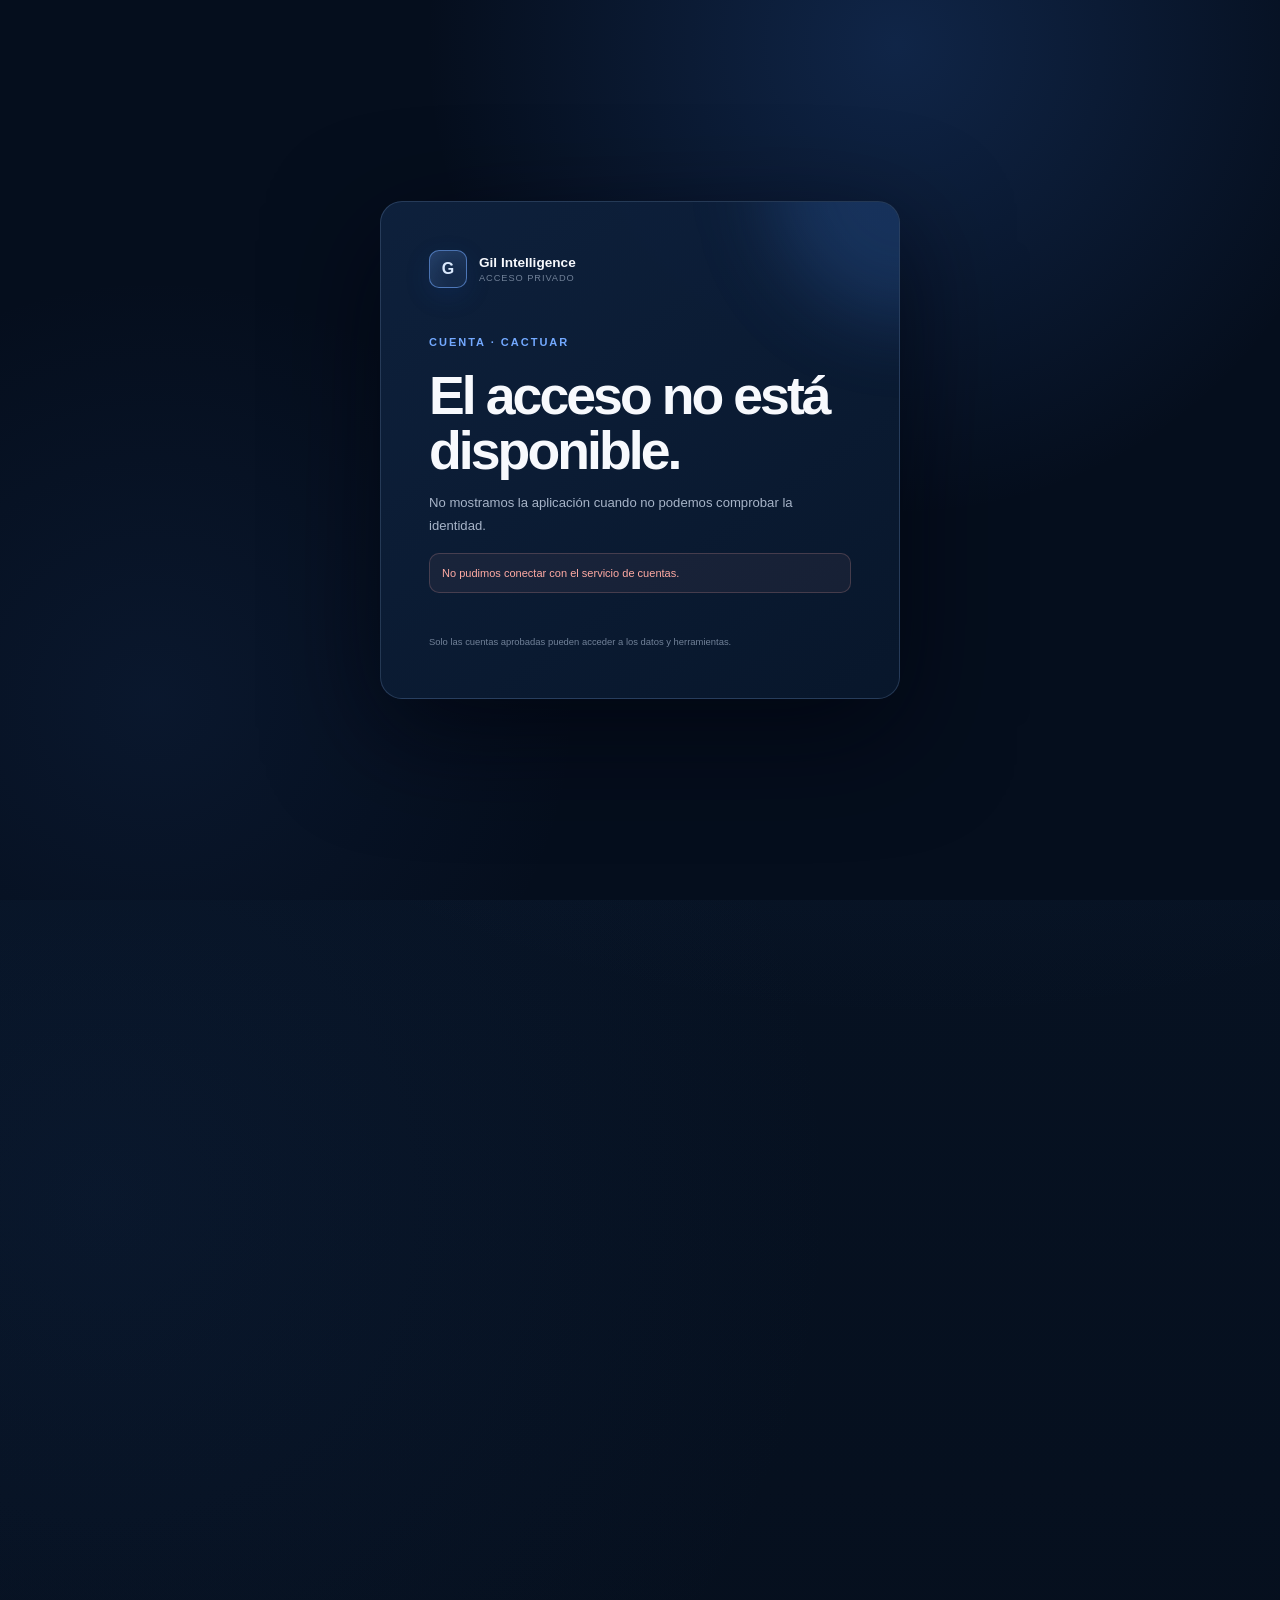
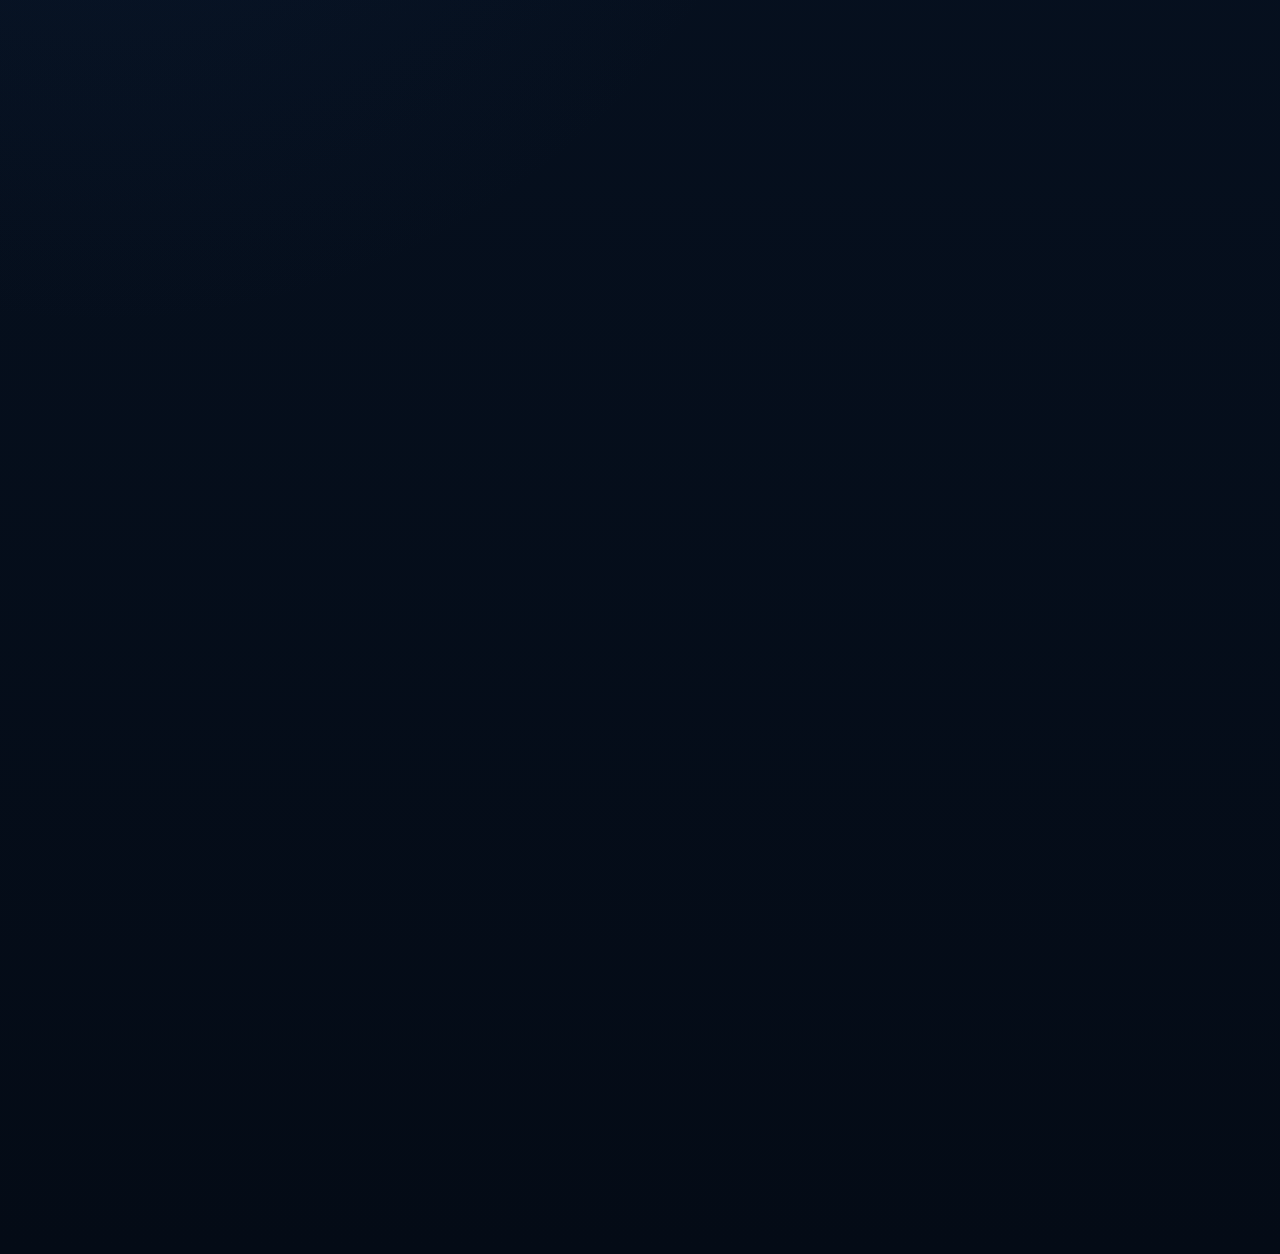
<file: apps/web/index.html>
<!doctype html>
<html lang="es" class="auth-required">
  <head>
    <meta charset="utf-8" />
    <meta name="viewport" content="width=device-width, initial-scale=1" />
    <meta name="theme-color" content="#071426" />
    <meta
      http-equiv="Content-Security-Policy"
      content="default-src 'self'; script-src 'self' https://www.gstatic.com https://apis.google.com; style-src 'self' https://fonts.googleapis.com; font-src https://fonts.gstatic.com; img-src 'self' data: https://v2.xivapi.com https://lh3.googleusercontent.com; connect-src 'self' https://cactuar-api-mpkrb3h6wa-uc.a.run.app https://identitytoolkit.googleapis.com https://securetoken.googleapis.com https://www.googleapis.com; frame-src https://cactuar-gil-intelligence-8148.firebaseapp.com https://accounts.google.com; object-src 'none'; base-uri 'self'; form-action 'none'"
    />
    <meta
      name="description"
      content="Tabla de conversiones de monedas de FFXIV con precios observados en Cactuar."
    />
    <meta name="robots" content="index, follow" />
    <link rel="canonical" href="https://psilvacompag.github.io/cactuar-gil-intelligence/" />
    <meta property="og:type" content="website" />
    <meta property="og:site_name" content="Gil Intelligence" />
    <meta property="og:title" content="Gil Intelligence · Cactuar" />
    <meta
      property="og:description"
      content="Conversiones de monedas de FFXIV con precios y velocidad de venta observados en Cactuar."
    />
    <meta property="og:url" content="https://psilvacompag.github.io/cactuar-gil-intelligence/" />
    <title>Gil Intelligence · Cactuar</title>
    <link rel="preconnect" href="https://fonts.googleapis.com" />
    <link rel="preconnect" href="https://fonts.gstatic.com" crossorigin />
    <link href="https://fonts.googleapis.com/css2?family=Manrope:wght@400;500;600;700&amp;family=Space+Grotesk:wght@500;600&amp;display=swap" rel="stylesheet" />
    <link rel="stylesheet" href="./styles.css" />
  </head>
  <body>
    <div class="ambient ambient-one"></div>
    <div class="ambient ambient-two"></div>

    <header class="topbar">
      <a class="brand" href="#top" aria-label="Gil Intelligence, inicio">
        <span class="brand-mark" aria-hidden="true">G</span>
        <span>
          <strong>Gil Intelligence</strong>
          <small>Datos de mercado para FFXIV</small>
        </span>
      </a>
      <nav class="site-nav" aria-label="Secciones principales">
        <a class="active" href="./" aria-current="page">Conversiones</a>
        <a href="./market.html">Mercado</a>
        <a href="./opportunities.html">Oportunidades</a>
        <a href="./projections.html">Proyecciones</a>
        <a href="./snipes.html">Snipeos</a>
        <a href="./signals.html">Hoy</a>
        <a href="./radar.html">Mi radar</a>
        <a class="admin-nav-link" href="./admin.html" hidden>Admin</a>
      </nav>
      <div class="topbar-meta">
        <span class="live-dot" aria-hidden="true"></span>
        <span id="scope-label">Cactuar</span>
        <span class="separator">/</span>
        <span id="updated-label">Cargando…</span>
      </div>
    </header>

    <main id="top">
      <section class="hero">
        <div class="hero-copy">
          <p class="eyebrow">CACTUAR · CONVERSIONES DE MONEDAS</p>
          <h1>Valor de monedas en Cactuar.</h1>
          <p class="hero-lede">
            Compara recompensas por gil neto, precio observado y velocidad de venta.
          </p>
        </div>
        <div class="hero-orbit" aria-hidden="true">
          <div class="orbit-ring ring-one"></div>
          <div class="orbit-ring ring-two"></div>
          <div class="crystal">✦</div>
        </div>
      </section>

      <section class="metrics" aria-label="Resumen del mercado">
        <article class="metric-card featured">
          <span class="metric-label">Conversiones</span>
          <strong id="metric-conversions">—</strong>
          <small>recompensas vendibles observadas</small>
        </article>
        <article class="metric-card">
          <span class="metric-label">Monedas</span>
          <strong id="metric-currencies">—</strong>
          <small>con conversiones disponibles</small>
        </article>
        <article class="metric-card">
          <span class="metric-label">Datos frescos</span>
          <strong id="metric-fresh">—</strong>
          <small id="fresh-window">dentro de la ventana configurada</small>
        </article>
        <article class="metric-card">
          <span class="metric-label">Base de precio</span>
          <strong id="metric-basis">—</strong>
          <small id="metric-fee">fee configurado —</small>
        </article>
      </section>

      <section class="explorer" aria-labelledby="explorer-title">
        <div class="section-heading">
          <div>
            <p class="eyebrow">DATOS</p>
            <h2 id="explorer-title">Tabla de conversiones</h2>
          </div>
          <p id="result-count" class="result-count" aria-live="polite">Preparando datos…</p>
        </div>

        <div class="toolbar">
          <label class="search-box">
            <span class="search-icon" aria-hidden="true">⌕</span>
            <span class="sr-only">Buscar moneda o recompensa</span>
            <input
              id="search-input"
              type="search"
              placeholder="Busca Poetics, scrip, mount, material…"
              autocomplete="off"
            />
            <kbd>Ctrl K</kbd>
          </label>
          <label class="select-control">
            <span>Ordenar</span>
            <select id="sort-select">
              <option value="net">Gil por moneda</option>
              <option id="score-sort-option" value="score" disabled>Recomendación inteligente</option>
              <option value="velocity">Liquidez</option>
              <option value="price">Listing mínimo</option>
              <option value="currency">Nombre de moneda</option>
              <option value="reward">Nombre de recompensa</option>
              <option value="cost">Menor costo</option>
            </select>
          </label>
          <label class="toggle-control">
            <input id="fresh-toggle" type="checkbox" checked />
            <span class="toggle-ui" aria-hidden="true"></span>
            <span id="fresh-toggle-label">Sólo frescos</span>
          </label>
        </div>

        <div id="currency-chips" class="currency-chips" aria-label="Monedas destacadas"></div>

        <section id="conversion-advisor" class="conversion-advisor" aria-labelledby="advisor-title">
          <div class="advisor-heading">
            <div>
              <p class="eyebrow">DECISIÓN ASISTIDA</p>
              <h3 id="advisor-title">Plan de compra</h3>
              <p>Distribuye tus monedas según retorno, ventas diarias y presión de oferta.</p>
            </div>
            <label id="advisor-budget-control" class="advisor-budget" hidden>
              <span>Monedas disponibles</span>
              <input id="advisor-budget" type="number" min="1" step="100" value="1000" inputmode="numeric" />
            </label>
          </div>
          <div id="advisor-content" class="advisor-content" aria-live="polite">
            <div class="advisor-empty"><strong>Selecciona una moneda</strong><span>Te mostraremos la compra con mejor equilibrio y sus alternativas.</span></div>
          </div>
        </section>

        <section class="plan-history" aria-labelledby="plan-history-title">
          <div class="compact-section-heading">
            <div><p class="eyebrow">SEGUIMIENTO</p><h3 id="plan-history-title">Planes guardados</h3></div>
            <button id="plan-history-refresh" class="secondary-button" type="button">Actualizar</button>
          </div>
          <div id="plan-history-list" class="plan-history-list" aria-live="polite">
            <p class="advisor-single">Tus planes aparecerán aquí para comparar su estimación con mercados posteriores.</p>
          </div>
        </section>

        <p class="velocity-explainer"><span class="velocity-mark" aria-hidden="true">?</span><span class="velocity-copy"><strong>Ventas / día:</strong> “Sin datos Cactuar” significa que Universalis no entregó velocidad local; no significa cero ventas.</span></p>

        <div class="table-shell">
          <table class="conversion-table">
            <thead>
              <tr>
                <th data-sort="currency"><button class="sort-button" type="button">Moneda<span class="sort-indicator" aria-hidden="true"></span></button></th>
                <th data-sort="reward"><button class="sort-button" type="button">Recompensa<span class="sort-indicator" aria-hidden="true"></span></button></th>
                <th class="numeric" data-sort="cost"><button class="sort-button" type="button">Costo<span class="sort-indicator" aria-hidden="true"></span></button></th>
                <th class="numeric" data-sort="price"><button class="sort-button" type="button">Listing mínimo<span class="sort-indicator" aria-hidden="true"></span></button></th>
                <th class="numeric" data-sort="net"><button class="sort-button" type="button">Gil / moneda<span class="sort-indicator" aria-hidden="true"></span></button></th>
                <th class="numeric" data-sort="velocity"><button class="sort-button" type="button">Ventas / día<span class="sort-indicator" aria-hidden="true"></span></button></th>
                <th>Señal</th>
              </tr>
            </thead>
            <tbody id="conversion-rows"></tbody>
          </table>
          <div id="empty-state" class="empty-state" hidden>
            <span aria-hidden="true">◇</span>
            <h3>No encontramos esa conversión</h3>
            <p>Prueba con el nombre de una moneda, recompensa o ID de item.</p>
          </div>
        </div>

        <nav id="pagination" class="pagination" aria-label="Páginas de conversiones">
          <button id="page-previous" class="page-step" type="button">← Anterior</button>
          <div id="page-numbers" class="page-numbers"></div>
          <button id="page-next" class="page-step" type="button">Siguiente →</button>
          <label class="page-size">
            <span>Filas</span>
            <select id="page-size-select">
              <option value="25">25</option>
              <option value="50" selected>50</option>
              <option value="100">100</option>
            </select>
          </label>
        </nav>

        <section id="catalog-quality" class="catalog-quality" aria-labelledby="catalog-quality-title">
          <div class="compact-section-heading">
            <div><p class="eyebrow">CONTROL DE CATÁLOGO</p><h3 id="catalog-quality-title">Cobertura de vendedores</h3></div>
            <span id="catalog-quality-status" class="quality-pill"></span>
          </div>
          <div id="catalog-quality-metrics" class="catalog-quality-metrics"></div>
          <div id="catalog-quality-issues" class="catalog-quality-issues"></div>
        </section>
      </section>

      <section class="method-note">
        <div>
          <p class="eyebrow">METODOLOGÍA</p>
          <h2>Notas sobre los datos</h2>
        </div>
        <div class="method-grid">
          <p><span>01</span> El gil por moneda usa el listing mínimo actual e incluye el fee configurado.</p>
          <p><span>02</span> La velocidad corresponde a ventas observadas. “Sin datos” significa que Universalis no publicó la métrica para Cactuar; no significa cero ventas.</p>
          <p><span>03</span> Los datos fuera de la ventana de frescura se marcan como antiguos.</p>
          <p><span>04</span> Los canjes combinados muestran todas las monedas requeridas y el gil neto del canje completo; nunca atribuyen todo ese valor a una sola moneda.</p>
          <p><span>05</span> El plan compara únicamente canjes frescos de la misma moneda, reparte hasta cuatro recompensas y limita cada lote a una fracción de las ventas diarias observadas. Puede dejar monedas en reserva para no sugerir una oferta excesiva.</p>
        </div>
      </section>
    </main>

    <dialog id="detail-dialog" class="detail-dialog">
      <button id="dialog-close" class="dialog-close" aria-label="Cerrar">×</button>
      <div id="dialog-content"></div>
    </dialog>

    <dialog id="currency-dialog" class="currency-dialog">
      <button id="currency-dialog-close" class="dialog-close" aria-label="Cerrar">×</button>
      <div class="currency-dialog-body">
        <p class="eyebrow">FILTRO</p>
        <h3>Todas las monedas</h3>
        <p class="currency-dialog-lede">Selecciona una moneda para ver únicamente sus conversiones.</p>
        <div class="currency-directory-toolbar">
          <label class="search-box">
            <span class="search-icon" aria-hidden="true">⌕</span>
            <span class="sr-only">Buscar en todas las monedas</span>
            <input id="currency-directory-search" type="search" placeholder="Nombre o ID de moneda…" autocomplete="off" />
          </label>
          <label class="select-control">
            <span>Ordenar</span>
            <select id="currency-directory-sort">
              <option value="name">Nombre</option>
              <option value="liquidity">Liquidez</option>
              <option value="conversions">Conversiones</option>
              <option value="return">Mejor retorno</option>
            </select>
          </label>
        </div>
        <p id="currency-directory-count" class="currency-directory-count"></p>
        <div id="currency-directory-list" class="currency-directory-list"></div>
      </div>
    </dialog>

    <footer>
      <span>Gil Intelligence</span>
      <span id="footer-source">Universalis + datos estáticos locales</span>
      <span>No automatiza acciones dentro del juego.</span>
    </footer>

    <template id="row-template">
      <tr tabindex="0">
        <td data-label="Moneda"><div class="entity currency-entity"></div></td>
        <td data-label="Recompensa"><div class="entity reward-entity"></div></td>
        <td data-label="Costo" class="numeric cost-cell"></td>
        <td data-label="Listing mínimo" class="numeric price-cell"></td>
        <td data-label="Gil / moneda" class="numeric net-cell"></td>
        <td data-label="Ventas / día" class="numeric velocity-cell"></td>
        <td data-label="Estado"><span class="status-pill"></span></td>
      </tr>
    </template>

    <script src="./config.js" defer></script>
    <script src="./auth.js" defer></script>
    <script src="./watchlist.js" defer></script>
    <script src="./item-icons.js" defer></script>
    <script src="./intelligence.js" defer></script>
    <script src="./conversion-advisor.js" defer></script>
    <script src="./app.js" defer></script>
  </body>
</html>
</file>
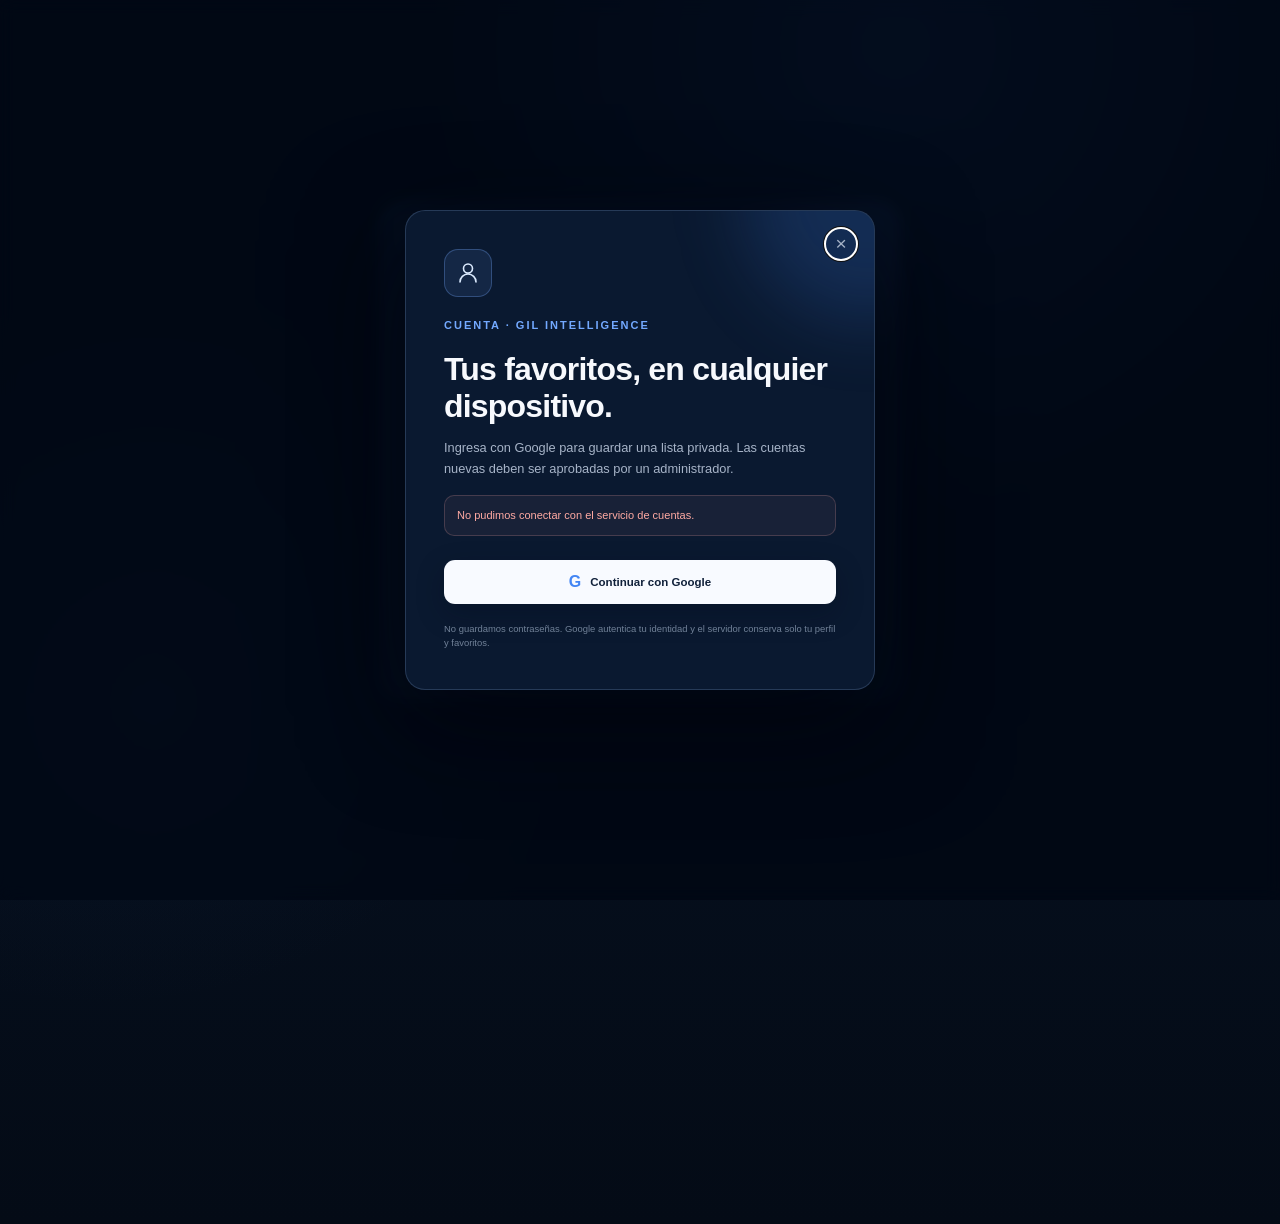
<file: apps/web/admin.html>
<!doctype html>
<html lang="es" class="auth-required">
  <head>
    <meta charset="utf-8" />
    <meta name="viewport" content="width=device-width, initial-scale=1" />
    <meta name="theme-color" content="#071426" />
    <meta http-equiv="Content-Security-Policy" content="default-src 'self'; script-src 'self' https://www.gstatic.com https://apis.google.com; style-src 'self' https://fonts.googleapis.com; font-src https://fonts.gstatic.com; img-src 'self' data: https://lh3.googleusercontent.com; connect-src 'self' https://cactuar-api-mpkrb3h6wa-uc.a.run.app https://identitytoolkit.googleapis.com https://securetoken.googleapis.com https://www.googleapis.com; frame-src https://cactuar-gil-intelligence-8148.firebaseapp.com https://accounts.google.com; object-src 'none'; base-uri 'self'; form-action 'none'" />
    <meta name="robots" content="noindex, nofollow" />
    <title>Administración · Gil Intelligence</title>
    <link rel="preconnect" href="https://fonts.googleapis.com" />
    <link rel="preconnect" href="https://fonts.gstatic.com" crossorigin />
    <link href="https://fonts.googleapis.com/css2?family=Manrope:wght@400;500;600;700&amp;family=Space+Grotesk:wght@500;600&amp;display=swap" rel="stylesheet" />
    <link rel="stylesheet" href="./styles.css" />
  </head>
  <body>
    <div class="ambient ambient-one"></div><div class="ambient ambient-two"></div>
    <header class="topbar">
      <a class="brand" href="./" aria-label="Gil Intelligence, inicio"><span class="brand-mark" aria-hidden="true">G</span><span><strong>Gil Intelligence</strong><small>Administración</small></span></a>
      <nav class="site-nav" aria-label="Secciones principales">
        <a href="./">Conversiones</a><a href="./market.html">Mercado</a><a href="./opportunities.html">Oportunidades</a><a href="./projections.html">Proyecciones</a><a href="./snipes.html">Snipeos</a><a href="./signals.html">Hoy</a><a href="./radar.html">Mi radar</a><a class="admin-nav-link active" href="./admin.html" aria-current="page" hidden>Admin</a>
      </nav>
      <div class="topbar-meta"><span class="live-dot" aria-hidden="true"></span><span>Admin</span></div>
    </header>
    <main class="admin-main">
      <section class="admin-hero">
        <div><p class="eyebrow">ACCESO · USUARIOS</p><h1>Quién puede entrar.</h1><p>Autoriza correos Google, revisa solicitudes y quita acceso cuando quieras. El rol administrador es un permiso adicional y separado.</p></div>
        <div class="admin-summary" aria-label="Resumen de usuarios">
          <div><strong id="admin-total">—</strong><small>Registrados</small></div>
          <div><strong id="admin-pending">—</strong><small>Solicitudes</small></div>
          <div><strong id="admin-active">—</strong><small>Con acceso</small></div>
          <div><strong id="admin-invited">—</strong><small>Preautorizados</small></div>
        </div>
      </section>
      <section class="admin-cost-panel" aria-labelledby="admin-cost-title">
        <div><p class="eyebrow">COSTOS · PROYECTO</p><h2 id="admin-cost-title">Gasto del mes</h2><p id="admin-cost-copy">Leyendo la exportación oficial de Cloud Billing…</p></div>
        <div class="admin-cost-total"><small id="admin-cost-period">MES EN CURSO</small><strong id="admin-cost-total">—</strong><span id="admin-cost-updated">Sin datos</span></div>
        <div id="admin-cost-services" class="admin-cost-services"></div>
        <a id="admin-cost-setup" class="secondary-action" href="https://console.cloud.google.com/billing/01A853-7E501A-C04A83/export?project=cactuar-gil-intelligence-8148" target="_blank" rel="noopener" hidden>Activar exportación en Cloud Billing</a>
      </section>
      <section id="admin-panel" class="admin-panel" aria-live="polite">
        <form id="admin-access-form" class="admin-access-form">
          <div><small>LISTA DE ACCESO</small><strong>Autorizar un correo Google</strong><p>Puede ser Gmail o Google Workspace. Cuando esa persona ingrese, tendrá acceso sin esperar aprobación.</p></div>
          <label for="admin-access-email"><span>Correo autorizado</span><input id="admin-access-email" type="email" placeholder="persona@gmail.com" autocomplete="email" required /></label>
          <button id="admin-access-submit" class="primary" type="submit">Dar acceso</button>
          <p id="admin-access-message" class="admin-access-message" role="status" hidden></p>
        </form>
        <div class="admin-toolbar">
          <label class="sr-only" for="admin-search">Buscar usuario</label><input id="admin-search" type="search" placeholder="Buscar por nombre o correo…" autocomplete="off" />
          <label class="sr-only" for="admin-status-filter">Estado</label><select id="admin-status-filter"><option value="ALL">Todos los estados</option><option value="PENDING">Solicitudes pendientes</option><option value="ACTIVE">Con acceso</option><option value="SUSPENDED">Sin acceso</option><option value="INVITED">Preautorizados</option></select>
          <button id="admin-refresh" class="secondary-action" type="button">Actualizar</button>
        </div>
        <div id="admin-users" class="admin-users"><p class="admin-empty">Comprobando permisos…</p></div>
      </section>
    </main>
    <footer><span>Gil Intelligence</span><span>Sólo tú decides quién accede.</span><span>Administración protegida en el servidor.</span></footer>
    <script src="./config.js" defer></script>
    <script src="./auth.js" defer></script>
    <script src="./admin.js" defer></script>
  </body>
</html>
</file>
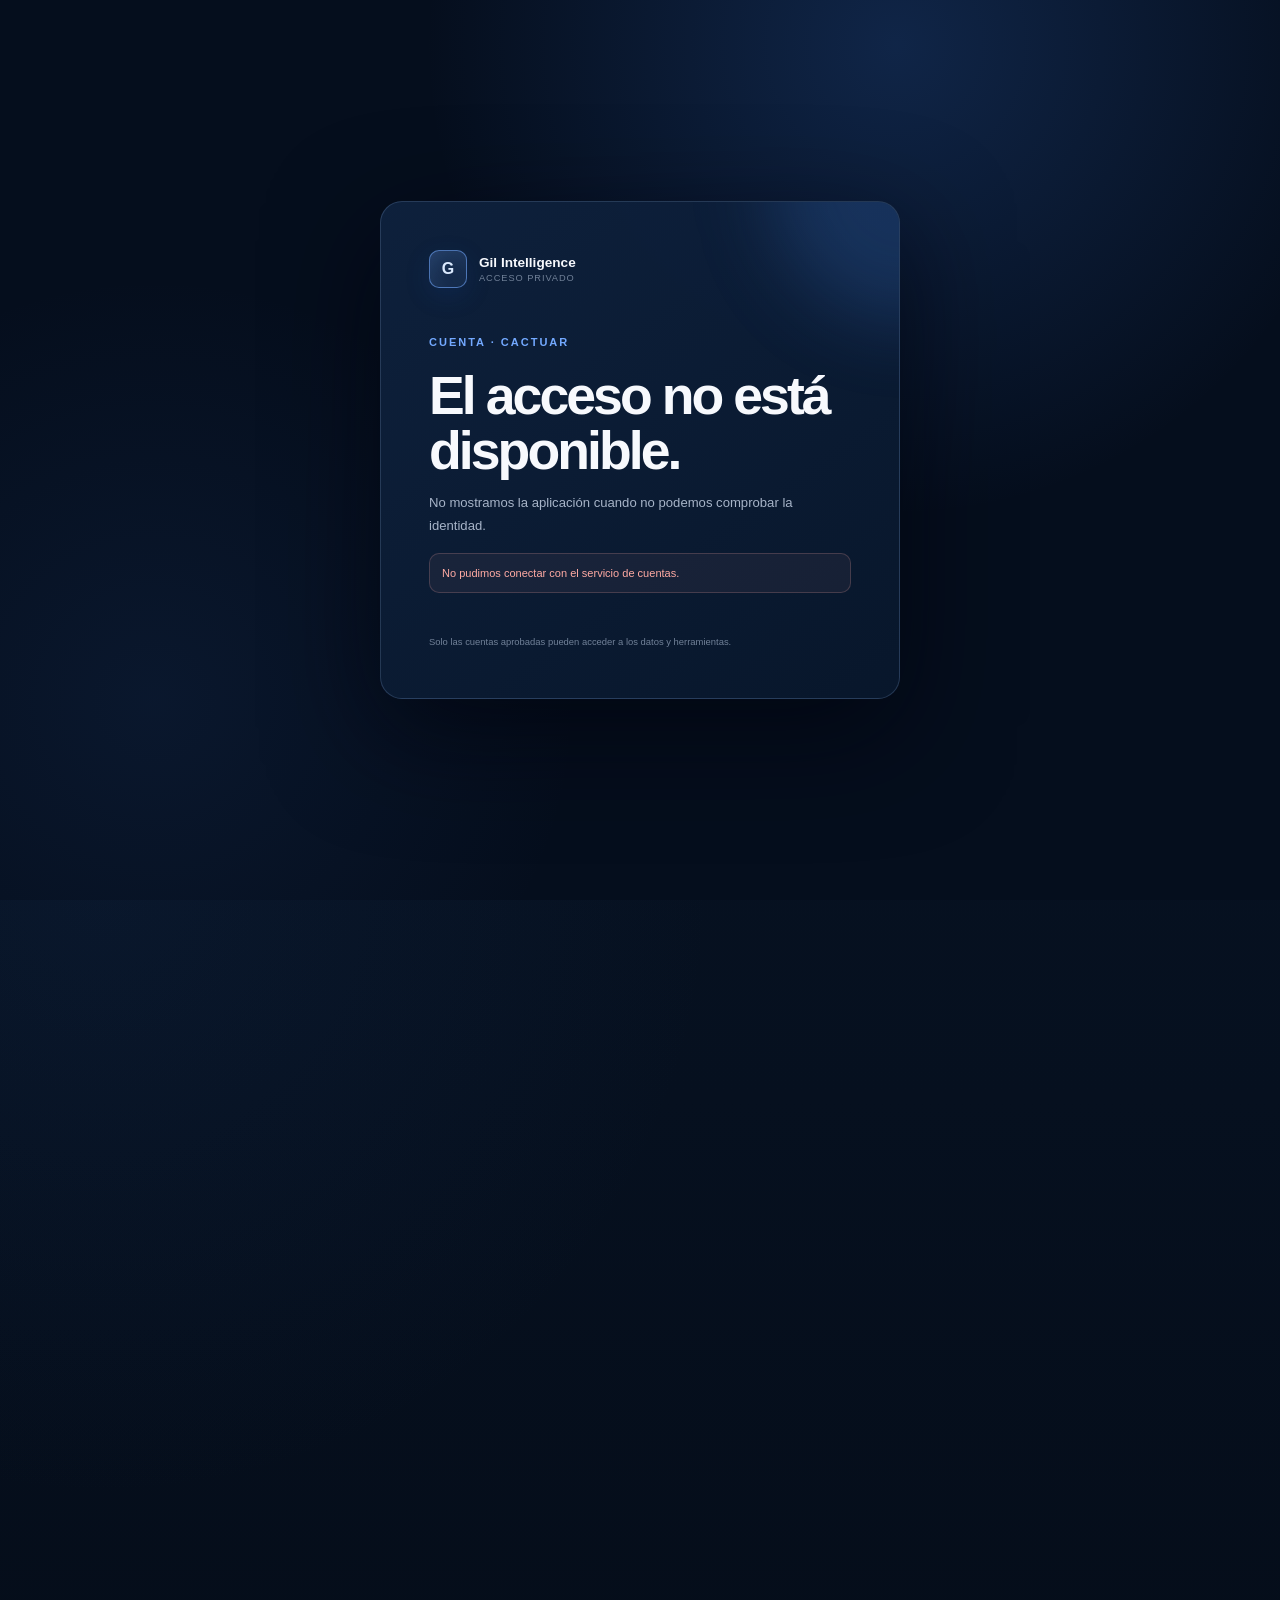
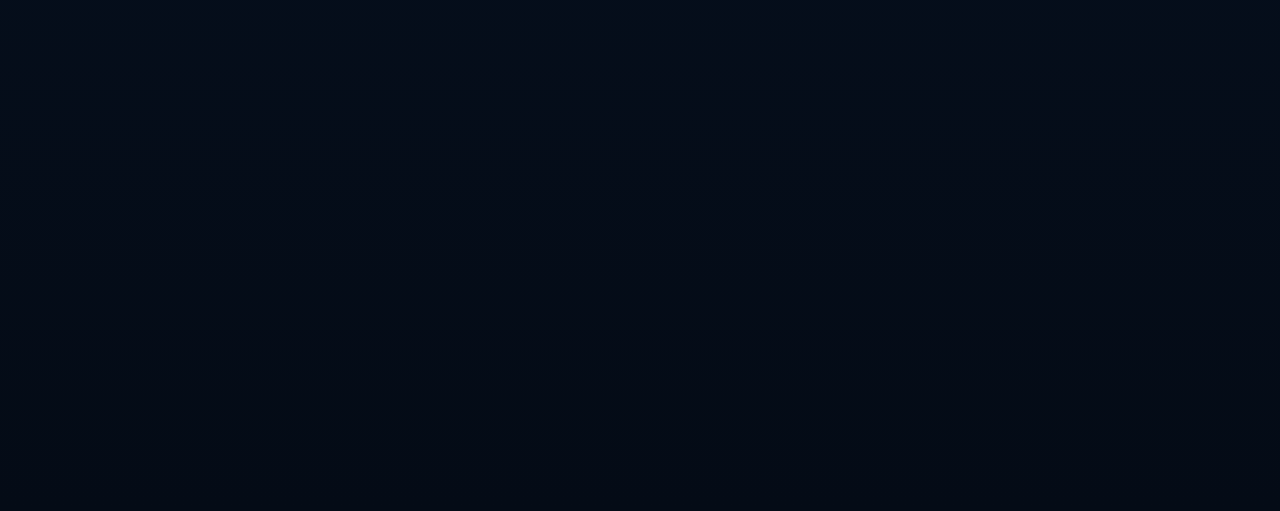
<file: apps/web/market.html>
<!doctype html>
<html lang="es" class="auth-required">
  <head>
    <meta charset="utf-8" />
    <meta name="viewport" content="width=device-width, initial-scale=1" />
    <meta name="theme-color" content="#071426" />
    <meta
      http-equiv="Content-Security-Policy"
      content="default-src 'self'; script-src 'self' https://www.gstatic.com https://apis.google.com; style-src 'self' https://fonts.googleapis.com; font-src https://fonts.gstatic.com; img-src 'self' data: https://v2.xivapi.com https://lh3.googleusercontent.com; connect-src 'self' https://cactuar-api-mpkrb3h6wa-uc.a.run.app https://identitytoolkit.googleapis.com https://securetoken.googleapis.com https://www.googleapis.com; frame-src https://cactuar-gil-intelligence-8148.firebaseapp.com https://accounts.google.com; object-src 'none'; base-uri 'self'; form-action 'none'"
    />
    <meta
      name="description"
      content="Ranking buscable de materiales recolectados y objetos crafteados por ventas e ingreso observado en Cactuar."
    />
    <meta name="robots" content="index, follow" />
    <link rel="canonical" href="https://psilvacompag.github.io/cactuar-gil-intelligence/market.html" />
    <title>Mercado de producción · Gil Intelligence</title>
    <link rel="preconnect" href="https://fonts.googleapis.com" />
    <link rel="preconnect" href="https://fonts.gstatic.com" crossorigin />
    <link href="https://fonts.googleapis.com/css2?family=Manrope:wght@400;500;600;700&amp;family=Space+Grotesk:wght@500;600&amp;display=swap" rel="stylesheet" />
    <link rel="stylesheet" href="./styles.css" />
  </head>
  <body>
    <div class="ambient ambient-one"></div>
    <div class="ambient ambient-two"></div>

    <header class="topbar">
      <a class="brand" href="./" aria-label="Gil Intelligence, inicio">
        <span class="brand-mark" aria-hidden="true">G</span>
        <span>
          <strong>Gil Intelligence</strong>
          <small>Datos de mercado para FFXIV</small>
        </span>
      </a>
      <nav class="site-nav" aria-label="Secciones principales">
        <a href="./">Conversiones</a>
        <a class="active" href="./market.html" aria-current="page">Mercado</a>
        <a href="./opportunities.html">Oportunidades</a>
        <a href="./projections.html">Proyecciones</a>
        <a href="./snipes.html">Snipeos</a>
        <a href="./signals.html">Hoy</a>
        <a href="./radar.html">Mi radar</a>
        <a class="admin-nav-link" href="./admin.html" hidden>Admin</a>
      </nav>
      <div class="topbar-meta">
        <span class="live-dot" aria-hidden="true"></span>
        <span id="scope-label">Cactuar</span>
        <span class="separator">/</span>
        <span id="updated-label">Cargando…</span>
      </div>
    </header>

    <main id="top">
      <section class="page-hero">
        <div>
          <p class="eyebrow">CACTUAR · PRODUCCIÓN</p>
          <h1>Qué se vende al recolectar y craftear.</h1>
          <p class="hero-lede">
            Ordena el mercado por ventas diarias o gil estimado. Cada objeto viene clasificado
            desde los datos del juego, con su oficio y categoría reales.
          </p>
        </div>
        <div class="hero-index" aria-hidden="true">
          <span>01</span>
          <small>Mercado</small>
        </div>
      </section>

      <section class="metrics" aria-label="Resumen de producción">
        <article class="metric-card featured">
          <span class="metric-label">Gathering</span>
          <strong id="metric-gathering">—</strong>
          <small>items vendibles con actividad</small>
        </article>
        <article class="metric-card">
          <span class="metric-label">Crafting</span>
          <strong id="metric-crafting">—</strong>
          <small>items vendibles con actividad</small>
        </article>
        <article class="metric-card">
          <span class="metric-label">Filas frescas</span>
          <strong id="metric-fresh">—</strong>
          <small id="fresh-window">según uploads de Cactuar</small>
        </article>
        <article class="metric-card">
          <span class="metric-label">Crafteos rentables</span>
          <strong id="metric-profitable">—</strong>
          <small>con costo completo y confianza media o alta</small>
        </article>
      </section>

      <section class="explorer" aria-labelledby="explorer-title">
        <div class="section-heading">
          <div>
            <p class="eyebrow">EXPLORADOR</p>
            <h2 id="explorer-title">Mercado de producción</h2>
          </div>
          <p id="result-count" class="result-count" aria-live="polite">Preparando datos…</p>
        </div>

        <div class="segment-tabs" role="tablist" aria-label="Tipo de producción">
          <button id="gathering-tab" class="segment-tab active" type="button" role="tab" aria-selected="true">
            Gathering
            <small>Miner · Botanist · Fishing</small>
          </button>
          <button id="crafting-tab" class="segment-tab" type="button" role="tab" aria-selected="false">
            Crafting
            <small>Todos los oficios</small>
          </button>
        </div>

        <div class="toolbar market-toolbar">
          <label class="search-box">
            <span class="search-icon" aria-hidden="true">⌕</span>
            <span class="sr-only">Buscar item, oficio o categoría</span>
            <input id="search-input" type="search" placeholder="Busca item, oficio o categoría…" autocomplete="off" />
            <kbd>Ctrl K</kbd>
          </label>
          <label class="select-control">
            <span>Ordenar</span>
            <select id="sort-select">
              <option value="velocity">Más vendidos</option>
              <option value="revenue">Mayor gil / día</option>
              <option value="profit">Mayor ganancia de craft</option>
              <option value="momentum">Demanda en alza</option>
              <option value="price">Mayor precio medio</option>
              <option value="name">Nombre</option>
              <option value="category">Categoría</option>
              <option value="origin">Origen / oficio</option>
            </select>
          </label>
          <label class="select-control">
            <span>Categoría</span>
            <select id="category-select"><option value="">Todas</option></select>
          </label>
          <label class="toggle-control">
            <input id="fresh-toggle" type="checkbox" checked />
            <span class="toggle-ui" aria-hidden="true"></span>
            Sólo frescos
          </label>
          <label class="toggle-control">
            <input id="watchlist-toggle" type="checkbox" />
            <span class="toggle-ui" aria-hidden="true"></span>
            Mi lista
          </label>
        </div>

        <div id="watch-summary" class="watch-summary" aria-live="polite"></div>

        <p class="velocity-explainer"><span class="velocity-mark" aria-hidden="true">?</span><span class="velocity-copy"><strong>Ventas / día:</strong> “Sin datos Cactuar” significa que Universalis no entregó velocidad local; no significa cero ventas.</span></p>

        <div class="table-shell">
          <table class="production-table">
            <thead>
              <tr>
                <th data-sort="name"><button class="sort-button" type="button">Item<span class="sort-indicator" aria-hidden="true"></span></button></th>
                <th data-sort="origin"><button class="sort-button" type="button">Origen / oficio<span class="sort-indicator" aria-hidden="true"></span></button></th>
                <th data-sort="category"><button class="sort-button" type="button">Categoría<span class="sort-indicator" aria-hidden="true"></span></button></th>
                <th class="numeric" data-sort="price"><button class="sort-button" type="button">Precio medio<span class="sort-indicator" aria-hidden="true"></span></button></th>
                <th class="numeric" data-sort="velocity"><button class="sort-button" type="button">Ventas / día<span class="sort-indicator" aria-hidden="true"></span></button></th>
                <th id="value-column-label" class="numeric" data-sort="revenue"><button class="sort-button" type="button"><span class="sort-label">Gil / día</span><span class="sort-indicator" aria-hidden="true"></span></button></th>
                <th>Estado</th>
              </tr>
            </thead>
            <tbody id="market-rows"></tbody>
          </table>
          <div id="empty-state" class="empty-state" hidden>
            <span aria-hidden="true">◇</span>
            <h3>No hay items para esos filtros</h3>
            <p>Prueba otra categoría, quita “Sólo frescos” o cambia de Gathering a Crafting.</p>
          </div>
        </div>

        <nav id="pagination" class="pagination" aria-label="Páginas de items">
          <button id="page-previous" class="page-step" type="button">← Anterior</button>
          <div id="page-numbers" class="page-numbers"></div>
          <button id="page-next" class="page-step" type="button">Siguiente →</button>
          <label class="page-size">
            <span>Filas</span>
            <select id="page-size-select">
              <option value="25">25</option>
              <option value="50" selected>50</option>
              <option value="100">100</option>
            </select>
          </label>
        </nav>
      </section>

      <section class="method-note">
        <div>
          <p class="eyebrow">CÓMO LEERLO</p>
          <h2>Demanda antes que precio.</h2>
        </div>
        <div class="method-grid">
          <p><span>01</span> “Más vendidos” usa la velocidad observada en Cactuar. “Sin datos” significa que Universalis no publicó esa métrica mundial; no significa cero ventas.</p>
          <p><span>02</span> En Crafting se descuentan materiales y fee usando una venta conservadora; abre una fila para ver la receta.</p>
          <p><span>03</span> El historial permite distinguir una demanda sostenida de un salto aislado. La estrella guarda una lista local en este navegador.</p>
        </div>
      </section>
    </main>

    <dialog id="detail-dialog" class="detail-dialog">
      <button id="dialog-close" class="dialog-close" aria-label="Cerrar">×</button>
      <div id="dialog-content"></div>
    </dialog>

    <footer>
      <span>Gil Intelligence</span>
      <span id="footer-source">Universalis + datos estáticos locales</span>
      <span>No automatiza acciones dentro del juego.</span>
    </footer>

    <script src="./config.js" defer></script>
    <script src="./auth.js" defer></script>
    <script src="./watchlist.js" defer></script>
    <script src="./item-icons.js" defer></script>
    <script src="./intelligence.js" defer></script>
    <script src="./market.js" defer></script>
  </body>
</html>
</file>
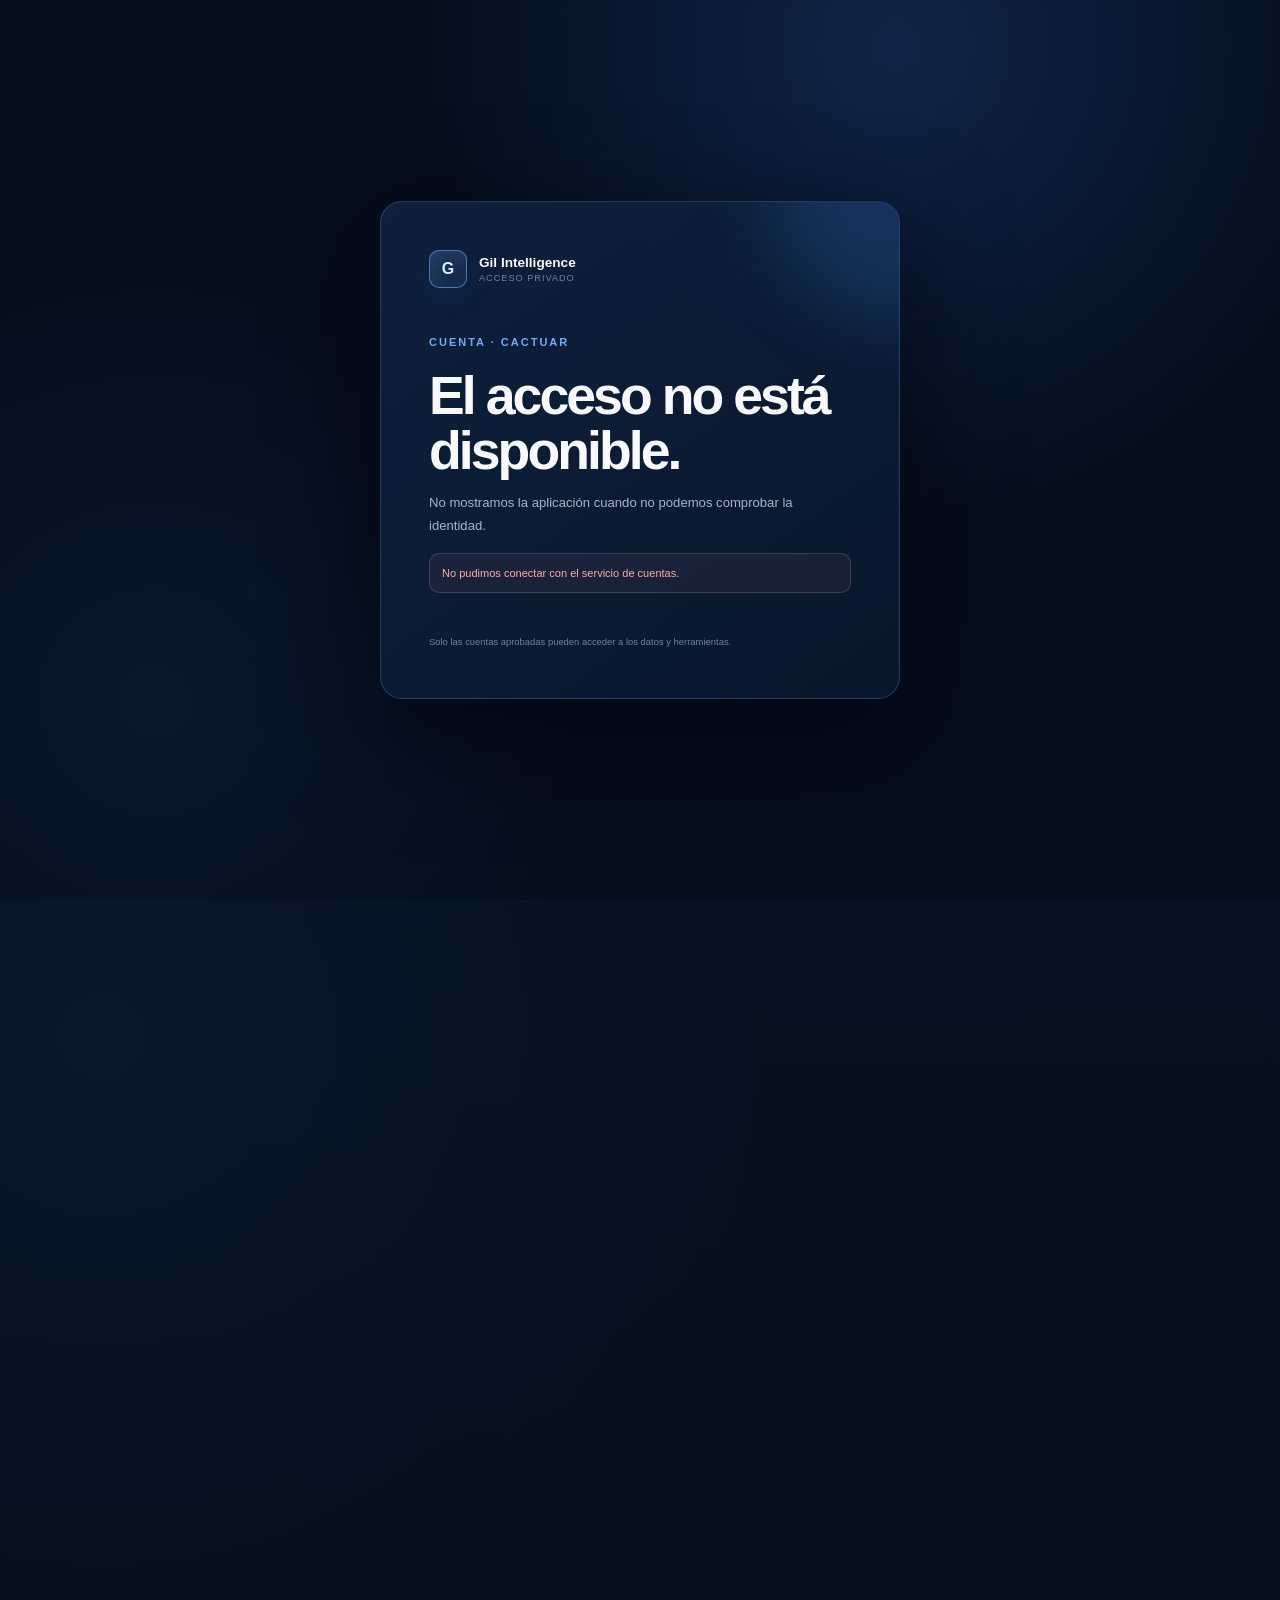
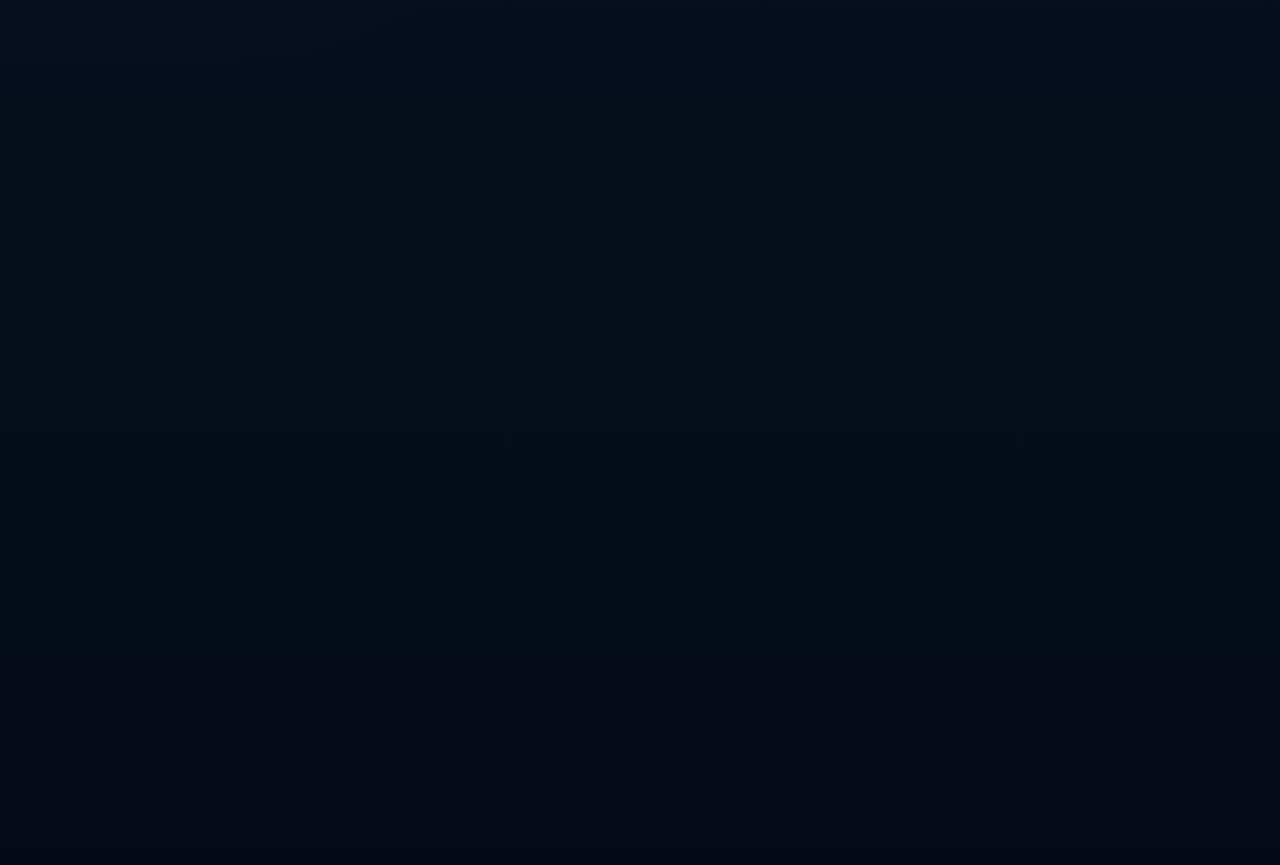
<file: apps/web/opportunities.html>
<!doctype html>
<html lang="es" class="auth-required">
  <head>
    <meta charset="utf-8" />
    <meta name="viewport" content="width=device-width, initial-scale=1" />
    <meta name="theme-color" content="#071426" />
    <meta
      http-equiv="Content-Security-Policy"
      content="default-src 'self'; script-src 'self' https://www.gstatic.com https://apis.google.com; style-src 'self' https://fonts.googleapis.com; font-src https://fonts.gstatic.com; img-src 'self' data: https://v2.xivapi.com https://lh3.googleusercontent.com; connect-src 'self' https://cactuar-api-mpkrb3h6wa-uc.a.run.app https://identitytoolkit.googleapis.com https://securetoken.googleapis.com https://www.googleapis.com; frame-src https://cactuar-gil-intelligence-8148.firebaseapp.com https://accounts.google.com; object-src 'none'; base-uri 'self'; form-action 'none'"
    />
    <meta
      name="description"
      content="Señales conservadoras para comprar items en North America y venderlos en Cactuar."
    />
    <meta name="robots" content="index, follow" />
    <link rel="canonical" href="https://psilvacompag.github.io/cactuar-gil-intelligence/opportunities.html" />
    <title>Oportunidades · Gil Intelligence</title>
    <link rel="preconnect" href="https://fonts.googleapis.com" />
    <link rel="preconnect" href="https://fonts.gstatic.com" crossorigin />
    <link href="https://fonts.googleapis.com/css2?family=Manrope:wght@400;500;600;700&amp;family=Space+Grotesk:wght@500;600&amp;display=swap" rel="stylesheet" />
    <link rel="stylesheet" href="./styles.css" />
  </head>
  <body>
    <div class="ambient ambient-one"></div>
    <div class="ambient ambient-two"></div>

    <header class="topbar">
      <a class="brand" href="./" aria-label="Gil Intelligence, inicio">
        <span class="brand-mark" aria-hidden="true">G</span>
        <span>
          <strong>Gil Intelligence</strong>
          <small>Datos de mercado para FFXIV</small>
        </span>
      </a>
      <nav class="site-nav" aria-label="Secciones principales">
        <a href="./">Conversiones</a>
        <a href="./market.html">Mercado</a>
        <a class="active" href="./opportunities.html" aria-current="page">Oportunidades</a>
        <a href="./projections.html">Proyecciones</a>
        <a href="./snipes.html">Snipeos</a>
        <a href="./signals.html">Hoy</a>
        <a href="./radar.html">Mi radar</a>
        <a class="admin-nav-link" href="./admin.html" hidden>Admin</a>
      </nav>
      <div class="topbar-meta">
        <span class="live-dot" aria-hidden="true"></span>
        <span id="scope-label">Cactuar</span>
        <span class="separator">/</span>
        <span id="updated-label">Cargando…</span>
      </div>
    </header>

    <main id="top">
      <section class="page-hero opportunity-hero">
        <div>
          <p class="eyebrow">AETHER → CACTUAR</p>
          <h1>Compras con margen y demanda.</h1>
          <p class="hero-lede">
            Señales para viajar por North America, comprar más barato y volver a vender en Cactuar. El cálculo exige
            liquidez, datos recientes y beneficio incluso después de estresar el precio de venta.
          </p>
        </div>
        <div class="hero-index gold" aria-hidden="true">
          <span>02</span>
          <small>Señales</small>
        </div>
      </section>

      <aside class="caution-note" aria-label="Advertencia importante">
        <strong>Es una señal, no una garantía.</strong>
        <span>Las señales verificadas usan listings y cantidades reales del último chequeo; confirma igualmente antes de comprar.</span>
      </aside>

      <section class="metrics" aria-label="Resumen de oportunidades">
        <article class="metric-card featured">
          <span class="metric-label">Señales</span>
          <strong id="metric-total">—</strong>
          <small>superan los filtros conservadores</small>
        </article>
        <article class="metric-card">
          <span class="metric-label">Confianza alta</span>
          <strong id="metric-high">—</strong>
          <small>mejor combinación de margen y demanda</small>
        </article>
        <article class="metric-card">
          <span class="metric-label">Stock verificado</span>
          <strong id="metric-verified">—</strong>
          <small>precio y unidades comprobados</small>
        </article>
        <article class="metric-card">
          <span class="metric-label">Estrés aplicado</span>
          <strong id="metric-stress">—</strong>
          <small id="metric-fee">antes del fee de mercado</small>
        </article>
      </section>

      <section class="capital-planner" aria-labelledby="capital-title">
        <div>
          <p class="eyebrow">PLAN DE COMPRA</p>
          <h2 id="capital-title">Distribuye tu capital.</h2>
          <p>Arma una cesta con señales verificadas, respetando stock y cantidad sugerida. El cálculo prioriza ganancia estimada sin concentrar todo en un solo item.</p>
        </div>
        <form id="capital-form" class="capital-form">
          <label><span>Capital disponible</span><input id="capital-input" type="number" min="10000" step="10000" value="1000000" /></label>
          <label><span>Máximo por item</span><select id="capital-share"><option value="0.20">20%</option><option value="0.30" selected>30%</option><option value="0.50">50%</option></select></label>
          <button type="submit">Calcular cesta</button>
        </form>
        <div id="capital-result" class="capital-result" aria-live="polite"></div>
      </section>

      <section class="explorer" aria-labelledby="explorer-title">
        <div class="section-heading">
          <div>
            <p class="eyebrow">CRUCE DE MUNDOS</p>
            <h2 id="explorer-title">Oportunidades observadas</h2>
          </div>
          <p id="result-count" class="result-count" aria-live="polite">Preparando datos…</p>
        </div>

        <div class="toolbar opportunity-toolbar">
          <label class="search-box">
            <span class="search-icon" aria-hidden="true">⌕</span>
            <span class="sr-only">Buscar item o mundo</span>
            <input id="search-input" type="search" placeholder="Busca item, categoría o mundo…" autocomplete="off" />
            <kbd>Ctrl K</kbd>
          </label>
          <label class="select-control">
            <span>Confianza</span>
            <select id="confidence-select">
              <option value="recommended">Altas y medias</option>
              <option value="HIGH">Sólo alta</option>
              <option value="MEDIUM">Sólo media</option>
              <option value="WATCH">En observación</option>
              <option value="">Todas</option>
            </select>
          </label>
          <label class="select-control">
            <span>Origen</span>
            <select id="world-select"><option value="">Todo North America</option></select>
          </label>
          <label class="select-control">
            <span>Ordenar</span>
            <select id="sort-select">
              <option value="confidence">Mayor confianza</option>
              <option value="trip">Ganancia por viaje</option>
              <option value="profit">Ganancia por unidad</option>
              <option value="velocity">Más vendidos</option>
              <option value="roi">Mayor retorno</option>
              <option value="name">Nombre</option>
              <option value="world">Mundo de compra</option>
              <option value="buy">Menor compra</option>
              <option value="sell">Mayor venta</option>
              <option value="stock">Mayor stock</option>
            </select>
          </label>
          <label class="toggle-control">
            <input id="watchlist-toggle" type="checkbox" />
            <span class="toggle-ui" aria-hidden="true"></span>
            Mi lista
          </label>
        </div>

        <div id="watch-summary" class="watch-summary" aria-live="polite"></div>

        <p class="velocity-explainer"><span class="velocity-mark" aria-hidden="true">?</span><span class="velocity-copy"><strong>Ventas / día:</strong> “Sin datos Cactuar” significa que Universalis no entregó velocidad local; no significa cero ventas.</span></p>

        <div class="table-shell">
          <table class="opportunities-table">
            <thead>
              <tr>
                <th data-sort="name"><button class="sort-button" type="button">Item<span class="sort-indicator" aria-hidden="true"></span></button></th>
                <th data-sort="world"><button class="sort-button" type="button">Comprar en<span class="sort-indicator" aria-hidden="true"></span></button></th>
                <th class="numeric" data-sort="buy"><button class="sort-button" type="button">Compra<span class="sort-indicator" aria-hidden="true"></span></button></th>
                <th class="numeric" data-sort="sell"><button class="sort-button" type="button">Venta conservadora<span class="sort-indicator" aria-hidden="true"></span></button></th>
                <th class="numeric" data-sort="profit"><button class="sort-button" type="button">Ganancia / u.<span class="sort-indicator" aria-hidden="true"></span></button></th>
                <th class="numeric" data-sort="roi"><button class="sort-button" type="button">ROI<span class="sort-indicator" aria-hidden="true"></span></button></th>
                <th class="numeric" data-sort="velocity"><button class="sort-button" type="button">Ventas / día<span class="sort-indicator" aria-hidden="true"></span></button></th>
                <th data-sort="stock"><button class="sort-button" type="button">Stock<span class="sort-indicator" aria-hidden="true"></span></button></th>
                <th data-sort="confidence"><button class="sort-button" type="button">Confianza<span class="sort-indicator" aria-hidden="true"></span></button></th>
              </tr>
            </thead>
            <tbody id="opportunity-rows"></tbody>
          </table>
          <div id="empty-state" class="empty-state" hidden>
            <span aria-hidden="true">◇</span>
            <h3>No hay señales para esos filtros</h3>
            <p>Amplía el nivel de confianza, elige otro mundo o cambia la búsqueda.</p>
          </div>
        </div>

        <nav id="pagination" class="pagination" aria-label="Páginas de oportunidades">
          <button id="page-previous" class="page-step" type="button">← Anterior</button>
          <div id="page-numbers" class="page-numbers"></div>
          <button id="page-next" class="page-step" type="button">Siguiente →</button>
          <label class="page-size">
            <span>Filas</span>
            <select id="page-size-select">
              <option value="25" selected>25</option>
              <option value="50">50</option>
              <option value="100">100</option>
            </select>
          </label>
        </nav>
      </section>

      <section class="method-note">
        <div>
          <p class="eyebrow">PUNTAJE EXPLICABLE</p>
          <h2>Conservador, no mágico.</h2>
        </div>
        <div class="method-grid">
          <p><span>01</span> La venta usa el menor precio observado y luego lo reduce un 20%.</p>
          <p><span>02</span> Se descuenta el fee, se exige al menos 5 ventas/día, 20% de ROI y 1.000 gil por unidad.</p>
          <p><span>03</span> Confianza alta exige stock verificado; la estrella guarda una lista y muestra alertas locales.</p>
        </div>
      </section>
    </main>

    <dialog id="detail-dialog" class="detail-dialog opportunity-dialog">
      <button id="dialog-close" class="dialog-close" aria-label="Cerrar">×</button>
      <div id="dialog-content"></div>
    </dialog>

    <footer>
      <span>Gil Intelligence</span>
      <span id="footer-source">Universalis · datos agregados</span>
      <span>Verifica precio y stock dentro del juego.</span>
    </footer>

    <script src="./config.js" defer></script>
    <script src="./auth.js" defer></script>
    <script src="./watchlist.js" defer></script>
    <script src="./item-icons.js" defer></script>
    <script src="./intelligence.js" defer></script>
    <script src="./opportunities.js" defer></script>
  </body>
</html>
</file>
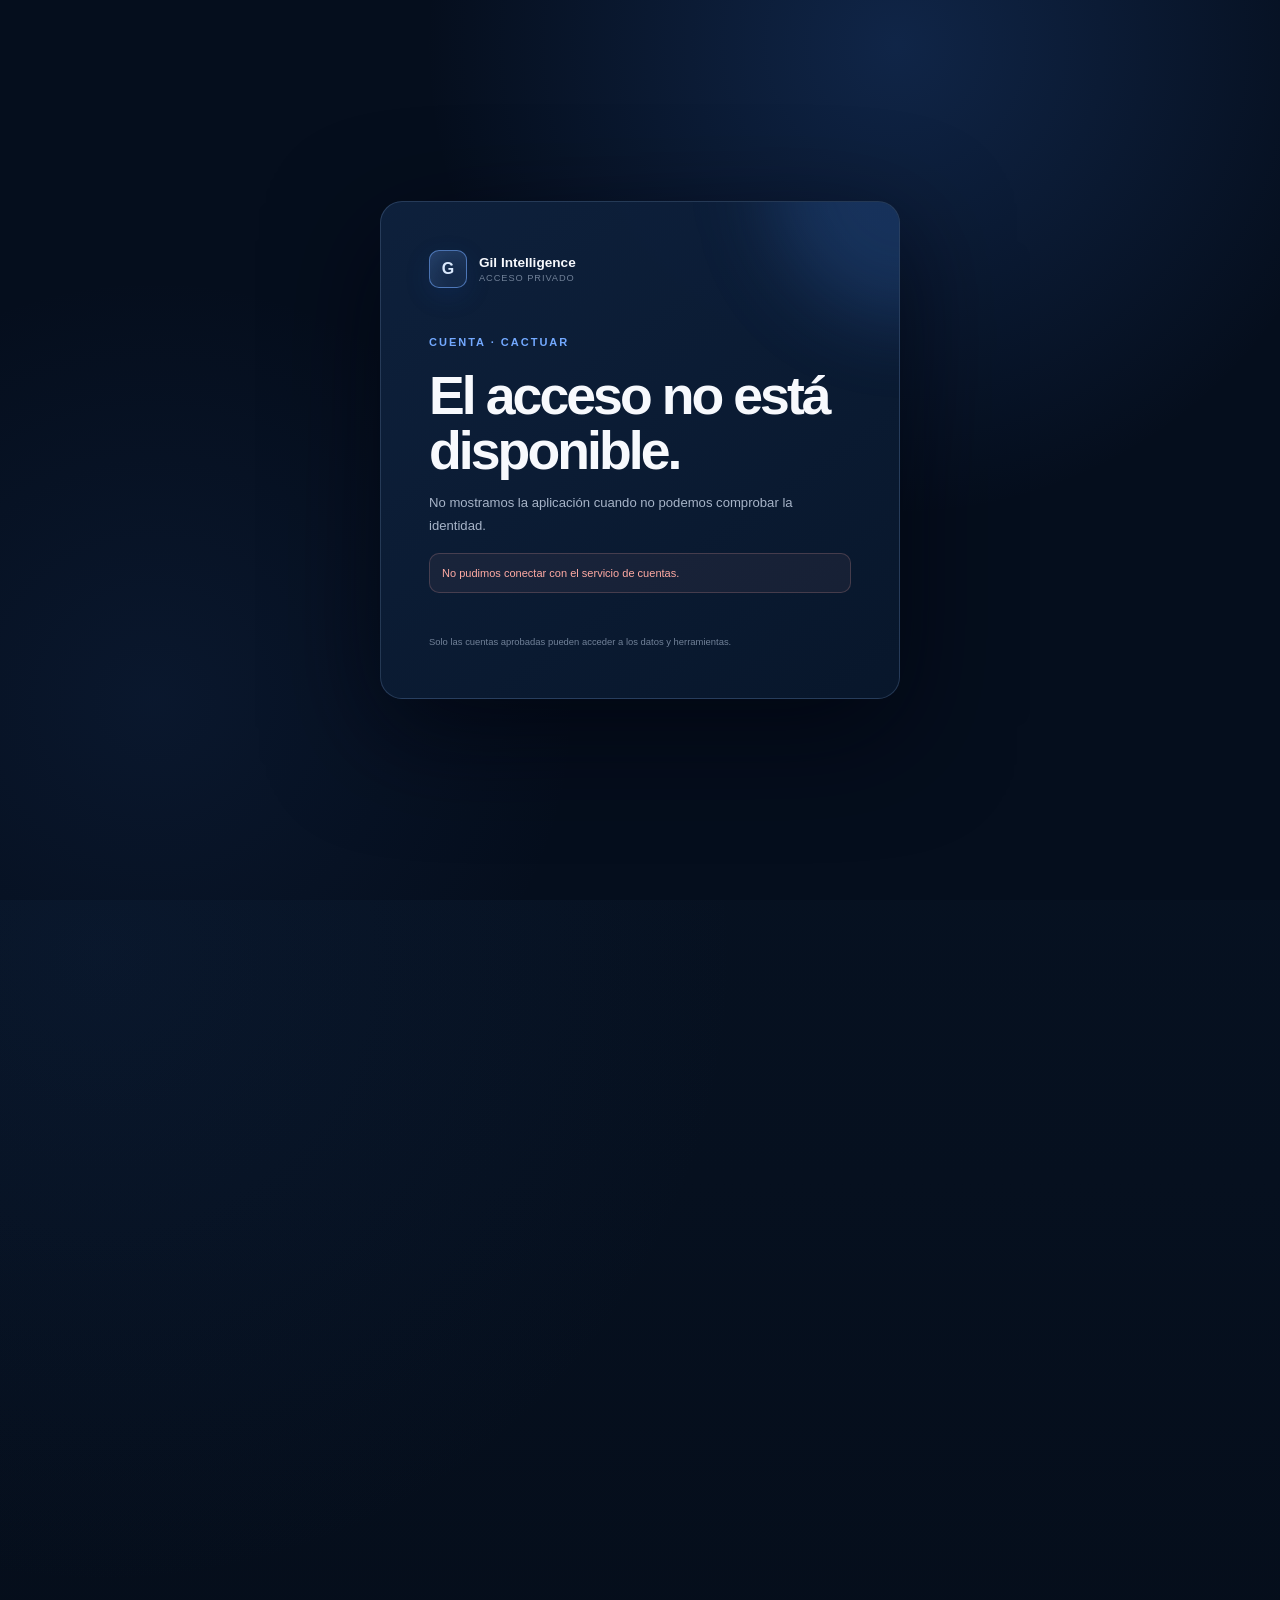
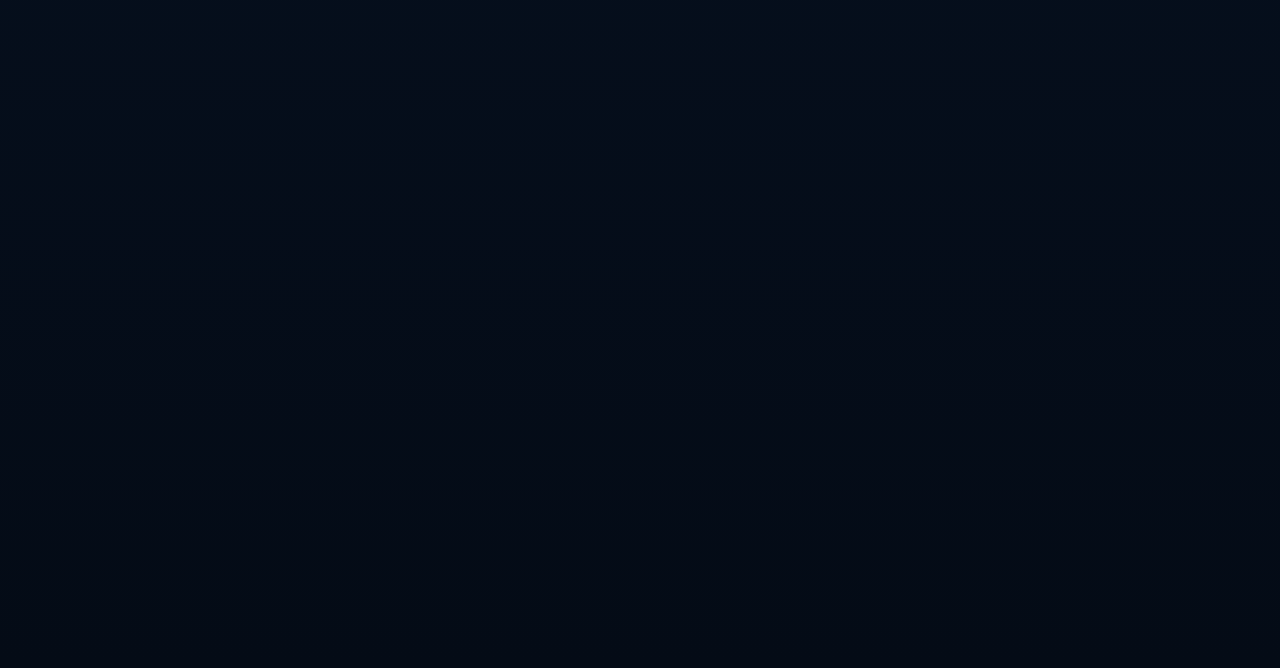
<file: apps/web/projections.html>
<!doctype html>
<html lang="es" class="auth-required">
  <head>
    <meta charset="utf-8" />
    <meta name="viewport" content="width=device-width, initial-scale=1" />
    <meta name="theme-color" content="#071426" />
    <meta http-equiv="Content-Security-Policy" content="default-src 'self'; script-src 'self' https://www.gstatic.com https://apis.google.com; style-src 'self' https://fonts.googleapis.com; font-src https://fonts.gstatic.com; img-src 'self' data: https://v2.xivapi.com https://lh3.googleusercontent.com; connect-src 'self' https://cactuar-api-mpkrb3h6wa-uc.a.run.app https://identitytoolkit.googleapis.com https://securetoken.googleapis.com https://www.googleapis.com; frame-src https://cactuar-gil-intelligence-8148.firebaseapp.com https://accounts.google.com; object-src 'none'; base-uri 'self'; form-action 'none'" />
    <meta name="description" content="Equivalentes actuales con potencial para Evercold 8.0, derivados de patrones históricos y mercado de Cactuar." />
    <title>Proyecciones Evercold · Gil Intelligence</title>
    <link rel="preconnect" href="https://fonts.googleapis.com" />
    <link rel="preconnect" href="https://fonts.gstatic.com" crossorigin />
    <link href="https://fonts.googleapis.com/css2?family=Manrope:wght@400;500;600;700&amp;family=Space+Grotesk:wght@500;600&amp;display=swap" rel="stylesheet" />
    <link rel="stylesheet" href="./styles.css" />
  </head>
  <body data-signal-view="projections">
    <div class="ambient ambient-one"></div><div class="ambient ambient-two"></div>
    <header class="topbar">
      <a class="brand" href="./" aria-label="Gil Intelligence, inicio"><span class="brand-mark" aria-hidden="true">G</span><span><strong>Gil Intelligence</strong><small>Datos de mercado para FFXIV</small></span></a>
      <nav class="site-nav" aria-label="Secciones principales">
        <a href="./">Conversiones</a><a href="./market.html">Mercado</a><a href="./opportunities.html">Oportunidades</a><a class="active" href="./projections.html" aria-current="page">Proyecciones</a><a href="./snipes.html">Snipeos</a><a href="./signals.html">Hoy</a><a href="./radar.html">Mi radar</a><a class="admin-nav-link" href="./admin.html" hidden>Admin</a>
      </nav>
      <div class="topbar-meta"><span class="live-dot" aria-hidden="true"></span><span id="scope-label">Cactuar</span><span class="separator">/</span><span id="updated-label">Cargando…</span></div>
    </header>
    <main>
      <section class="page-hero signal-hero"><div><p class="eyebrow">EVERCOLD 8.0 · ENERO 2027</p><h1>Qué podría subir en la expansión.</h1><p class="hero-lede">Toma los roles que ganaron en lanzamientos anteriores y busca su equivalente comprable hoy. Los ítems históricos sirven como evidencia: no aparecen como recomendación por haber sido buenos antes.</p></div><div class="hero-index" aria-hidden="true"><span>8.0</span><small>Evercold</small></div></section>
      <section class="metrics" aria-label="Resumen de proyecciones">
        <article class="metric-card featured"><span class="metric-label">Equivalentes actuales</span><strong id="metric-signals">—</strong><small>comprables antes de 8.0</small></article>
        <article class="metric-card"><span class="metric-label">Alcistas</span><strong id="metric-strong">—</strong><small>puntaje de 72 o más</small></article>
        <article class="metric-card"><span class="metric-label">Snapshots</span><strong id="metric-history">—</strong><small>ventana histórica local</small></article>
        <article class="metric-card"><span class="metric-label">Profundidad verificada</span><strong id="metric-coverage">—</strong><small>con stock actual de Cactuar</small></article>
      </section>
      <section class="projection-guardrail" aria-label="Alcance de las proyecciones"><div><span class="guardrail-icon" aria-hidden="true">↗</span><p><strong>Sólo candidatos actuales.</strong> Cristales persistentes, Materia XI y puentes de spiritbond pueden comprarse hoy y repetir un rol histórico.</p></div><div><span class="guardrail-icon muted" aria-hidden="true">◇</span><p><strong>Aún fuera del ranking.</strong> Los nuevos mats de monstruos, leves y precrafts aparecerán cuando 8.0 revele sus item IDs. El equipo para Bastion y physical ranged espera confirmación del Armoury Update.</p></div></section>
      <section class="signal-control-panel" aria-label="Plan de capital y alertas">
        <div><p class="eyebrow">PLAN DE CAPITAL</p><h2>Define cuánto quieres preparar.</h2><p>El tamaño máximo por ítem usa este capital, la confianza histórica, ventas/día y stock visible. No asume que debas gastarlo completo.</p></div>
        <label><span>Capital de preparación</span><div class="money-input"><input id="budget-input" type="number" min="10000" step="100000" value="5000000" /><small>gil</small></div></label>
        <button id="enable-alerts" class="secondary-button" type="button">Activar alertas del navegador</button>
      </section>
      <section class="alert-panel" aria-label="Alertas de vigilancia"><div><p class="eyebrow">LISTA DE VIGILANCIA</p><h2>Alertas activas</h2></div><div id="alert-list" class="alert-list"><p>No hay alertas activas en tu lista de vigilancia.</p></div></section>
      <section class="explorer signal-explorer" aria-labelledby="explorer-title">
        <div class="section-heading"><div><p class="eyebrow">MATCH HISTÓRICO → ACTUAL</p><h2 id="explorer-title">Candidatos para Evercold</h2></div><p id="result-count" class="result-count" aria-live="polite">Preparando señales…</p></div>
        <div class="toolbar signal-toolbar projection-toolbar">
          <label class="search-box"><span class="search-icon" aria-hidden="true">⌕</span><span class="sr-only">Buscar ítem o categoría</span><input id="search-input" type="search" placeholder="Busca ítem o categoría…" autocomplete="off" /><kbd>Ctrl K</kbd></label>
          <label class="select-control"><span>Señal</span><select id="band-select"><option value="">Todas</option><option value="ALCISTA">Alcista</option><option value="VIGILAR">Vigilar</option><option value="TEMPRANA">Temprana</option></select></label>
          <label class="select-control"><span>Fase</span><select id="phase-select"><option value="">Todas</option><option value="ACUMULAR_AHORA">Acumular ahora</option><option value="ULTIMO_MES">Último mes</option><option value="LANZAMIENTO_72H">Lanzamiento 0–72h</option><option value="LEVELING_SEMANA_1">Leveling semana 1</option><option value="PRE_SAVAGE">Pre-Savage</option><option value="SAVAGE_SEMANA_1">Savage semana 1</option></select></label>
          <label class="select-control"><span>Ordenar</span><select id="sort-select"><option value="score">Mayor puntaje</option><option value="entry">Decisión de entrada</option><option value="velocity">Más vendidos</option><option value="price">Mayor precio</option><option value="name">Nombre</option></select></label>
        </div>
        <div id="signal-grid" class="signal-grid"></div>
        <div id="empty-state" class="empty-state signal-empty" hidden><span aria-hidden="true">◇</span><h3>No hay proyecciones con esos filtros</h3><p>Amplía el nivel de señal o prueba otro nombre.</p></div>
      </section>
      <section class="method-note"><div><p class="eyebrow">CÓMO SE CALCULA</p><h2>El pasado enseña el rol, no el nombre.</h2></div><div class="method-grid"><p><span>01</span> La evidencia de Shadowbringers, Endwalker y Dawntrail identifica roles repetibles: cristales, overmeld y spiritbond.</p><p><span>02</span> Una regla explícita busca el equivalente vigente. Coincidir solamente por “Leather”, “Cloth” o “Metal” ya no alcanza.</p><p><span>03</span> Precio máximo y posición combinan referencia conservadora, liquidez, stock verificado y una fracción del capital configurado.</p></div></section>
    </main>
    <dialog id="detail-dialog" class="detail-dialog"><button id="dialog-close" class="dialog-close" aria-label="Cerrar">×</button><div id="dialog-content"></div></dialog>
    <footer><span>Gil Intelligence</span><span>Universalis + evidencia histórica curada</span><span>No automatiza acciones dentro del juego.</span></footer>
    <script src="./config.js" defer></script><script src="./auth.js" defer></script><script src="./watchlist.js" defer></script><script src="./item-icons.js" defer></script><script src="./intelligence.js" defer></script><script src="./signals.js" defer></script>
  </body>
</html>
</file>
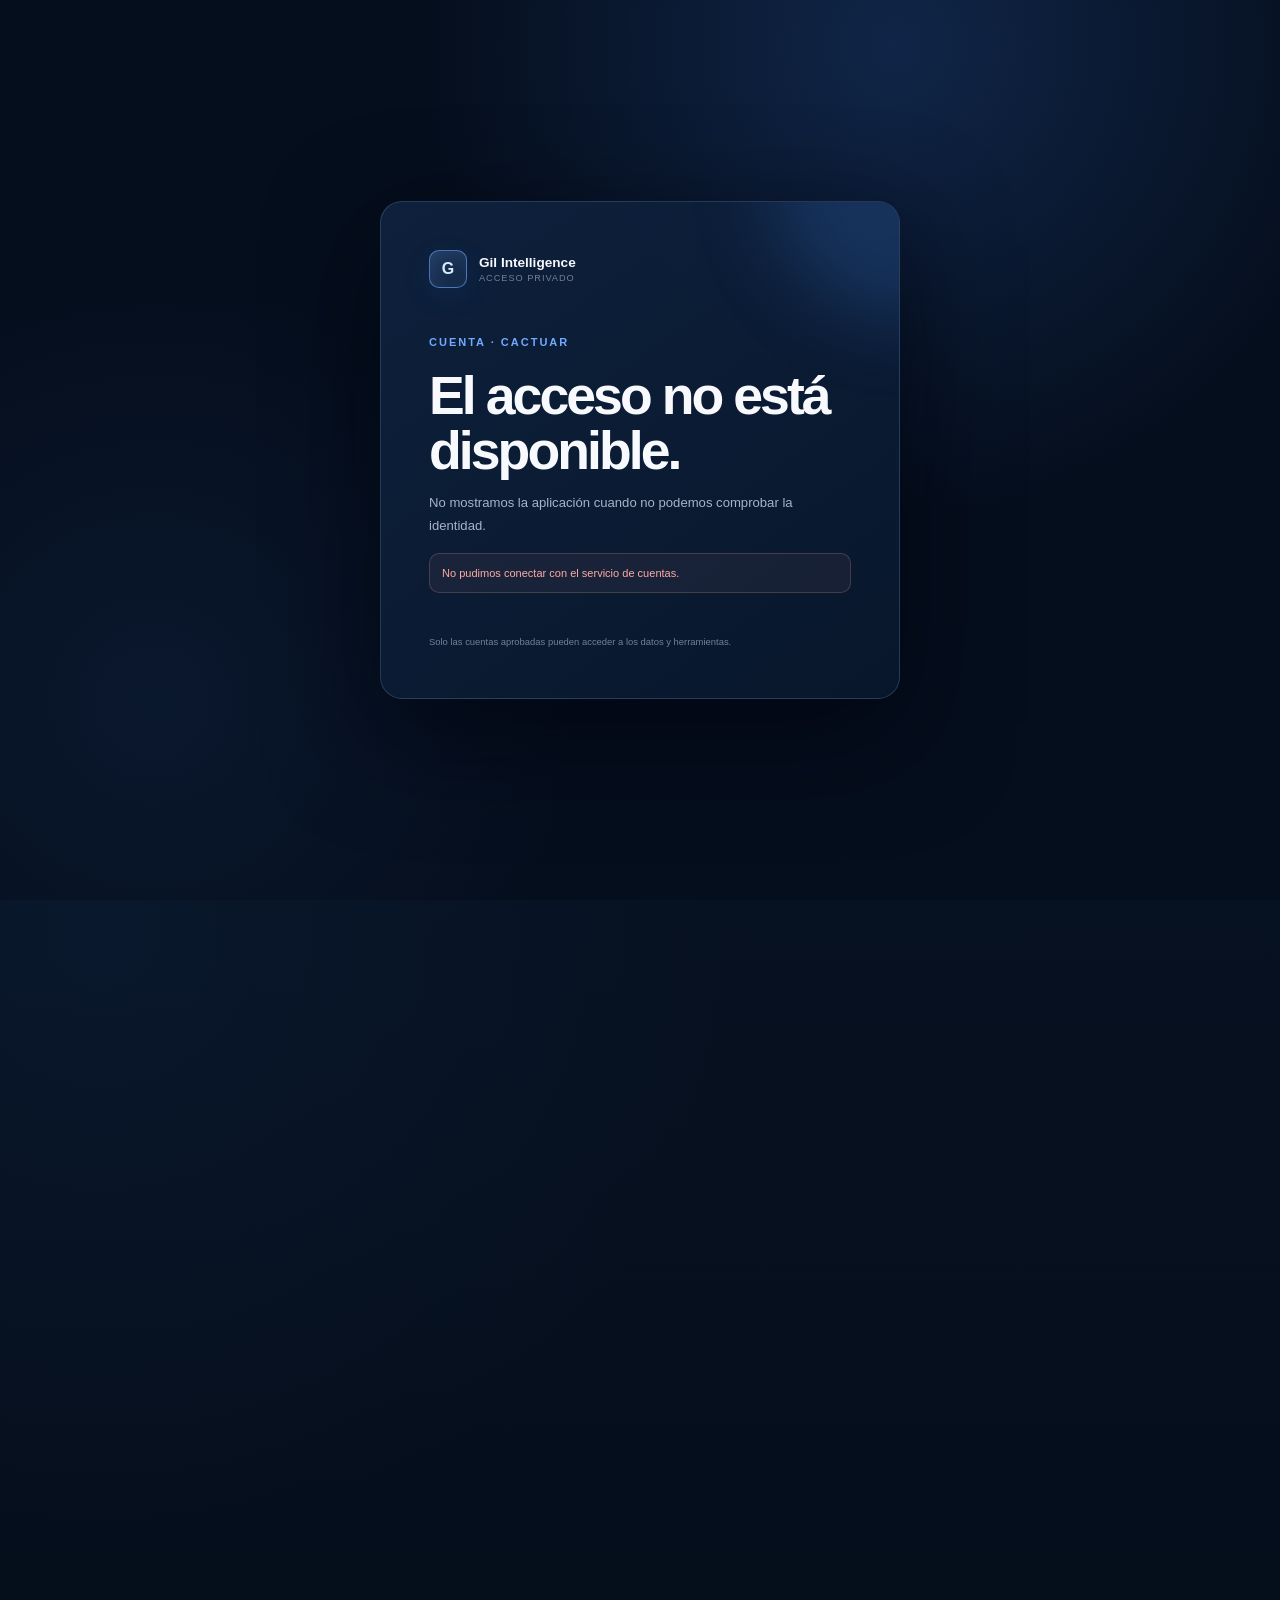
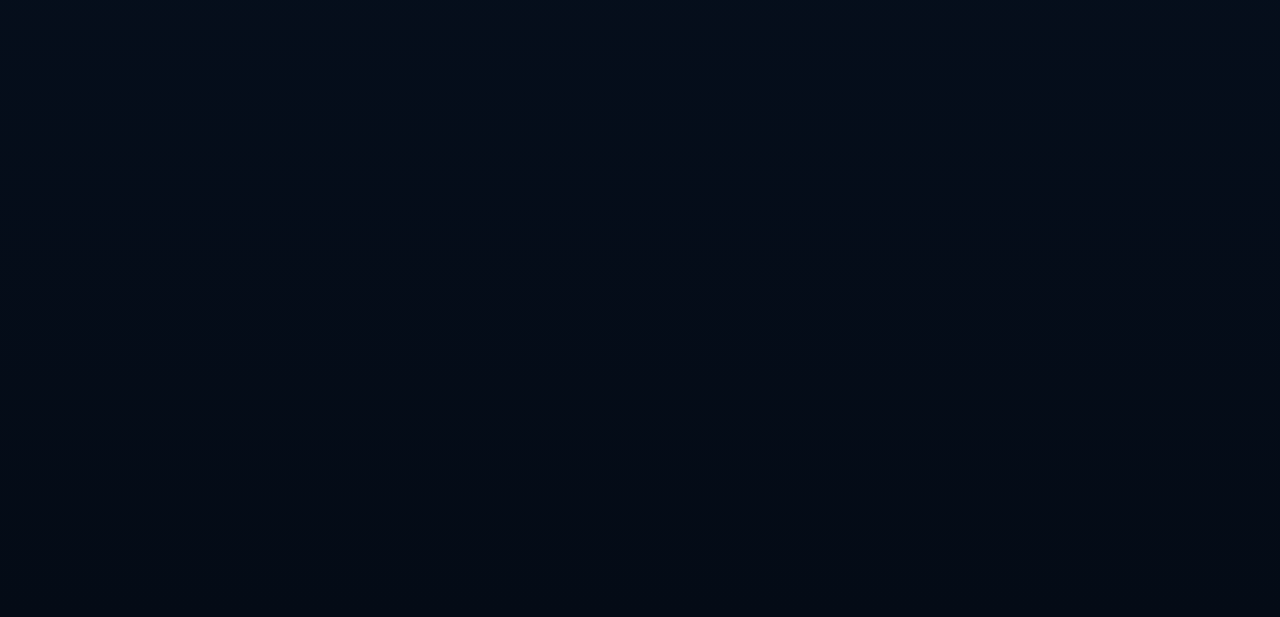
<file: apps/web/radar.html>
<!doctype html>
<html lang="es" class="auth-required">
  <head>
    <meta charset="utf-8" />
    <meta name="viewport" content="width=device-width, initial-scale=1" />
    <meta name="theme-color" content="#071426" />
    <meta http-equiv="Content-Security-Policy" content="default-src 'self'; script-src 'self' https://www.gstatic.com https://apis.google.com; style-src 'self' https://fonts.googleapis.com; font-src https://fonts.gstatic.com; img-src 'self' data: https://v2.xivapi.com https://lh3.googleusercontent.com; connect-src 'self' https://cactuar-api-mpkrb3h6wa-uc.a.run.app https://identitytoolkit.googleapis.com https://securetoken.googleapis.com https://www.googleapis.com; frame-src https://cactuar-gil-intelligence-8148.firebaseapp.com https://accounts.google.com; object-src 'none'; base-uri 'self'; form-action 'none'" />
    <meta name="robots" content="noindex, nofollow" />
    <title>Mi radar · Gil Intelligence</title>
    <link rel="preconnect" href="https://fonts.googleapis.com" />
    <link rel="preconnect" href="https://fonts.gstatic.com" crossorigin />
    <link href="https://fonts.googleapis.com/css2?family=Manrope:wght@400;500;600;700&amp;family=Space+Grotesk:wght@500;600&amp;display=swap" rel="stylesheet" />
    <link rel="stylesheet" href="./styles.css" />
  </head>
  <body>
    <div class="ambient ambient-one"></div><div class="ambient ambient-two"></div>
    <header class="topbar">
      <a class="brand" href="./" aria-label="Gil Intelligence, inicio"><span class="brand-mark" aria-hidden="true">G</span><span><strong>Gil Intelligence</strong><small>Radar personal</small></span></a>
      <nav class="site-nav" aria-label="Secciones principales">
        <a href="./">Conversiones</a><a href="./market.html">Mercado</a><a href="./opportunities.html">Oportunidades</a><a href="./projections.html">Proyecciones</a><a href="./snipes.html">Snipeos</a><a href="./signals.html">Hoy</a><a class="active" href="./radar.html" aria-current="page">Mi radar</a><a class="admin-nav-link" href="./admin.html" hidden>Admin</a>
      </nav>
      <div class="topbar-meta"><span class="live-dot" aria-hidden="true"></span><span id="scope-label">Cactuar</span><span class="separator">/</span><span id="updated-label">Preparando radar…</span></div>
    </header>
    <main>
      <section class="page-hero radar-hero">
        <div><p class="eyebrow">PRIVADO · SINCRONIZADO</p><h1>Tu mercado, bajo vigilancia.</h1><p class="hero-lede">Reúne favoritos de todos los módulos, define tus precios y convierte cada actualización en una decisión clara.</p></div>
        <div class="hero-index" aria-hidden="true"><span>★</span><small>Mi radar</small></div>
      </section>
      <section class="metrics" aria-label="Resumen del radar">
        <article class="metric-card featured"><span class="metric-label">Favoritos</span><strong id="radar-total">—</strong><small>sincronizados en tu cuenta</small></article>
        <article class="metric-card"><span class="metric-label">Alertas activas</span><strong id="radar-alerts">—</strong><small>reglas cumplidas ahora</small></article>
        <article class="metric-card"><span class="metric-label">Capital planificado</span><strong id="radar-capital">—</strong><small>máximo asignado</small></article>
        <article class="metric-card"><span class="metric-label">Con historial</span><strong id="radar-history">—</strong><small>desde que los agregaste</small></article>
      </section>
      <section class="radar-alert-strip" aria-labelledby="radar-alert-title">
        <div><p class="eyebrow">AHORA</p><h2 id="radar-alert-title">Alertas personales</h2><p id="radar-alert-copy">Evaluando tus reglas con el último snapshot…</p></div>
        <div id="radar-alert-list" class="radar-alert-list"></div>
      </section>
      <section class="explorer radar-explorer" aria-labelledby="radar-list-title">
        <div class="section-heading"><div><p class="eyebrow">TODOS LOS MÓDULOS</p><h2 id="radar-list-title">Lista personal</h2></div><p id="radar-result-count" class="result-count">Cargando favoritos…</p></div>
        <div class="toolbar radar-toolbar">
          <label class="search-box"><span class="search-icon" aria-hidden="true">⌕</span><span class="sr-only">Buscar favorito</span><input id="radar-search" type="search" placeholder="Busca ítem, nota, módulo o World…" autocomplete="off" /><kbd>Ctrl K</kbd></label>
          <label class="select-control"><span>Estado</span><select id="radar-status"><option value="">Todos</option><option value="BUY">Comprar</option><option value="SELL">Salida lista</option><option value="WATCH">Vigilar</option><option value="COOLING">Enfriándose</option><option value="OUT">Fuera de precio</option><option value="NO_DATA">Sin datos</option></select></label>
          <label class="select-control"><span>Módulo</span><select id="radar-module"><option value="">Todos</option><option value="conversion">Conversiones</option><option value="market">Mercado</option><option value="opportunity">Oportunidades</option><option value="projection">Proyecciones</option><option value="snipe">Snipeos</option></select></label>
          <label class="select-control"><span>Ordenar</span><select id="radar-sort"><option value="alert">Alertas primero</option><option value="recent">Agregados recientes</option><option value="capital">Mayor capital</option><option value="name">Nombre</option></select></label>
        </div>
        <div id="radar-grid" class="radar-grid"></div>
        <div id="radar-empty" class="empty-state" hidden><span aria-hidden="true">☆</span><h3>Tu radar está vacío</h3><p>Usa la estrella de cualquier tabla o señal para agregar tu primer ítem.</p></div>
      </section>
      <section class="radar-roadmap" aria-labelledby="roadmap-title">
        <div><p class="eyebrow">ROADMAP · ANOTADO</p><h2 id="roadmap-title">Lo siguiente, todavía no activo.</h2><p>Estas capas quedan documentadas para la próxima fase; no se simulan ni se presentan como terminadas.</p></div>
        <ol><li><span>01</span><p><strong>Notificaciones con la página cerrada</strong><small>Push o correo desde servidor cuando una regla personal se cumpla.</small></p></li><li><span>02</span><p><strong>Auditoría administrativa</strong><small>Registro de quién dio o quitó acceso y cuándo.</small></p></li><li><span>03</span><p><strong>Mayor frecuencia para snipeos</strong><small>Refresh dedicado sujeto a presupuesto y límites de Universalis.</small></p></li><li><span>04</span><p><strong>Evaluación de señales</strong><small>Comparar decisiones con retornos reales y falsos positivos.</small></p></li><li><span>05</span><p><strong>ML con benchmark</strong><small>Sólo si supera las reglas deterministas con historial suficiente.</small></p></li></ol>
      </section>
    </main>
    <dialog id="radar-editor" class="radar-editor">
      <form id="radar-form" class="radar-form">
        <button id="radar-editor-close" class="dialog-close" type="button" aria-label="Cerrar">×</button>
        <div id="radar-editor-heading" class="radar-editor-heading"></div>
        <div id="radar-rule-preview" class="radar-rule-preview" aria-live="polite"></div>
        <div class="radar-form-grid">
          <label class="radar-field"><span>Comprar hasta</span><small>Te avisa cuando la entrada sea igual o menor.</small><div class="money-input"><b aria-hidden="true">G</b><input id="radar-buy-target" type="number" min="0" step="1" inputmode="numeric" placeholder="Sin límite" /><em>gil/u.</em></div></label>
          <label class="radar-field"><span>Vender desde</span><small>Te avisa cuando la salida estimada alcance este valor.</small><div class="money-input"><b aria-hidden="true">G</b><input id="radar-sell-target" type="number" min="0" step="1" inputmode="numeric" placeholder="Sin objetivo" /><em>gil/u.</em></div></label>
          <label class="radar-field"><span>Capital máximo</span><small>Calcula un tamaño orientativo; nunca compra automáticamente.</small><div class="money-input"><b aria-hidden="true">G</b><input id="radar-max-capital" type="number" min="0" step="1000" inputmode="numeric" placeholder="Sin asignar" /><em>gil</em></div></label>
          <label class="radar-field"><span>World preferido</span><small>Prioriza esa ruta cuando exista stock observado.</small><input id="radar-preferred-world" type="text" maxlength="80" list="radar-worlds" placeholder="Ruta automática" /></label>
        </div>
        <datalist id="radar-worlds"></datalist>
        <label class="radar-notes"><span>Notas personales</span><textarea id="radar-notes" maxlength="800" rows="4" placeholder="Ej.: comprar en lotes de 20, revisar antes del martes…"></textarea><small><span id="radar-note-count">0</span>/800</small></label>
        <label class="toggle-control radar-alert-toggle"><input id="radar-alert-enabled" type="checkbox" checked /><span class="toggle-ui"></span><span>Evaluar mis objetivos en cada actualización</span></label>
        <p id="radar-form-message" class="account-message" role="status" hidden></p>
        <div class="radar-form-actions"><button id="radar-remove" class="danger-action" type="button">Quitar del radar</button><button id="radar-save" class="primary-action" type="submit">Guardar reglas</button></div>
      </form>
    </dialog>
    <footer><span>Gil Intelligence</span><span>Radar privado · reglas por usuario</span><span>Confirma precios dentro del juego.</span></footer>
    <script src="./config.js" defer></script><script src="./auth.js" defer></script><script src="./watchlist.js" defer></script><script src="./item-icons.js" defer></script><script src="./intelligence.js" defer></script><script src="./radar.js" defer></script>
  </body>
</html>
</file>
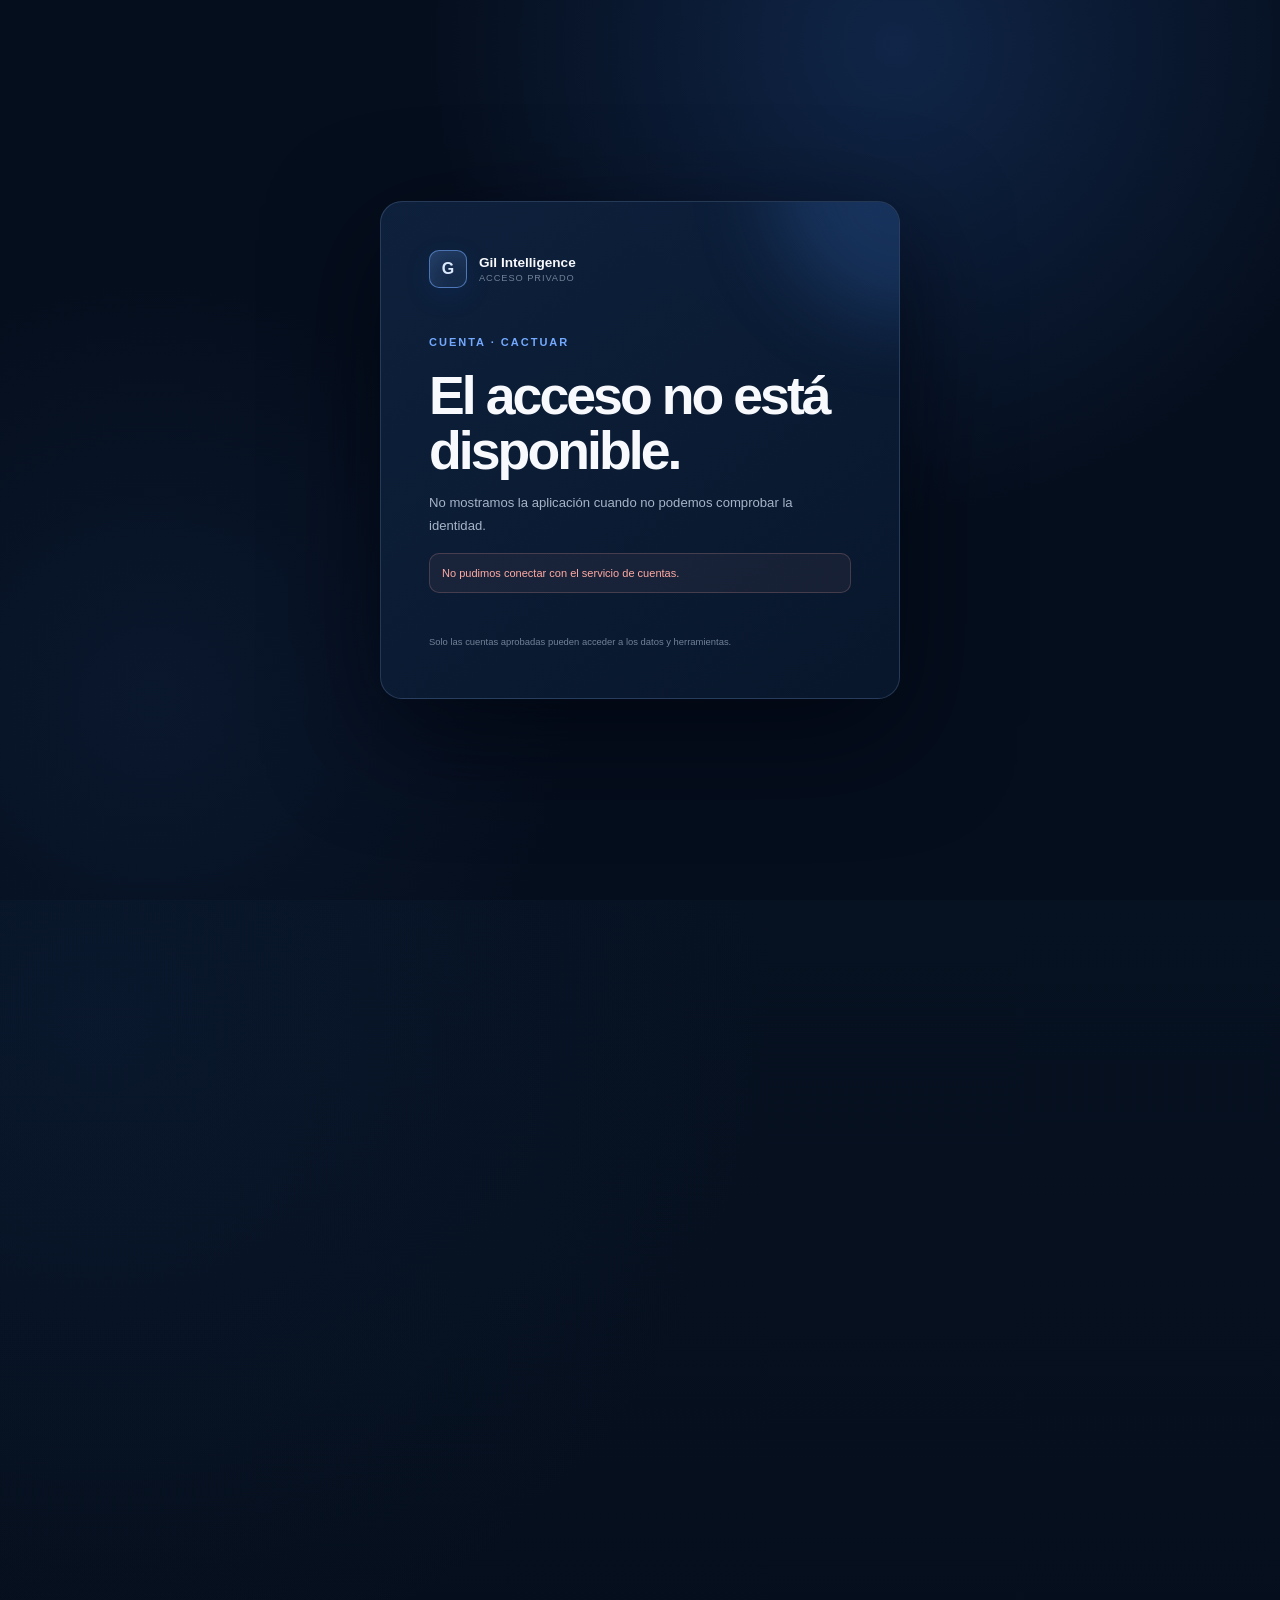
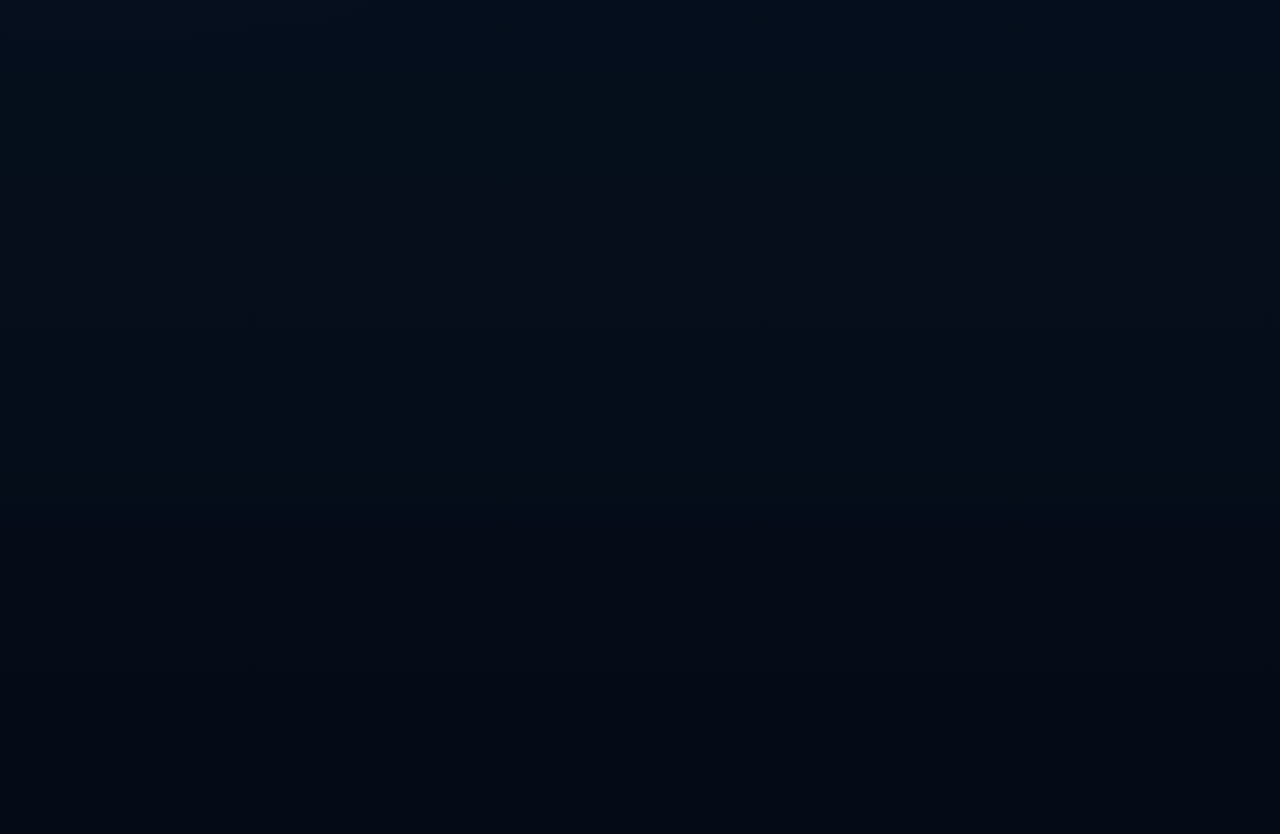
<file: apps/web/signals.html>
<!doctype html>
<html lang="es" class="auth-required">
  <head>
    <meta charset="utf-8" />
    <meta name="viewport" content="width=device-width, initial-scale=1" />
    <meta name="theme-color" content="#071426" />
    <meta http-equiv="Content-Security-Policy" content="default-src 'self'; script-src 'self' https://www.gstatic.com https://apis.google.com; style-src 'self' https://fonts.googleapis.com; font-src https://fonts.gstatic.com; img-src 'self' data: https://v2.xivapi.com https://lh3.googleusercontent.com; connect-src 'self' https://cactuar-api-mpkrb3h6wa-uc.a.run.app https://identitytoolkit.googleapis.com https://securetoken.googleapis.com https://www.googleapis.com; frame-src https://cactuar-gil-intelligence-8148.firebaseapp.com https://accounts.google.com; object-src 'none'; base-uri 'self'; form-action 'none'" />
    <meta name="description" content="Resumen diario de decisiones, señales y calidad de datos de Gil Intelligence." />
    <title>Hoy en Cactuar · Gil Intelligence</title>
    <link rel="preconnect" href="https://fonts.googleapis.com" /><link rel="preconnect" href="https://fonts.gstatic.com" crossorigin />
    <link href="https://fonts.googleapis.com/css2?family=Manrope:wght@400;500;600;700&amp;family=Space+Grotesk:wght@500;600&amp;display=swap" rel="stylesheet" />
    <link rel="stylesheet" href="./styles.css" />
  </head>
  <body>
    <div class="ambient ambient-one"></div><div class="ambient ambient-two"></div>
    <header class="topbar">
      <a class="brand" href="./" aria-label="Gil Intelligence, inicio"><span class="brand-mark">G</span><span><strong>Gil Intelligence</strong><small>Datos de mercado para FFXIV</small></span></a>
      <nav class="site-nav" aria-label="Secciones principales"><a href="./">Conversiones</a><a href="./market.html">Mercado</a><a href="./opportunities.html">Oportunidades</a><a href="./projections.html">Proyecciones</a><a href="./snipes.html">Snipeos</a><a class="active" href="./signals.html" aria-current="page">Hoy</a><a href="./radar.html">Mi radar</a><a class="admin-nav-link" href="./admin.html" hidden>Admin</a></nav>
      <div class="topbar-meta"><span class="live-dot"></span><span id="scope-label">Cactuar</span><span class="separator">/</span><span id="updated-label">Cargando…</span></div>
    </header>
    <main>
      <section class="page-hero signal-hero"><div><p class="eyebrow">HOY EN CACTUAR · REGLAS EXPLICABLES · SIN ML</p><h1>Qué vale la pena mirar hoy.</h1><p class="hero-lede">Las mejores decisiones de cada módulo, reunidas con precio, liquidez, tendencia, calidad de datos y un plan concreto de entrada y salida.</p></div><div class="hero-index" aria-hidden="true"><span>06</span><small>Hoy</small></div></section>
      <section class="metrics" aria-label="Resumen de hoy">
        <article class="metric-card featured"><span class="metric-label">Señales evaluadas</span><strong id="metric-total">—</strong><small>en los cinco módulos</small></article>
        <article class="metric-card"><span class="metric-label">Datos sólidos</span><strong id="metric-solid">—</strong><small>con velocidad e historial</small></article>
        <article class="metric-card"><span class="metric-label">Observaciones</span><strong id="metric-observations">—</strong><small>persistidas en servidor</small></article>
        <article class="metric-card"><span class="metric-label">Maduras 7 días</span><strong id="metric-mature">—</strong><small>con resultado evaluable</small></article>
      </section>
      <section class="today-overview" aria-labelledby="today-title">
        <div class="section-heading"><div><p class="eyebrow">PLAN DE ACCIÓN</p><h2 id="today-title">La selección de hoy</h2></div><p id="today-status" class="result-count">Evaluando calidad y liquidez…</p></div>
        <div id="today-grid" class="today-grid"></div>
      </section>
      <section class="today-health" aria-label="Estado del sistema">
        <div><span class="live-dot"></span><p><small>FRESCURA</small><strong id="today-freshness">Comprobando mercado…</strong></p></div>
        <div><span>◇</span><p><small>MÉTODO</small><strong>Reglas deterministas y explicables</strong></p></div>
        <div><span>↻</span><p><small>AUTOMATIZACIÓN</small><strong>Se recalcula con cada refresh</strong></p></div>
      </section>
      <section class="signal-control-panel compact"><div><p class="eyebrow">MI RADAR · SINCRONIZADO</p><h2>Tus estrellas ya tienen reglas personales.</h2><p>Configura entrada, salida, capital, notas y World preferido desde Mi radar. Los avisos con la página cerrada permanecen anotados para la fase posterior.</p></div><a class="secondary-button" href="./radar.html">Abrir Mi radar</a><button id="enable-alerts" class="secondary-button" type="button">Alertas con la página abierta</button></section>
      <section class="explorer signal-center" aria-labelledby="center-title">
        <div class="section-heading"><div><p class="eyebrow">RADAR COMPLETO</p><h2 id="center-title">Todas las señales</h2></div><p id="result-count" class="result-count">Preparando ledger…</p></div>
        <div class="module-summary" id="module-summary"></div>
        <div class="toolbar signal-center-toolbar">
          <label class="search-box"><span class="search-icon">⌕</span><span class="sr-only">Buscar señal</span><input id="search-input" type="search" placeholder="Busca señal, ítem, moneda o World…" /><kbd>Ctrl K</kbd></label>
          <label class="select-control"><span>Módulo</span><select id="module-select"><option value="">Todos</option><option value="conversion">Conversiones</option><option value="market">Mercado</option><option value="opportunity">Oportunidades</option><option value="projection">Proyecciones</option><option value="snipe">Snipeos</option></select></label>
          <label class="toggle-control"><input id="watched-toggle" type="checkbox" /><span class="toggle-ui"></span><span>Sólo vigilados</span></label>
          <label class="select-control"><span>Ordenar</span><select id="sort-select"><option value="score">Mayor puntaje</option><option value="change">Mejor resultado</option><option value="drawdown">Menor drawdown</option><option value="name">Nombre</option></select></label>
        </div>
        <div id="center-grid" class="center-grid"></div>
        <div id="empty-state" class="empty-state" hidden><span>◇</span><h3>No hay señales con esos filtros</h3><p>Prueba otro módulo o muestra toda la watchlist.</p></div>
      </section>
      <section class="method-note"><div><p class="eyebrow">BACKTESTING</p><h2>El tiempo completa el resultado.</h2></div><div class="method-grid"><p><span>01</span> Cada refresh registra el valor de la métrica cuando la regla está activa.</p><p><span>02</span> Cambio, máximo y drawdown aparecen desde la primera observación; 7/30/90 se habilita al cumplir cada horizonte.</p><p><span>03</span> BigQuery conserva las observaciones aunque SQLite pode los snapshots de mercado.</p></div></section>
    </main>
    <footer><span>Gil Intelligence</span><span>Ledger unificado · Cactuar</span><span>Las señales no garantizan rentabilidad.</span></footer>
    <script src="./config.js" defer></script><script src="./auth.js" defer></script><script src="./watchlist.js" defer></script><script src="./item-icons.js" defer></script><script src="./intelligence.js" defer></script><script src="./signal-center.js" defer></script>
  </body>
</html>
</file>
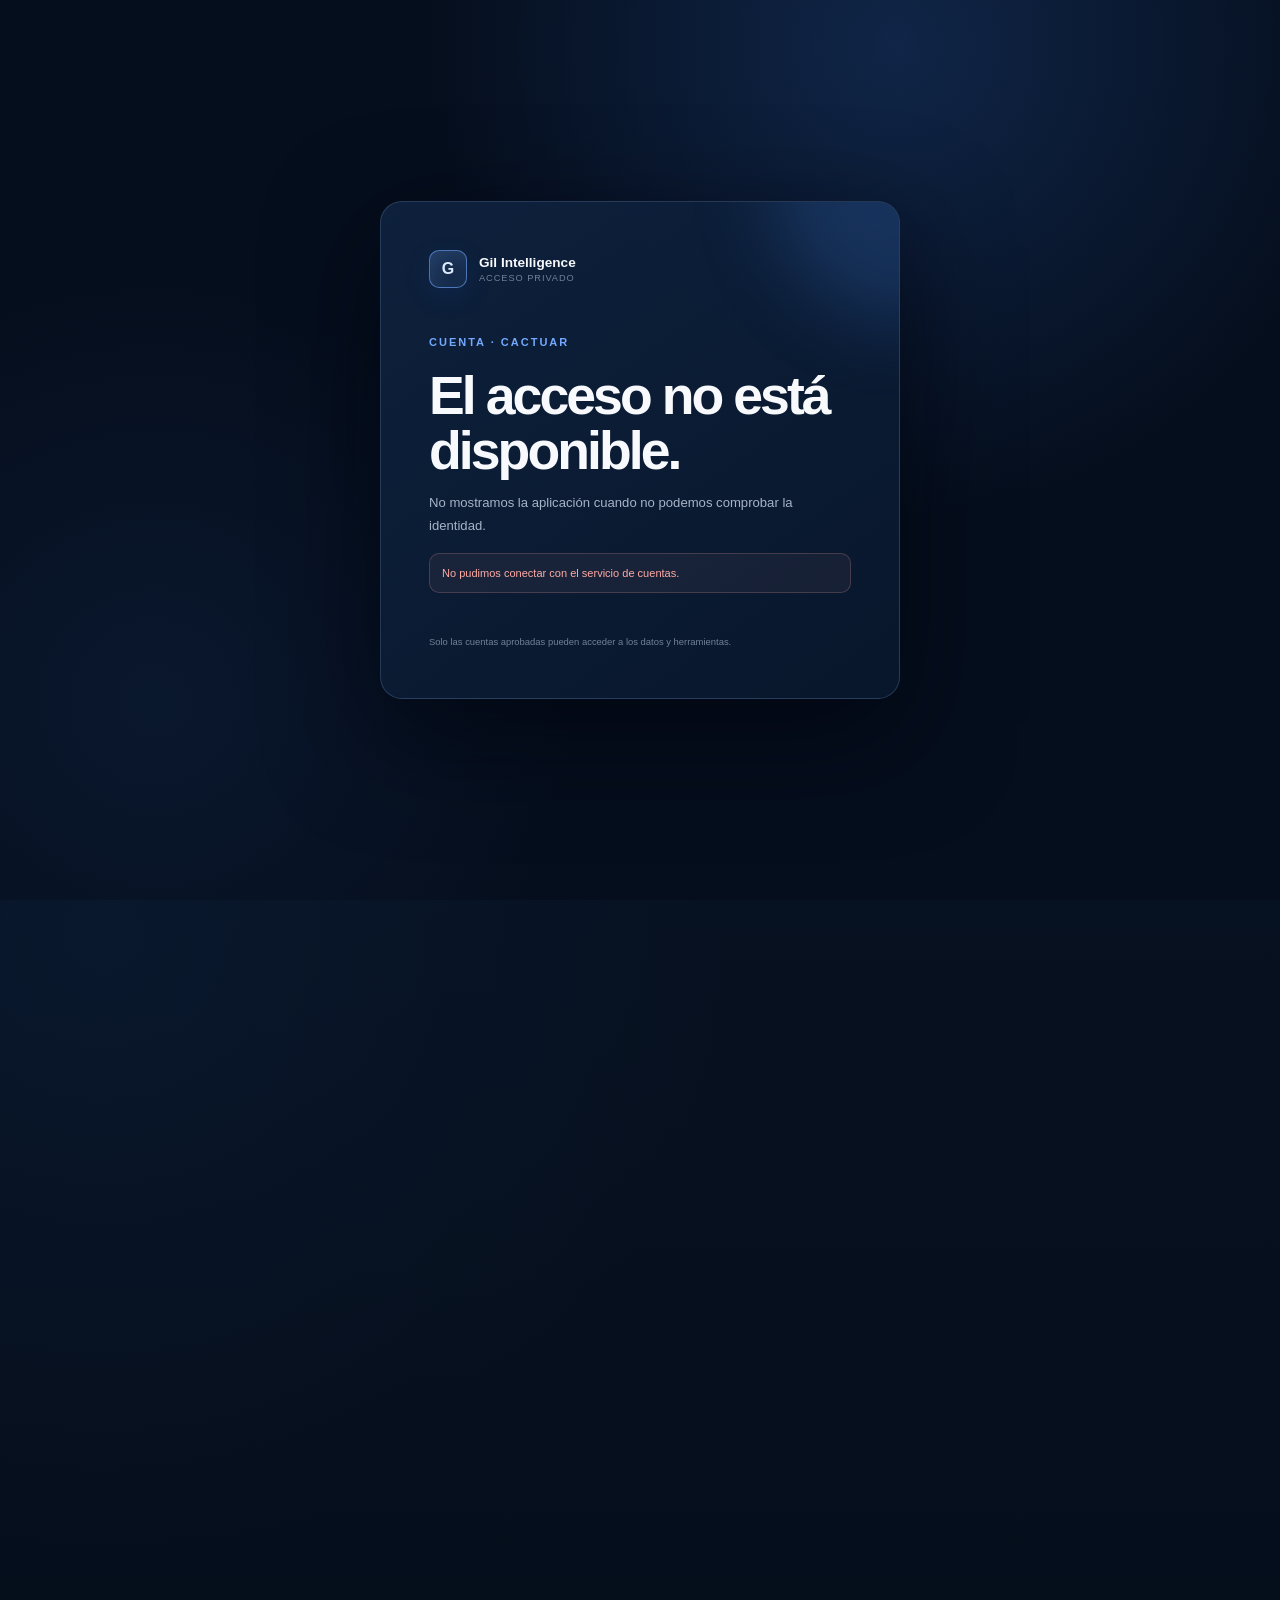
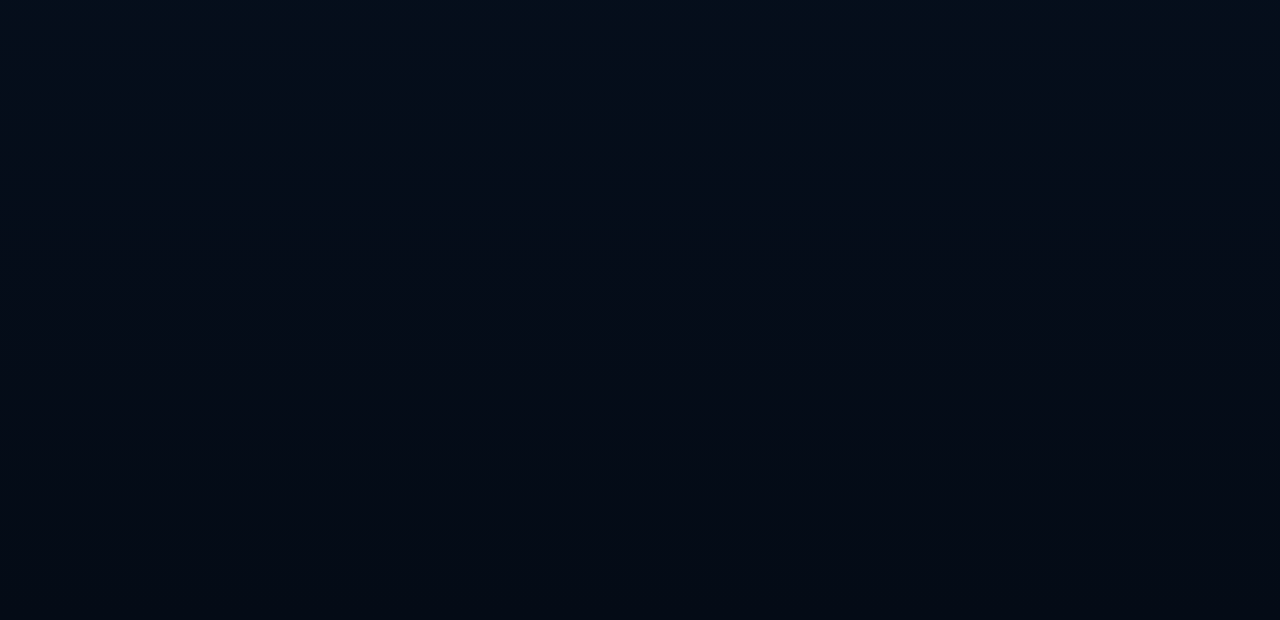
<file: apps/web/snipes.html>
<!doctype html>
<html lang="es" class="auth-required">
  <head>
    <meta charset="utf-8" />
    <meta name="viewport" content="width=device-width, initial-scale=1" />
    <meta name="theme-color" content="#071426" />
    <meta http-equiv="Content-Security-Policy" content="default-src 'self'; script-src 'self' https://www.gstatic.com https://apis.google.com; style-src 'self' https://fonts.googleapis.com; font-src https://fonts.gstatic.com; img-src 'self' data: https://v2.xivapi.com https://lh3.googleusercontent.com; connect-src 'self' https://cactuar-api-mpkrb3h6wa-uc.a.run.app https://identitytoolkit.googleapis.com https://securetoken.googleapis.com https://www.googleapis.com; frame-src https://cactuar-gil-intelligence-8148.firebaseapp.com https://accounts.google.com; object-src 'none'; base-uri 'self'; form-action 'none'" />
    <meta name="description" content="Alertas verificadas para comprar barato en cualquier World de North America y revender en Cactuar." />
    <title>Snipeos · Gil Intelligence</title>
    <link rel="preconnect" href="https://fonts.googleapis.com" />
    <link rel="preconnect" href="https://fonts.gstatic.com" crossorigin />
    <link href="https://fonts.googleapis.com/css2?family=Manrope:wght@400;500;600;700&amp;family=Space+Grotesk:wght@500;600&amp;display=swap" rel="stylesheet" />
    <link rel="stylesheet" href="./styles.css" />
  </head>
  <body data-signal-view="snipes">
    <div class="ambient ambient-one"></div><div class="ambient ambient-two"></div>
    <header class="topbar">
      <a class="brand" href="./" aria-label="Gil Intelligence, inicio"><span class="brand-mark" aria-hidden="true">G</span><span><strong>Gil Intelligence</strong><small>Datos de mercado para FFXIV</small></span></a>
      <nav class="site-nav" aria-label="Secciones principales">
        <a href="./">Conversiones</a><a href="./market.html">Mercado</a><a href="./opportunities.html">Oportunidades</a><a href="./projections.html">Proyecciones</a><a class="active" href="./snipes.html" aria-current="page">Snipeos</a><a href="./signals.html">Hoy</a><a href="./radar.html">Mi radar</a><a class="admin-nav-link" href="./admin.html" hidden>Admin</a>
      </nav>
      <div class="topbar-meta"><span class="live-dot" aria-hidden="true"></span><span id="scope-label">Cactuar</span><span class="separator">/</span><span id="updated-label">Cargando…</span></div>
    </header>
    <main>
      <section class="page-hero signal-hero"><div><p class="eyebrow">NORTH AMERICA → CACTUAR</p><h1>Compra lejos. Vende en casa.</h1><p class="hero-lede">Busca el precio mínimo entre Aether, Primal, Crystal y Dynamis, verifica el stock real de ese World y calcula la reventa únicamente con precio y velocidad de Cactuar.</p></div><div class="hero-index gold" aria-hidden="true"><span>05</span><small>Snipeos</small></div></section>
      <section class="metrics" aria-label="Resumen de snipeos">
        <article class="metric-card featured"><span class="metric-label">Rutas verificadas</span><strong id="metric-signals">—</strong><small>otro World → Cactuar</small></article>
        <article class="metric-card"><span class="metric-label">Urgentes</span><strong id="metric-strong">—</strong><small>puntaje de 75 o más</small></article>
        <article class="metric-card"><span class="metric-label">Snapshots</span><strong id="metric-history">—</strong><small>para calcular referencia</small></article>
        <article class="metric-card"><span class="metric-label">Stock verificado</span><strong id="metric-coverage">—</strong><small>cantidad y precio ponderado</small></article>
      </section>
      <section class="signal-control-panel compact" aria-label="Alertas de snipeos"><div><p class="eyebrow">RADAR PERSONAL</p><h2>Vigila rutas, no sólo ítems.</h2><p>Cada señal conserva World y Data Center de compra. Agrégala a vigilancia y recibirás un aviso si la ruta vuelve a cumplir el precio objetivo mientras la página está activa.</p></div><button id="enable-alerts" class="secondary-button" type="button">Activar alertas del navegador</button></section>
      <section class="alert-panel" aria-label="Alertas de vigilancia"><div><p class="eyebrow">LISTA DE VIGILANCIA</p><h2>Alertas activas</h2></div><div id="alert-list" class="alert-list"><p>No hay alertas activas en tu lista de vigilancia.</p></div></section>
      <section class="explorer signal-explorer" aria-labelledby="explorer-title">
        <div class="section-heading"><div><p class="eyebrow">RADAR</p><h2 id="explorer-title">Posibles snipeos</h2></div><p id="result-count" class="result-count" aria-live="polite">Buscando anomalías…</p></div>
        <div class="caution-note snipe-caution"><strong>Filtro anti-señuelo</strong><span>Sólo aparecen rutas con al menos dos unidades comprables. El costo atraviesa los tiers reales del World de origen; la salida estresa el precio de Cactuar y descuenta el 5% de fee.</span></div>
        <div class="toolbar signal-toolbar">
          <label class="search-box"><span class="search-icon" aria-hidden="true">⌕</span><span class="sr-only">Buscar ítem o categoría</span><input id="search-input" type="search" placeholder="Busca ítem o categoría…" autocomplete="off" /><kbd>Ctrl K</kbd></label>
          <label class="select-control"><span>Señal</span><select id="band-select"><option value="">Todas</option><option value="URGENTE">Urgente</option><option value="FUERTE">Fuerte</option><option value="REVISAR">Revisar</option></select></label>
          <label class="select-control"><span>Ordenar</span><select id="sort-select"><option value="score">Mayor puntaje</option><option value="discount">Mayor descuento</option><option value="velocity">Más vendidos</option><option value="name">Nombre</option></select></label>
        </div>
        <div id="signal-grid" class="signal-grid"></div>
        <div id="empty-state" class="empty-state signal-empty" hidden><span aria-hidden="true">◇</span><h3>No hay anomalías con esos filtros</h3><p>Eso también es una buena señal: el mercado puede estar estable.</p></div>
      </section>
      <section class="method-note"><div><p class="eyebrow">DETECCIÓN</p><h2>Compra regional, salida local.</h2></div><div class="method-grid"><p><span>01</span> Universalis entrega el mínimo regional y el World exacto entre los 32 Worlds de North America.</p><p><span>02</span> El job abre sólo esos libros candidatos y exige cantidad suficiente, precio ponderado y datos frescos.</p><p><span>03</span> La reventa usa el menor precio conservador de Cactuar, aplica estrés de 20%, fee de 5% y liquidez local.</p></div></section>
    </main>
    <dialog id="detail-dialog" class="detail-dialog"><button id="dialog-close" class="dialog-close" aria-label="Cerrar">×</button><div id="dialog-content"></div></dialog>
    <footer><span>Gil Intelligence</span><span>Universalis · North America → Cactuar</span><span>Confirma todo dentro del juego.</span></footer>
    <script src="./config.js" defer></script><script src="./auth.js" defer></script><script src="./watchlist.js" defer></script><script src="./item-icons.js" defer></script><script src="./intelligence.js" defer></script><script src="./signals.js" defer></script>
  </body>
</html>
</file>
<file: apps/web/styles.css>
:root {
  color-scheme: dark;
  --ink: #f7f9fd;
  --muted: #a7b4c8;
  --quiet: #718198;
  --bg: #06101f;
  --panel: rgba(12, 26, 47, 0.88);
  --panel-solid: #0d1c33;
  --line: rgba(150, 179, 220, 0.17);
  --mint: #73a9ff;
  --mint-bright: #dbeafe;
  --gold: #d6bd8a;
  --danger: #ffaaa3;
  --shadow: 0 24px 70px rgba(0, 5, 16, 0.42);
  --font-sans: "Manrope", "Segoe UI Variable", "Segoe UI", sans-serif;
  --font-display: "Space Grotesk", "Manrope", sans-serif;
  font-family: var(--font-sans);
}

* { box-sizing: border-box; }
[hidden] { display: none !important; }

html { scroll-behavior: smooth; }

body {
  margin: 0;
  min-width: 320px;
  background:
    radial-gradient(circle at 72% -10%, rgba(63, 119, 208, 0.2), transparent 40%),
    radial-gradient(circle at 8% 42%, rgba(34, 73, 132, 0.12), transparent 36%),
    linear-gradient(180deg, #071426 0%, #06101f 52%, #040b16 100%);
  color: var(--ink);
  min-height: 100vh;
  overflow-x: hidden;
  text-rendering: optimizeLegibility;
}

button, input, select { font: inherit; }

button, select { cursor: pointer; }

.ambient {
  position: fixed;
  width: 440px;
  height: 440px;
  border-radius: 50%;
  filter: blur(90px);
  opacity: 0.12;
  pointer-events: none;
  z-index: -1;
}

.ambient-one { background: #397ee8; top: 8%; right: -260px; }
.ambient-two { background: #9abcf3; bottom: 5%; left: -300px; opacity: 0.055; }

.topbar {
  width: min(1440px, calc(100% - 48px));
  margin: 0 auto;
  min-height: 124px;
  display: grid;
  grid-template-columns: minmax(260px, 1fr) auto;
  grid-template-rows: 62px 48px;
  align-items: center;
  border-bottom: 1px solid var(--line);
  position: sticky;
  top: 0;
  z-index: 20;
  padding: 7px 22px 10px;
  background: rgba(5, 15, 30, 0.82);
  backdrop-filter: blur(18px) saturate(130%);
  box-shadow: 0 14px 34px rgba(0, 5, 16, .16);
}

.brand {
  grid-column: 1;
  grid-row: 1;
  color: inherit;
  text-decoration: none;
  display: inline-flex;
  align-items: center;
  gap: 12px;
}

.brand-mark {
  width: 38px;
  height: 38px;
  display: grid;
  place-items: center;
  border: 1px solid rgba(115, 169, 255, 0.58);
  border-radius: 10px;
  color: var(--mint-bright);
  background: linear-gradient(145deg, rgba(115, 169, 255, 0.2), rgba(115, 169, 255, 0.035));
  box-shadow: inset 0 0 18px rgba(115, 169, 255, 0.08), 0 8px 24px rgba(21, 74, 155, .18);
  font-family: var(--font-display);
  font-weight: 600;
}

.brand strong, .brand small { display: block; }
.brand strong { font-size: 0.92rem; letter-spacing: 0.01em; }
.brand small { margin-top: 2px; color: var(--quiet); font-size: 0.68rem; letter-spacing: 0.08em; text-transform: uppercase; }

.topbar-meta {
  grid-column: 2;
  grid-row: 1;
  justify-self: end;
  display: flex;
  align-items: center;
  gap: 10px;
  color: var(--muted);
  font-size: 0.8rem;
  letter-spacing: 0.02em;
  white-space: nowrap;
}

.live-dot {
  width: 7px;
  height: 7px;
  border-radius: 50%;
  background: var(--mint);
  box-shadow: 0 0 12px rgba(115, 169, 255, 0.72);
}

.separator { color: #43536a; }

.auth-trigger {
  min-height: 36px;
  padding: 6px 10px;
  display: inline-flex;
  align-items: center;
  gap: 7px;
  color: var(--muted);
  border: 1px solid var(--line);
  border-radius: 10px;
  background: rgba(12, 28, 52, .78);
  font-size: .68rem;
  font-weight: 700;
  transition: 150ms ease;
}
.auth-trigger:hover { color: var(--ink); border-color: rgba(115, 169, 255, .42); }
.auth-trigger > span { max-width: 90px; overflow: hidden; text-overflow: ellipsis; white-space: nowrap; }
.auth-trigger svg { width: 17px; height: 17px; fill: none; stroke: currentColor; stroke-width: 1.8; stroke-linecap: round; }
.auth-trigger.has-avatar::before { content: ""; width: 22px; height: 22px; border-radius: 50%; background: var(--avatar) center / cover; box-shadow: 0 0 0 1px rgba(255,255,255,.18); }
.auth-trigger.has-avatar svg { display: none; }

html.auth-required:not(.auth-granted) { overflow: hidden; }
html.auth-required:not(.auth-granted) body > :not(.auth-gate):not(.account-dialog) { visibility: hidden; }
.auth-gate {
  position: fixed;
  inset: 0;
  z-index: 100;
  padding: 24px;
  display: grid;
  place-items: center;
  visibility: visible !important;
  overflow-y: auto;
  background:
    radial-gradient(circle at 70% 5%, rgba(50, 111, 207, .24), transparent 38%),
    radial-gradient(circle at 12% 78%, rgba(45, 92, 164, .12), transparent 32%),
    #050e1d;
}
.auth-gate[hidden] { display: none !important; }
.auth-gate-card {
  width: min(520px, 100%);
  padding: clamp(30px, 5vw, 48px);
  position: relative;
  border: 1px solid rgba(136, 172, 224, .22);
  border-radius: 22px;
  background: linear-gradient(145deg, rgba(14, 33, 61, .98), rgba(8, 23, 44, .98));
  box-shadow: 0 34px 110px rgba(0, 4, 14, .7);
  overflow: hidden;
}
.auth-gate-card::before { content: ""; position: absolute; width: 280px; height: 280px; right: -150px; top: -160px; border-radius: 50%; background: rgba(67, 128, 221, .22); filter: blur(38px); pointer-events: none; }
.auth-gate-brand { margin-bottom: 48px; display: flex; align-items: center; gap: 12px; }
.auth-gate-brand strong, .auth-gate-brand small { display: block; }
.auth-gate-brand strong { font-size: .85rem; }
.auth-gate-brand small { margin-top: 3px; color: var(--quiet); font-size: .58rem; letter-spacing: .1em; text-transform: uppercase; }
.auth-gate-card h1 { margin: 8px 0 14px; font-size: clamp(2rem, 7vw, 3.35rem); line-height: 1.03; }
.auth-gate-card > p:not(.eyebrow):not(.account-message) { margin: 0; color: var(--muted); font-size: .82rem; line-height: 1.7; }
.auth-gate-card .account-profile { margin-top: 22px; }
.auth-gate-spinner { width: 26px; height: 26px; margin-bottom: 24px; border: 2px solid rgba(115,169,255,.17); border-top-color: var(--mint); border-radius: 50%; animation: intel-spin .8s linear infinite; }
.auth-gate.auth-gate-loading { background: #050e1d; }
.auth-gate-loading .auth-gate-card { width: auto; min-width: 210px; padding: 0; display: grid; justify-items: center; border: 0; border-radius: 0; background: transparent; box-shadow: none; overflow: visible; }
.auth-gate-loading .auth-gate-card::before { content: none; }
.auth-gate-loading .auth-gate-card::after { content: attr(data-loading-label); margin-top: 15px; color: var(--quiet); font-size: .64rem; font-weight: 650; letter-spacing: .06em; }
.auth-gate-loading .auth-gate-brand { margin: 0 0 23px; justify-content: center; opacity: .9; }
.auth-gate-loading .auth-gate-spinner { width: 150px; height: 2px; margin: 0; position: relative; border: 0; border-radius: 999px; background: rgba(115,169,255,.13); animation: none; overflow: hidden; }
.auth-gate-loading .auth-gate-spinner::after { content: ""; position: absolute; inset-block: 0; width: 42%; border-radius: inherit; background: linear-gradient(90deg, transparent, var(--mint-bright), transparent); animation: auth-progress 1.05s ease-in-out infinite; }
.auth-gate-loading .auth-gate-card > :not(.auth-gate-brand):not(.auth-gate-spinner) { display: none !important; }
@keyframes auth-progress { from { transform: translateX(-120%); } to { transform: translateX(340%); } }

.account-dialog {
  width: min(470px, calc(100% - 24px));
  padding: 0;
  color: var(--ink);
  border: 1px solid rgba(136, 172, 224, .22);
  border-radius: 20px;
  background: #0a1930;
  box-shadow: 0 30px 100px rgba(0, 4, 14, .72);
}
.account-dialog::backdrop { background: rgba(1, 7, 18, .78); backdrop-filter: blur(8px); }
.account-shell { position: relative; padding: 38px; overflow: hidden; }
.account-shell::before { content: ""; position: absolute; width: 250px; height: 250px; right: -120px; top: -140px; border-radius: 50%; background: rgba(55, 116, 210, .22); filter: blur(35px); pointer-events: none; }
.account-icon { width: 48px; height: 48px; margin-bottom: 22px; display: grid; place-items: center; color: var(--mint-bright); border: 1px solid rgba(115, 169, 255, .3); border-radius: 14px; background: rgba(115, 169, 255, .1); }
.account-icon svg { width: 24px; height: 24px; fill: none; stroke: currentColor; stroke-width: 1.6; stroke-linecap: round; }
.account-shell h2 { margin: 8px 0 12px; font: 600 clamp(1.55rem, 4vw, 2rem) var(--font-display); letter-spacing: -.025em; }
.account-copy { margin: 0; color: var(--muted); font-size: .8rem; line-height: 1.65; }
.account-profile { margin-top: 22px; padding: 14px; display: grid; grid-template-columns: 42px minmax(0, 1fr) auto; align-items: center; gap: 11px; border: 1px solid var(--line); border-radius: 13px; background: rgba(5, 15, 30, .62); }
.account-profile[hidden] { display: none; }
.account-profile img { width: 42px; height: 42px; border-radius: 50%; object-fit: cover; }
.account-profile strong, .account-profile small { display: block; overflow: hidden; text-overflow: ellipsis; white-space: nowrap; }
.account-profile strong { font-size: .78rem; }
.account-profile small { margin-top: 3px; color: var(--quiet); font-size: .63rem; }
.account-status, .user-status { padding: 5px 7px; color: #b9d3ff; border: 1px solid rgba(115,169,255,.25); border-radius: 999px; background: rgba(115,169,255,.09); font-size: .56rem; font-weight: 800; letter-spacing: .06em; text-transform: uppercase; }
.account-status[data-status="PENDING"], .user-status[data-status="PENDING"] { color: #f1d7a4; border-color: rgba(214,189,138,.28); background: rgba(214,189,138,.09); }
.account-status[data-status="SUSPENDED"], .user-status[data-status="SUSPENDED"] { color: var(--danger); border-color: rgba(255,170,163,.24); background: rgba(255,170,163,.08); }
.account-message { margin: 16px 0 0; padding: 11px 12px; color: var(--danger); border: 1px solid rgba(255,170,163,.2); border-radius: 10px; background: rgba(255,170,163,.06); font-size: .69rem; line-height: 1.5; }
.account-message[data-tone="success"] { color: #b9d3ff; border-color: rgba(115,169,255,.2); background: rgba(115,169,255,.06); }
.account-actions { margin-top: 24px; display: grid; gap: 9px; }
.google-login, .secondary-action, .account-admin-link {
  min-height: 44px;
  display: flex;
  align-items: center;
  justify-content: center;
  gap: 9px;
  border-radius: 11px;
  font-size: .72rem;
  font-weight: 750;
  text-decoration: none;
}
.google-login { color: #10203a; border: 0; background: #f8faff; box-shadow: 0 10px 28px rgba(4,12,26,.28); }
.google-login span { font: 800 1rem Arial, sans-serif; color: #4285f4; }
.google-login:disabled { opacity: .55; cursor: wait; }
.secondary-action, .account-admin-link { color: var(--mint-bright); border: 1px solid var(--line); background: rgba(12,29,54,.72); }
.account-privacy { margin-top: 18px; display: block; color: var(--quiet); font-size: .59rem; line-height: 1.55; }

.admin-main { padding-bottom: 100px; }
.admin-hero { min-height: 330px; padding: 82px 0 52px; display: flex; align-items: end; justify-content: space-between; gap: 36px; }
.admin-hero h1 { margin: 8px 0 14px; }
.admin-hero p { max-width: 660px; margin: 0; color: var(--muted); line-height: 1.65; }
.admin-summary { display: grid; grid-template-columns: repeat(4, minmax(100px, 1fr)); gap: 9px; }
.admin-summary div { min-width: 112px; padding: 17px; border: 1px solid var(--line); border-radius: 13px; background: var(--panel); }
.admin-summary strong, .admin-summary small { display: block; }
.admin-summary strong { font: 600 1.45rem var(--font-display); }
.admin-summary small { margin-top: 5px; color: var(--quiet); font-size: .59rem; text-transform: uppercase; }
.admin-panel { border: 1px solid var(--line); border-radius: 17px; background: var(--panel); box-shadow: var(--shadow); overflow: hidden; }
.admin-access-form { padding: 22px; display: grid; grid-template-columns: minmax(260px, 1fr) minmax(250px, .8fr) auto; align-items: end; gap: 14px; border-bottom: 1px solid var(--line); background: linear-gradient(120deg, rgba(115,169,255,.09), rgba(6,16,31,.18)); }
.admin-access-form > div > small, .admin-access-form > div > strong { display: block; }
.admin-access-form > div > small { margin-bottom: 6px; color: var(--mint); font-size: .58rem; font-weight: 800; letter-spacing: .12em; }
.admin-access-form > div > strong { font: 600 1.05rem var(--font-display); }
.admin-access-form > div > p { margin: 6px 0 0; max-width: 520px; color: var(--quiet); font-size: .65rem; line-height: 1.5; }
.admin-access-form label span { display: block; margin-bottom: 7px; color: var(--quiet); font-size: .6rem; font-weight: 700; text-transform: uppercase; }
.admin-access-form input { width: 100%; min-height: 42px; padding: 0 13px; color: var(--ink); border: 1px solid var(--line); border-radius: 10px; outline: 0; background: rgba(5,15,30,.72); }
.admin-access-form input:focus { border-color: rgba(115,169,255,.55); }
.admin-access-form button { min-height: 42px; padding: 0 16px; color: #081426; border: 0; border-radius: 10px; background: var(--mint-bright); font-size: .68rem; font-weight: 800; }
.admin-access-form button:disabled { opacity: .55; cursor: wait; }
.admin-access-message { grid-column: 2 / -1; margin: -4px 0 0; color: var(--mint-bright); font-size: .65rem; }
.admin-access-message[data-tone="error"] { color: var(--danger); }
.admin-toolbar { padding: 18px; display: grid; grid-template-columns: minmax(220px, 1fr) auto auto; gap: 10px; border-bottom: 1px solid var(--line); }
.admin-cost-panel { margin: 0 0 22px; padding: 22px; display: grid; grid-template-columns: minmax(260px, 1fr) auto; gap: 18px 28px; border: 1px solid rgba(115,169,255,.24); border-radius: 16px; background: rgba(8,21,40,.78); }
.admin-cost-panel h2 { margin: 4px 0 7px; font-size: 1.45rem; }
.admin-cost-panel p { margin: 0; max-width: 650px; color: var(--quiet); font-size: .72rem; line-height: 1.5; }
.admin-cost-total { min-width: 210px; text-align: right; }
.admin-cost-total small, .admin-cost-total strong, .admin-cost-total span { display: block; }
.admin-cost-total small, .admin-cost-total span { color: var(--quiet); font-size: .58rem; }
.admin-cost-total strong { margin: 5px 0; color: var(--mint-bright); font: 600 1.5rem var(--font-display); }
.admin-cost-services { grid-column: 1 / -1; display: grid; gap: 6px; }
.admin-cost-services div { padding: 8px 10px; display: flex; justify-content: space-between; gap: 14px; color: var(--muted); border: 1px solid rgba(150,179,220,.1); border-radius: 8px; font-size: .68rem; }
.admin-cost-panel > a { grid-column: 1 / -1; width: fit-content; padding: 9px 12px; text-decoration: none; }
.admin-toolbar input, .admin-toolbar select { min-height: 42px; padding: 0 13px; color: var(--ink); border: 1px solid var(--line); border-radius: 10px; background: rgba(5,15,30,.62); outline: none; }
.admin-toolbar input:focus, .admin-toolbar select:focus { border-color: rgba(115,169,255,.55); }
.admin-users { display: grid; }
.admin-user { padding: 18px; display: grid; grid-template-columns: 46px minmax(210px, 1fr) auto auto minmax(240px, auto); align-items: center; gap: 14px; border-bottom: 1px solid var(--line); }
.admin-user:last-child { border-bottom: 0; }
.admin-user > img, .admin-avatar-fallback { width: 46px; height: 46px; border-radius: 50%; object-fit: cover; background: rgba(115,169,255,.1); }
.admin-avatar-fallback { display: grid; place-items: center; color: var(--mint); font: 700 1rem var(--font-display); }
.admin-identity { min-width: 0; }
.admin-identity strong, .admin-identity small { display: block; overflow: hidden; text-overflow: ellipsis; white-space: nowrap; }
.admin-identity strong { font-size: .79rem; }
.admin-identity small { margin-top: 4px; color: var(--quiet); font-size: .63rem; }
.admin-meta { color: var(--quiet); font-size: .62rem; line-height: 1.55; text-align: right; }
.admin-meta strong { color: var(--muted); }
.admin-actions { display: flex; justify-content: end; gap: 7px; flex-wrap: wrap; }
.admin-actions button { min-height: 34px; padding: 0 10px; color: var(--muted); border: 1px solid var(--line); border-radius: 8px; background: rgba(5,15,30,.55); font-size: .62rem; font-weight: 700; }
.admin-actions button:hover { color: var(--ink); border-color: rgba(115,169,255,.4); }
.admin-actions button.primary { color: #0b1a30; border-color: transparent; background: #dbeafe; }
.admin-actions button.danger { color: var(--danger); }
.admin-empty { padding: 60px 22px; color: var(--quiet); text-align: center; }
.user-status[data-status="INVITED"] { color: #f1d7a4; border-color: rgba(214,189,138,.28); background: rgba(214,189,138,.09); }

.radar-hero { min-height: 430px; }
.radar-alert-strip { margin-bottom: 30px; padding: 28px; display: grid; grid-template-columns: minmax(260px, .7fr) minmax(0, 1.3fr); gap: 28px; border: 1px solid rgba(115,169,255,.2); border-radius: 18px; background: linear-gradient(135deg, rgba(23,55,99,.46), rgba(8,21,40,.82)); box-shadow: var(--shadow); }
.radar-alert-strip h2 { margin: 5px 0 9px; font: 600 1.6rem var(--font-display); }
.radar-alert-strip p { margin: 0; color: var(--muted); font-size: .72rem; line-height: 1.55; }
.radar-alert-list { display: grid; grid-template-columns: repeat(3, minmax(0, 1fr)); gap: 8px; align-content: center; }
.radar-alert { min-width: 0; padding: 12px; color: var(--ink); border: 1px solid var(--line); border-radius: 11px; background: rgba(5,15,30,.56); text-align: left; }
.radar-alert span, .radar-alert strong, .radar-alert small { display: block; overflow-wrap: anywhere; }
.radar-alert span { color: var(--mint); font-size: .55rem; font-weight: 800; letter-spacing: .08em; text-transform: uppercase; }
.radar-alert strong { margin: 5px 0 4px; font-size: .71rem; }
.radar-alert small { color: var(--quiet); font-size: .58rem; }
.radar-alert.status-sell span { color: var(--gold); }
.radar-alert.status-cooling span { color: var(--danger); }
.radar-explorer { padding-top: 86px; }
.radar-toolbar { grid-template-columns: minmax(280px, 1.5fr) repeat(3, minmax(150px, .5fr)); }
.radar-grid { display: grid; grid-template-columns: repeat(2, minmax(0, 1fr)); gap: 14px; }
.radar-card { min-width: 0; padding: 21px; border: 1px solid var(--line); border-radius: 17px; background: linear-gradient(145deg, rgba(13,31,56,.92), rgba(7,19,37,.92)); box-shadow: 0 18px 50px rgba(0,5,16,.22); }
.radar-card.status-buy { border-color: rgba(115,169,255,.38); }
.radar-card.status-sell { border-color: rgba(214,189,138,.4); }
.radar-card.status-cooling { border-color: rgba(255,170,163,.25); }
.radar-card-head { display: grid; grid-template-columns: 50px minmax(0, 1fr) auto; align-items: center; gap: 12px; }
.radar-card-head .item-icon { width: 50px; height: 50px; border-radius: 14px; }
.radar-card-head .item-icon-image, .radar-editor-heading .item-icon-image { inset: 5px; width: calc(100% - 10px); height: calc(100% - 10px); object-fit: contain; border-radius: 8px; }
.radar-card-head .item-icon.has-original::after, .radar-editor-heading .item-icon.has-original::after { inset: 4px; border-radius: 9px; box-shadow: inset 0 0 0 1px rgba(255,255,255,.08); }
.radar-card-head small, .radar-card-head h3, .radar-card-head p { display: block; overflow-wrap: anywhere; }
.radar-card-head small { color: var(--mint); font-size: .56rem; font-weight: 750; letter-spacing: .07em; text-transform: uppercase; }
.radar-card-head h3 { margin: 4px 0 3px; font: 600 1.02rem/1.22 var(--font-display); }
.radar-card-head p { margin: 0; color: var(--quiet); font-size: .59rem; }
.radar-card-head p strong { color: var(--muted); }
.radar-status { align-self: start; padding: 6px 8px; color: var(--muted); border: 1px solid var(--line); border-radius: 999px; background: rgba(5,15,30,.45); font-size: .53rem; font-weight: 800; letter-spacing: .05em; text-transform: uppercase; white-space: nowrap; }
.status-buy .radar-status { color: var(--mint-bright); border-color: rgba(115,169,255,.32); background: rgba(115,169,255,.1); }
.status-sell .radar-status { color: var(--gold); border-color: rgba(214,189,138,.3); background: rgba(214,189,138,.09); }
.status-cooling .radar-status { color: var(--danger); border-color: rgba(255,170,163,.25); background: rgba(255,170,163,.07); }
.radar-status-detail { min-height: 36px; margin: 14px 0; color: var(--muted); font-size: .67rem; line-height: 1.5; }
.radar-price-grid { display: grid; grid-template-columns: repeat(3, minmax(0, 1fr)); border: 1px solid var(--line); border-radius: 12px; overflow: hidden; }
.radar-price-grid > div { min-width: 0; padding: 12px; border-right: 1px solid var(--line); background: rgba(4,14,29,.4); }
.radar-price-grid > div:last-child { border-right: 0; }
.radar-price-grid small, .radar-price-grid strong, .radar-price-grid span { display: block; overflow-wrap: anywhere; }
.radar-price-grid small { color: var(--quiet); font-size: .53rem; text-transform: uppercase; }
.radar-price-grid strong { margin: 5px 0 3px; font-size: .78rem; }
.radar-price-grid span { color: var(--quiet); font-size: .54rem; }
.radar-history { margin-top: 12px; padding: 13px; display: grid; grid-template-columns: minmax(130px, .7fr) minmax(140px, 1fr) auto; align-items: center; gap: 11px; border: 1px solid var(--line); border-radius: 12px; background: rgba(5,15,30,.38); }
.radar-history small, .radar-history strong { display: block; }
.radar-history small { color: var(--quiet); font-size: .52rem; letter-spacing: .06em; }
.radar-history strong { margin-top: 5px; font-size: .68rem; }
.radar-history svg { width: 100%; height: 48px; overflow: visible; }
.radar-history polyline { fill: none; stroke: var(--mint); stroke-width: 2; stroke-linecap: round; stroke-linejoin: round; vector-effect: non-scaling-stroke; }
.radar-history > p { margin: 0; color: var(--quiet); font-size: .57rem; text-align: right; }
.radar-history-single { width: 100%; height: 2px; border-radius: 999px; background: linear-gradient(90deg, transparent, var(--mint), transparent); }
.radar-plan { margin-top: 12px; display: grid; grid-template-columns: repeat(3, minmax(0, 1fr)); gap: 7px; }
.radar-plan > div { min-width: 0; padding: 10px; border-radius: 10px; background: rgba(115,169,255,.055); }
.radar-plan small, .radar-plan strong { display: block; overflow-wrap: anywhere; }
.radar-plan small { color: var(--quiet); font-size: .5rem; }
.radar-plan strong { margin-top: 4px; font-size: .68rem; }
.radar-plan strong.negative { color: var(--danger); }
.radar-card-note { margin: 12px 0 0; padding-left: 10px; color: var(--muted); border-left: 2px solid rgba(115,169,255,.28); font-size: .65rem; font-style: italic; line-height: 1.55; overflow-wrap: anywhere; }
.radar-card-actions { margin-top: 15px; display: flex; align-items: center; gap: 10px; }
.radar-card-actions button, .radar-card-actions a { min-height: 34px; padding: 0 10px; display: inline-flex; align-items: center; color: var(--mint-bright); border: 1px solid var(--line); border-radius: 8px; background: rgba(8,22,42,.72); font-size: .59rem; font-weight: 750; text-decoration: none; }
.radar-card-actions small { margin-left: auto; color: var(--quiet); font-size: .53rem; }
.radar-editor { width: min(720px, calc(100% - 24px)); padding: 0; color: var(--ink); border: 1px solid rgba(115,169,255,.28); border-radius: 20px; background: #08172b; box-shadow: 0 42px 130px rgba(0,0,0,.78); }
.radar-editor::backdrop { background: rgba(2,7,17,.8); backdrop-filter: blur(8px); }
.radar-form { padding: 34px; position: relative; }
.radar-editor-heading { margin-right: 40px; display: grid; grid-template-columns: 54px minmax(0, 1fr); align-items: center; gap: 13px; }
.radar-editor-heading .item-icon { width: 54px; height: 54px; border-radius: 13px; }
.radar-editor-heading .eyebrow { margin-bottom: 5px; font-size: .55rem; }
.radar-editor-heading h2 { margin: 0 0 4px; font: 600 1.4rem var(--font-display); overflow-wrap: anywhere; }
.radar-editor-heading span { color: var(--quiet); font-size: .6rem; }
.radar-rule-preview { margin-top: 22px; padding: 14px 16px; display: grid; grid-template-columns: auto minmax(0, 1fr); align-items: center; gap: 18px; border: 1px solid rgba(115,169,255,.22); border-radius: 13px; background: linear-gradient(135deg, rgba(115,169,255,.1), rgba(5,15,30,.48)); }
.radar-rule-preview > div { padding-right: 18px; border-right: 1px solid var(--line); }
.radar-rule-preview small, .radar-rule-preview strong, .radar-rule-preview span { display: block; }
.radar-rule-preview small { color: var(--quiet); font-size: .5rem; letter-spacing: .07em; }
.radar-rule-preview strong { margin: 4px 0 2px; font: 600 .9rem var(--font-display); }
.radar-rule-preview span { color: var(--quiet); font-size: .53rem; }
.radar-rule-preview p { margin: 0; color: var(--muted); font-size: .66rem; line-height: 1.5; }
.radar-form-grid { margin-top: 26px; display: grid; grid-template-columns: repeat(2, minmax(0, 1fr)); gap: 12px; }
.radar-form label > span { display: block; margin-bottom: 7px; color: var(--quiet); font-size: .58rem; font-weight: 750; text-transform: uppercase; }
.radar-field { min-width: 0; padding: 13px; display: flex; flex-direction: column; border: 1px solid rgba(150,179,220,.13); border-radius: 13px; background: rgba(5,15,30,.32); transition: border-color 160ms ease, background 160ms ease; }
.radar-field:focus-within { border-color: rgba(115,169,255,.38); background: rgba(10,27,50,.58); }
.radar-field > span { margin-bottom: 4px !important; color: var(--ink) !important; font-size: .61rem !important; }
.radar-field > small { min-height: 31px; margin-bottom: 9px; color: var(--quiet); font-size: .55rem; line-height: 1.4; }
.radar-form input[type="number"], .radar-form input[type="text"], .radar-form textarea { width: 100%; color: var(--ink); border: 1px solid var(--line); border-radius: 10px; outline: 0; background: rgba(4,14,29,.58); }
.radar-form input[type="number"], .radar-form input[type="text"] { min-height: 42px; padding: 0 12px; }
.radar-form textarea { padding: 12px; resize: vertical; line-height: 1.5; }
.radar-form input:focus, .radar-form textarea:focus { border-color: rgba(115,169,255,.55); }
.radar-form .money-input { min-height: 48px; padding: 0; display: grid; grid-template-columns: 35px minmax(0, 1fr) auto; overflow: hidden; border-color: rgba(150,179,220,.2); background: rgba(3,12,25,.7); }
.radar-form .money-input b { height: 100%; display: grid; place-items: center; color: var(--mint); border-right: 1px solid var(--line); background: rgba(115,169,255,.06); font: 600 .67rem var(--font-display); }
.radar-form .money-input input[type="number"] { min-height: 46px; padding: 0 11px; color: var(--ink); border: 0; border-radius: 0; outline: 0; background: transparent; font: 600 .82rem var(--font-display); appearance: textfield; }
.radar-form .money-input input[type="number"]::-webkit-inner-spin-button, .radar-form .money-input input[type="number"]::-webkit-outer-spin-button { margin: 0; appearance: none; }
.radar-form .money-input em { height: 100%; padding: 0 11px; display: flex; align-items: center; color: var(--quiet); border-left: 1px solid var(--line); background: rgba(255,255,255,.018); font-size: .53rem; font-style: normal; white-space: nowrap; }
.radar-notes { margin-top: 14px; position: relative; display: block; }
.radar-notes > small { position: absolute; right: 10px; bottom: 8px; color: var(--quiet); font-size: .52rem; }
.radar-alert-toggle { margin-top: 15px; width: fit-content; }
.radar-form .account-message { margin-top: 14px; }
.radar-form-actions { margin-top: 24px; display: flex; justify-content: space-between; gap: 10px; }
.danger-action, .primary-action { min-height: 42px; padding: 0 15px; border-radius: 10px; font-size: .68rem; font-weight: 800; }
.danger-action { color: var(--danger); border: 1px solid rgba(255,170,163,.2); background: rgba(255,170,163,.05); }
.primary-action { color: #081426; border: 0; background: var(--mint-bright); }
.danger-action:disabled, .primary-action:disabled { opacity: .5; cursor: wait; }
.radar-roadmap { margin: 100px 0 90px; padding: 34px; display: grid; grid-template-columns: minmax(250px, .65fr) minmax(0, 1.35fr); gap: 42px; border-top: 1px solid var(--line); border-bottom: 1px solid var(--line); }
.radar-roadmap h2 { margin: 5px 0 12px; font: 600 1.8rem var(--font-display); }
.radar-roadmap > div > p:last-child { color: var(--muted); font-size: .72rem; line-height: 1.6; }
.radar-roadmap ol { margin: 0; padding: 0; display: grid; list-style: none; }
.radar-roadmap li { padding: 12px 0; display: grid; grid-template-columns: 34px minmax(0, 1fr); gap: 10px; border-bottom: 1px solid var(--line); }
.radar-roadmap li:last-child { border-bottom: 0; }
.radar-roadmap li > span { color: var(--mint); font: 600 .68rem var(--font-display); }
.radar-roadmap li p, .radar-roadmap li strong, .radar-roadmap li small { margin: 0; display: block; }
.radar-roadmap li strong { font-size: .71rem; }
.radar-roadmap li small { margin-top: 4px; color: var(--quiet); font-size: .6rem; line-height: 1.45; }

.site-nav {
  grid-column: 1 / -1;
  grid-row: 2;
  justify-self: center;
  display: inline-flex;
  align-items: center;
  gap: 5px;
  padding: 5px;
  border: 1px solid var(--line);
  border-radius: 12px;
  background: rgba(8, 19, 37, .72);
}

.site-nav a {
  padding: 8px 14px;
  color: var(--quiet);
  border-radius: 8px;
  text-decoration: none;
  font-size: .72rem;
  font-weight: 650;
  transition: 150ms ease;
}

.site-nav a:hover { color: var(--ink); }
.site-nav a.active { color: #061225; background: #f6f9ff; box-shadow: 0 5px 18px rgba(126, 173, 249, .18); }

main, footer { width: min(1280px, calc(100% - 48px)); margin-inline: auto; }

.hero {
  min-height: 500px;
  display: grid;
  grid-template-columns: minmax(0, 1.4fr) minmax(280px, 0.6fr);
  align-items: center;
  gap: 60px;
  padding: 72px 0 54px;
}

.eyebrow {
  margin: 0 0 20px;
  color: var(--mint);
  font-size: 0.69rem;
  font-weight: 700;
  letter-spacing: 0.18em;
}

h1, h2, h3, p { margin-top: 0; }

h1 {
  max-width: 850px;
  margin-bottom: 24px;
  font-family: var(--font-display);
  font-size: clamp(3.4rem, 7vw, 6.8rem);
  line-height: 0.94;
  letter-spacing: -0.055em;
  font-weight: 600;
}

h1 em { color: var(--gold); font-weight: 500; }

.hero-lede {
  max-width: 650px;
  margin-bottom: 0;
  color: var(--muted);
  font-size: clamp(1rem, 1.5vw, 1.15rem);
  line-height: 1.75;
}

.page-hero {
  min-height: 420px;
  padding: 74px 0 64px;
  display: grid;
  grid-template-columns: minmax(0, 1fr) auto;
  align-items: center;
  gap: 72px;
}

.page-hero h1 {
  max-width: 980px;
  font-size: clamp(3.2rem, 6vw, 5.6rem);
}

.hero-index {
  width: 148px;
  aspect-ratio: 1;
  display: grid;
  place-content: center;
  text-align: center;
  border: 1px solid rgba(115, 169, 255, .3);
  border-radius: 50%;
  background: radial-gradient(circle, rgba(115, 169, 255, .12), transparent 66%);
  box-shadow: 0 0 60px rgba(57, 126, 232, .1);
}

.hero-index span, .hero-index small { display: block; }
.hero-index span { color: var(--mint-bright); font-family: var(--font-display); font-size: 2.4rem; }
.hero-index small { margin-top: 4px; color: var(--quiet); font-size: .65rem; letter-spacing: .13em; text-transform: uppercase; }
.hero-index.gold { border-color: rgba(228, 189, 107, .28); background: radial-gradient(circle, rgba(228, 189, 107, .1), transparent 66%); }
.hero-index.gold span { color: var(--gold); }

.hero-orbit {
  position: relative;
  width: min(30vw, 360px);
  aspect-ratio: 1;
  justify-self: end;
  display: grid;
  place-items: center;
}

.orbit-ring {
  position: absolute;
  inset: 8%;
  border: 1px solid rgba(115, 169, 255, 0.23);
  border-radius: 50%;
}

.ring-one { animation: orbit 26s linear infinite; }
.ring-one::before, .ring-two::after {
  content: "";
  position: absolute;
  width: 8px;
  height: 8px;
  border-radius: 50%;
  background: var(--mint);
  box-shadow: 0 0 18px var(--mint);
}
.ring-one::before { left: 11%; top: 13%; }
.ring-two { inset: 22%; border-color: rgba(228, 189, 107, 0.22); animation: orbit 18s linear infinite reverse; }
.ring-two::after { right: 3%; bottom: 28%; background: var(--gold); box-shadow: 0 0 18px var(--gold); }

.crystal {
  display: grid;
  place-items: center;
  width: 118px;
  height: 118px;
  color: var(--mint-bright);
  font-size: 3rem;
  border: 1px solid rgba(115, 169, 255, 0.34);
  background: radial-gradient(circle at 35% 30%, rgba(219, 234, 254, 0.22), rgba(30, 72, 139, 0.14));
  box-shadow: 0 0 70px rgba(57, 126, 232, 0.16), inset 0 0 40px rgba(115, 169, 255, 0.1);
  transform: rotate(45deg);
  border-radius: 24px;
}
.crystal::first-letter { transform: rotate(-45deg); }

@keyframes orbit { to { transform: rotate(360deg); } }

.metrics {
  display: grid;
  grid-template-columns: repeat(4, minmax(0, 1fr));
  gap: 12px;
}

.metric-card {
  min-width: 0;
  min-height: 156px;
  padding: 28px;
  display: flex;
  flex-direction: column;
  justify-content: center;
  border: 1px solid var(--line);
  border-radius: 16px;
  background: linear-gradient(155deg, rgba(15, 33, 60, .94), rgba(8, 21, 40, .9));
  box-shadow: 0 16px 44px rgba(0, 5, 16, .18);
}
.metric-card:last-child { border-right: 1px solid var(--line); }
.metric-card.featured { border-color: rgba(115, 169, 255, .32); background: linear-gradient(145deg, rgba(115, 169, 255, 0.14), rgba(10, 25, 47, .9)); }
.metric-label { color: var(--muted); font-size: 0.76rem; text-transform: uppercase; letter-spacing: 0.08em; overflow-wrap: anywhere; }
.metric-card strong { margin: 10px 0 6px; font-family: var(--font-display); font-size: 2rem; font-weight: 600; }
.metric-card small { color: var(--quiet); line-height: 1.45; }

.explorer { padding: 120px 0 96px; }

.section-heading {
  display: flex;
  justify-content: space-between;
  align-items: end;
  gap: 24px;
  margin-bottom: 30px;
}

.section-heading .eyebrow { margin-bottom: 12px; }
h2 { margin-bottom: 0; font-family: var(--font-display); font-size: clamp(2rem, 4vw, 3.6rem); font-weight: 600; letter-spacing: -0.04em; }
.result-count { margin: 0 0 6px; color: var(--quiet); font-size: 0.85rem; }

.toolbar {
  display: grid;
  grid-template-columns: minmax(300px, 1fr) auto auto;
  gap: 12px;
  margin-bottom: 18px;
}

.search-box, .select-control, .toggle-control {
  min-height: 54px;
  border: 1px solid var(--line);
  border-radius: 13px;
  background: rgba(10, 24, 45, 0.86);
}

.search-box {
  display: flex;
  align-items: center;
  padding: 0 16px;
  gap: 12px;
}

.search-icon { color: var(--mint); font-size: 1.25rem; }
.search-box input { flex: 1; min-width: 0; border: 0; outline: 0; color: var(--ink); background: transparent; }
.search-box input::placeholder { color: #677991; }
kbd { color: var(--quiet); border: 1px solid var(--line); border-radius: 6px; padding: 3px 7px; font-size: 0.67rem; background: #08162a; }

.select-control { display: flex; align-items: center; gap: 10px; padding: 0 14px; color: var(--quiet); font-size: 0.75rem; }
.select-control select { border: 0; outline: 0; background: transparent; color: var(--ink); }
.select-control option { background: var(--panel-solid); }

.toggle-control { display: flex; align-items: center; gap: 9px; padding: 0 16px; color: var(--muted); font-size: 0.78rem; }
.toggle-control input { position: absolute; opacity: 0; }
.toggle-ui { width: 30px; height: 17px; padding: 2px; border-radius: 20px; background: #263850; transition: background 160ms ease; }
.toggle-ui::after { content: ""; display: block; width: 13px; height: 13px; border-radius: 50%; background: #8696ab; transition: transform 160ms ease, background 160ms ease; }
.toggle-control input:checked + .toggle-ui { background: rgba(115, 169, 255, 0.28); }
.toggle-control input:checked + .toggle-ui::after { transform: translateX(13px); background: var(--mint); }

.currency-chips { display: flex; flex-wrap: wrap; gap: 8px; padding: 2px 0 20px; }
.chip { flex: 0 0 auto; padding: 8px 12px; color: var(--muted); border: 1px solid var(--line); border-radius: 999px; background: transparent; font-size: 0.74rem; transition: 150ms ease; }
.chip:hover, .chip.active { color: #061225; border-color: #f7f9fd; background: #f7f9fd; box-shadow: 0 6px 18px rgba(115, 169, 255, .13); }
.directory-chip { color: var(--gold); border-color: rgba(228, 189, 107, .3); }

.segment-tabs {
  display: grid;
  grid-template-columns: repeat(2, minmax(0, 1fr));
  gap: 10px;
  margin-bottom: 16px;
}

.segment-tab {
  min-height: 76px;
  padding: 14px 18px;
  color: var(--muted);
  text-align: left;
  border: 1px solid var(--line);
  border-radius: 14px;
  background: rgba(10, 24, 45, .78);
  font-weight: 700;
  transition: 150ms ease;
}

.segment-tab small { display: block; margin-top: 5px; color: var(--quiet); font-size: .67rem; font-weight: 500; }
.segment-tab:hover { border-color: rgba(115, 169, 255, .38); }
.segment-tab.active { color: var(--mint-bright); border-color: rgba(115, 169, 255, .52); background: linear-gradient(145deg, rgba(115, 169, 255, .13), rgba(10, 24, 45, .78)); }
.segment-tab.active small { color: var(--muted); }

.market-toolbar, .opportunity-toolbar { grid-template-columns: minmax(240px, 1fr) auto auto auto auto; }
.signal-toolbar { grid-template-columns: minmax(280px, 1fr) auto auto; }
.projection-toolbar { grid-template-columns: minmax(250px, 1fr) auto auto auto; }

.projection-guardrail {
  margin-top: 18px;
  display: grid;
  grid-template-columns: repeat(2, minmax(0, 1fr));
  gap: 12px;
}
.projection-guardrail > div {
  min-width: 0;
  padding: 20px 22px;
  display: grid;
  grid-template-columns: 32px minmax(0, 1fr);
  gap: 13px;
  align-items: start;
  border: 1px solid var(--line);
  border-radius: 14px;
  background: rgba(8, 22, 42, .7);
}
.projection-guardrail p { margin: 0; color: var(--muted); font-size: .75rem; line-height: 1.6; }
.projection-guardrail strong { color: var(--ink); }
.guardrail-icon { width: 30px; height: 30px; display: grid; place-items: center; color: var(--mint-bright); border: 1px solid rgba(115, 169, 255, .3); border-radius: 9px; background: rgba(115, 169, 255, .09); }
.guardrail-icon.muted { color: var(--gold); border-color: rgba(228, 189, 107, .24); background: rgba(228, 189, 107, .07); }

.signal-control-panel, .alert-panel {
  margin-top: 14px;
  padding: 24px;
  display: grid;
  grid-template-columns: minmax(280px, 1fr) minmax(230px, .42fr) auto;
  align-items: center;
  gap: 24px;
  border: 1px solid var(--line);
  border-radius: 16px;
  background: linear-gradient(145deg, rgba(14, 31, 56, .82), rgba(7, 19, 37, .76));
}
.signal-control-panel.compact { grid-template-columns: minmax(280px, 1fr) auto; }
.signal-control-panel h2, .alert-panel h2 { margin-top: 7px; font-size: 1.35rem; letter-spacing: -.02em; }
.signal-control-panel p { max-width: 720px; margin: 9px 0 0; color: var(--muted); font-size: .74rem; line-height: 1.55; }
.signal-control-panel label > span { display: block; margin-bottom: 7px; color: var(--quiet); font-size: .66rem; font-weight: 700; letter-spacing: .06em; text-transform: uppercase; }
.money-input { min-height: 48px; padding: 0 13px; display: flex; align-items: center; border: 1px solid var(--line); border-radius: 11px; background: rgba(5, 15, 31, .7); }
.money-input input { width: 100%; min-width: 0; color: var(--ink); border: 0; outline: 0; background: transparent; font-family: var(--font-display); font-weight: 600; }
.money-input small { color: var(--quiet); }
.secondary-button { min-height: 48px; padding: 0 17px; color: var(--mint-bright); border: 1px solid rgba(115, 169, 255, .32); border-radius: 11px; background: rgba(115, 169, 255, .08); font-size: .7rem; font-weight: 700; }
.secondary-button:hover { border-color: rgba(115, 169, 255, .62); background: rgba(115, 169, 255, .14); }
.alert-panel { grid-template-columns: 230px 1fr; align-items: start; }
.alert-list { display: grid; grid-template-columns: repeat(3, minmax(0, 1fr)); gap: 8px; }
.alert-list > p { margin: 12px 0; color: var(--quiet); font-size: .74rem; }
.alert-list button { min-width: 0; padding: 12px 14px; color: var(--ink); text-align: left; border: 1px solid var(--line); border-radius: 10px; background: rgba(5, 15, 31, .6); }
.alert-list strong, .alert-list span { display: block; overflow-wrap: anywhere; }
.alert-list strong { font-size: .72rem; }
.alert-list span { margin-top: 5px; color: var(--gold); font-size: .62rem; }

.signal-explorer { padding-top: 92px; }
.signal-grid { display: grid; grid-template-columns: repeat(3, minmax(0, 1fr)); gap: 14px; }
.signal-card { min-width: 0; padding: 20px; display: flex; flex-direction: column; border: 1px solid var(--line); border-radius: 16px; background: linear-gradient(155deg, rgba(14, 31, 56, .96), rgba(7, 19, 37, .94)); box-shadow: 0 16px 42px rgba(0, 5, 16, .2); cursor: pointer; transition: transform 150ms ease, border-color 150ms ease, box-shadow 150ms ease; }
.signal-card:hover, .signal-card:focus { outline: none; transform: translateY(-2px); border-color: rgba(115, 169, 255, .42); box-shadow: 0 22px 52px rgba(0, 5, 16, .32); }
.signal-card.urgente, .signal-card.fuerte { border-color: rgba(214, 189, 138, .28); }
.signal-card-top { min-height: 26px; display: flex; align-items: center; justify-content: space-between; gap: 10px; }
.signal-band, .signal-risk { font-size: .61rem; font-weight: 800; letter-spacing: .09em; }
.signal-band { color: var(--mint-bright); }
.signal-card.urgente .signal-band, .signal-card.fuerte .signal-band { color: var(--gold); }
.signal-risk { color: var(--quiet); }
.signal-identity { margin-top: 18px; display: grid; grid-template-columns: 38px minmax(0, 1fr); align-items: center; gap: 12px; }
.signal-identity h3 { margin: 0; color: var(--ink); font-family: var(--font-display); font-size: 1.08rem; font-weight: 600; line-height: 1.25; overflow-wrap: anywhere; }
.signal-identity p { margin: 5px 0 0; color: var(--quiet); font-size: .68rem; overflow-wrap: anywhere; }
.signal-identity > .tiny-sparkline { grid-column: 2; justify-content: flex-start; }
.signal-score { margin-top: 20px; display: grid; grid-template-columns: auto 1fr; align-items: end; gap: 18px; }
.signal-score small, .signal-score strong { display: block; }
.signal-score small { margin-bottom: 3px; color: var(--quiet); font-size: .58rem; letter-spacing: .1em; }
.signal-score strong { color: var(--ink); font-family: var(--font-display); font-size: 1.6rem; }
.signal-score strong span { margin-left: 2px; color: var(--quiet); font-family: var(--font-sans); font-size: .62rem; }
.signal-score progress, .signal-detail-progress { width: 100%; height: 7px; overflow: hidden; border: 0; border-radius: 10px; background: #263a57; }
.signal-score progress::-webkit-progress-bar, .signal-detail-progress::-webkit-progress-bar { background: #263a57; }
.signal-score progress::-webkit-progress-value, .signal-detail-progress::-webkit-progress-value { border-radius: 10px; background: linear-gradient(90deg, #4e8ee8, var(--mint-bright)); }
.signal-score progress::-moz-progress-bar, .signal-detail-progress::-moz-progress-bar { border-radius: 10px; background: var(--mint); }
.signal-metrics { margin-top: 17px; display: grid; grid-template-columns: repeat(3, minmax(0, 1fr)); gap: 7px; }
.signal-metrics div { min-width: 0; padding: 10px; border: 1px solid rgba(150, 179, 220, .11); border-radius: 9px; }
.signal-metrics small, .signal-metrics strong { display: block; }
.signal-metrics small { color: var(--quiet); font-size: .54rem; letter-spacing: .05em; }
.signal-metrics strong { margin-top: 5px; color: var(--ink); font-size: .72rem; overflow-wrap: anywhere; }
.signal-metrics .action-text { color: var(--mint-bright); font-size: .64rem; line-height: 1.35; }
.signal-reason { margin: 16px 0 0; color: var(--muted); font-size: .72rem; line-height: 1.55; }
.signal-action { margin-top: auto; padding-top: 16px; color: var(--mint); font-size: .68rem; font-weight: 700; }
.signal-empty { margin-top: 14px; border: 1px solid var(--line); border-radius: 16px; }
.snipe-caution { margin: 0 0 18px; }
.reason-panel { margin-top: 22px; padding: 18px; border: 1px solid var(--line); border-radius: 13px; background: rgba(5, 15, 31, .48); }
.reason-panel > small { color: var(--mint); font-size: .62rem; font-weight: 700; letter-spacing: .12em; }
.reason-panel ul { margin: 12px 0 0; padding-left: 18px; color: var(--muted); font-size: .76rem; line-height: 1.6; }
.reason-panel li + li { margin-top: 7px; }
.reason-panel p { margin: 10px 0 0; color: var(--muted); font-size: .76rem; line-height: 1.55; }
.reason-panel p strong { color: var(--ink); }
.source-link { margin-top: 14px; display: inline-flex; color: var(--gold); font-size: .72rem; text-decoration: none; }
.source-link:hover { text-decoration: underline; }
.signal-detail-progress { margin-top: 14px; }
.strategy-panel, .backtest-panel { margin-top: 22px; padding: 19px; border: 1px solid rgba(115, 169, 255, .22); border-radius: 14px; background: linear-gradient(145deg, rgba(115, 169, 255, .06), rgba(5, 15, 31, .52)); }
.strategy-panel > small, .backtest-panel > small { color: var(--mint); font-size: .62rem; font-weight: 700; letter-spacing: .12em; }
.strategy-grid { margin-top: 14px; display: grid; grid-template-columns: repeat(3, minmax(0, 1fr)); gap: 8px; }
.strategy-grid div { min-width: 0; padding: 11px; border: 1px solid rgba(150, 179, 220, .12); border-radius: 9px; }
.strategy-grid span, .strategy-grid strong { display: block; overflow-wrap: anywhere; }
.strategy-grid span { color: var(--quiet); font-size: .62rem; }
.strategy-grid strong { margin-top: 5px; font-size: .76rem; }
.strategy-panel > p { margin: 12px 0 0; color: var(--muted); font-size: .72rem; line-height: 1.55; }
.strategy-panel > p b { color: var(--ink); }
.phase-tags { margin-top: 12px; display: flex; flex-wrap: wrap; gap: 6px; }
.phase-tags span { padding: 5px 8px; color: var(--mint-bright); border: 1px solid rgba(115, 169, 255, .2); border-radius: 999px; font-size: .6rem; }
.backtest-panel { display: grid; grid-template-columns: repeat(4, minmax(0, 1fr)); gap: 8px; }
.backtest-panel > small { grid-column: 1 / -1; margin-bottom: 5px; }
.backtest-panel div { min-width: 0; }
.backtest-panel span, .backtest-panel strong { display: block; overflow-wrap: anywhere; }
.backtest-panel span { color: var(--quiet); font-size: .61rem; }
.backtest-panel strong { margin-top: 5px; font-size: .72rem; }
.signal-detail > .watch-button { width: 100%; height: 44px; margin-top: 18px; color: var(--mint-bright); border-radius: 10px; }

.signal-center { padding-top: 96px; padding-bottom: 100px; }
.signal-center-toolbar { grid-template-columns: minmax(250px, 1fr) auto auto auto; }
.module-summary { margin-bottom: 18px; display: grid; grid-template-columns: repeat(5, minmax(0, 1fr)); gap: 8px; }
.module-summary button { min-width: 0; padding: 15px; display: grid; grid-template-columns: auto 1fr; align-items: center; gap: 3px 10px; color: var(--muted); text-align: left; border: 1px solid var(--line); border-radius: 12px; background: rgba(8, 22, 42, .72); }
.module-summary button:hover { border-color: rgba(115, 169, 255, .42); background: rgba(115, 169, 255, .08); }
.module-summary span { grid-row: 1 / 3; color: var(--mint); font-family: var(--font-display); font-size: 1.25rem; }
.module-summary strong { color: var(--ink); font-family: var(--font-display); font-size: 1.1rem; }
.module-summary small { color: var(--quiet); font-size: .62rem; }
.center-grid { display: grid; grid-template-columns: repeat(3, minmax(0, 1fr)); gap: 12px; }
.center-card { min-width: 0; padding: 19px; display: flex; flex-direction: column; border: 1px solid var(--line); border-radius: 15px; background: linear-gradient(155deg, rgba(14, 31, 56, .95), rgba(7, 19, 37, .94)); }
.center-card.module-snipe { border-color: rgba(214, 189, 138, .3); }
.center-card-heading { display: grid; grid-template-columns: 34px minmax(0, 1fr) auto; align-items: start; gap: 10px; }
.center-card-heading .module-icon { width: 34px; height: 34px; display: grid; place-items: center; color: var(--mint-bright); border: 1px solid rgba(115, 169, 255, .25); border-radius: 9px; background: rgba(115, 169, 255, .08); }
.center-card-heading small { color: var(--mint); font-size: .57rem; font-weight: 700; letter-spacing: .08em; text-transform: uppercase; }
.center-card-heading h3 { margin: 5px 0 0; font-family: var(--font-display); font-size: .96rem; font-weight: 600; line-height: 1.3; overflow-wrap: anywhere; }
.center-card-heading p { margin: 4px 0 0; color: var(--quiet); font-size: .63rem; overflow-wrap: anywhere; }
.center-score { margin-top: 17px; display: grid; grid-template-columns: auto 1fr; align-items: end; gap: 12px; }
.center-score strong { font-family: var(--font-display); font-size: 1.45rem; }
.center-score strong span { color: var(--quiet); font-family: var(--font-sans); font-size: .58rem; }
.center-score progress { width: 100%; height: 6px; margin-bottom: 5px; border: 0; border-radius: 9px; overflow: hidden; }
.center-score progress::-webkit-progress-bar { background: #263a57; }
.center-score progress::-webkit-progress-value { background: linear-gradient(90deg, #4e8ee8, var(--mint-bright)); }
.center-metrics { margin-top: 14px; display: grid; grid-template-columns: repeat(3, minmax(0, 1fr)); gap: 6px; }
.center-metrics div { min-width: 0; padding: 9px; border: 1px solid rgba(150, 179, 220, .11); border-radius: 8px; }
.center-metrics small, .center-metrics strong { display: block; overflow-wrap: anywhere; }
.center-metrics small { color: var(--quiet); font-size: .54rem; }
.center-metrics strong { margin-top: 5px; font-size: .67rem; }
.center-reason { margin: 14px 0 0; color: var(--muted); font-size: .68rem; line-height: 1.5; }
.horizon-strip { margin-top: auto; padding-top: 14px; display: flex; flex-wrap: wrap; gap: 6px; }
.horizon-strip span { padding: 5px 7px; color: var(--quiet); border: 1px solid var(--line); border-radius: 999px; font-size: .56rem; }
.horizon-strip b { color: var(--muted); font-weight: 600; }
.horizon-strip small { margin-left: auto; align-self: center; color: var(--quiet); font-size: .58rem; }
.center-card > a { margin-top: 12px; color: var(--mint); font-size: .65rem; font-weight: 700; text-decoration: none; }
.center-card-actions { margin-top: 12px; display: flex; align-items: center; justify-content: space-between; gap: 10px; }
.center-card-actions button { padding: 0; color: var(--ink); border: 0; background: transparent; font: 700 .64rem var(--font-sans); cursor: pointer; }
.center-card-actions a { color: var(--mint); font-size: .64rem; font-weight: 700; text-decoration: none; }
.center-card > .tiny-sparkline { justify-content: flex-start; }

.today-overview { padding: 98px 0 34px; }
.today-grid { display: grid; grid-template-columns: repeat(3, minmax(0, 1fr)); gap: 13px; }
.today-card { min-width: 0; min-height: 310px; padding: 20px; display: flex; flex-direction: column; border: 1px solid var(--line); border-radius: 16px; background: radial-gradient(circle at 100% 0, rgba(115, 169, 255, .09), transparent 38%), linear-gradient(150deg, rgba(14, 32, 58, .96), rgba(7, 19, 37, .96)); box-shadow: 0 18px 46px rgba(0, 7, 20, .18); }
.today-card.module-snipe, .today-card.module-opportunity { border-color: rgba(214, 189, 138, .3); }
.today-card-top { min-height: 20px; display: flex; align-items: flex-start; justify-content: space-between; gap: 10px; }
.today-card-top > span { color: var(--mint); font-size: .6rem; font-weight: 700; letter-spacing: .1em; text-transform: uppercase; }
.today-card-top .quality-pill { margin-top: 0; text-align: right; }
.today-card-title { margin-top: 17px; display: grid; grid-template-columns: 42px minmax(0, 1fr); align-items: center; gap: 12px; }
.today-card-title .item-icon { width: 42px; height: 42px; flex-basis: 42px; }
.today-card-title h3 { margin: 0; font: 600 1.05rem/1.28 var(--font-display); overflow-wrap: anywhere; }
.today-card-title p { margin: 4px 0 0; color: var(--quiet); font-size: .63rem; overflow-wrap: anywhere; }
.today-card-score { margin-top: 18px; display: grid; grid-template-columns: auto minmax(0, 1fr) auto; align-items: center; gap: 13px; }
.today-card-score > strong { font: 600 1.65rem var(--font-display); }
.today-card-score > strong small { color: var(--quiet); font: 500 .56rem var(--font-sans); }
.today-card-score > div:nth-child(2) span, .today-card-score > div:nth-child(2) b { display: block; overflow-wrap: anywhere; }
.today-card-score > div:nth-child(2) span { color: var(--quiet); font-size: .55rem; text-transform: uppercase; }
.today-card-score > div:nth-child(2) b { margin-top: 4px; font-size: .7rem; }
.today-card-score .tiny-sparkline { margin: 0; }
.today-card-plan { margin: 17px 0 0; color: var(--muted); font-size: .7rem; line-height: 1.55; }
.today-card-actions { margin-top: auto; padding-top: 17px; display: flex; align-items: center; justify-content: space-between; gap: 10px; }
.today-card-actions button { padding: 0; color: var(--ink); border: 0; background: transparent; font: 700 .65rem var(--font-sans); cursor: pointer; }
.today-card-actions a { color: var(--mint); font-size: .65rem; font-weight: 700; text-decoration: none; }
.today-health { margin-bottom: 48px; padding: 12px; display: grid; grid-template-columns: repeat(3, minmax(0, 1fr)); gap: 8px; border: 1px solid var(--line); border-radius: 14px; background: rgba(7, 19, 37, .7); }
.today-health > div { min-width: 0; min-height: 58px; padding: 11px 13px; display: flex; align-items: center; gap: 10px; border-right: 1px solid var(--line); }
.today-health > div:last-child { border-right: 0; }
.today-health > div > span:not(.live-dot) { width: 24px; color: var(--mint); font: 600 1rem var(--font-display); text-align: center; }
.today-health p { margin: 0; min-width: 0; }
.today-health small, .today-health strong { display: block; overflow-wrap: anywhere; }
.today-health small { color: var(--quiet); font-size: .54rem; letter-spacing: .08em; }
.today-health strong { margin-top: 4px; font-size: .68rem; }

.watch-summary {
  min-height: 40px;
  margin: -6px 2px 16px;
  display: flex;
  align-items: center;
  gap: 14px;
  color: var(--quiet);
  font-size: .7rem;
}
.watch-summary span { color: var(--gold); }
.watch-summary strong { color: var(--mint); font-weight: 650; }
.watch-summary small { margin-left: auto; }
.entity-watch { width: 100%; display: flex; align-items: center; gap: 10px; }
.entity-watch > span { min-width: 0; }
.entity-watch > span:last-child { flex: 1 1 auto; }
.watch-button {
  flex: 0 0 auto;
  min-width: 30px;
  height: 30px;
  padding: 0 8px;
  color: #65778f;
  border: 1px solid var(--line);
  border-radius: 999px;
  background: rgba(7, 19, 37, .84);
  font-size: .8rem;
}
.watch-button:hover, .watch-button.active { color: #241b08; border-color: var(--gold); background: var(--gold); }
.detail-watch { float: right; width: auto; margin: 4px 42px 0 12px; }

.trend-pill, .stock-pill {
  display: inline-flex;
  padding: 6px 9px;
  border-radius: 999px;
  white-space: nowrap;
  font-size: .61rem;
  font-weight: 750;
  letter-spacing: .03em;
}
.trend-pill.demand_up, .stock-pill.verified { color: var(--mint-bright); background: rgba(115, 169, 255, .13); }
.trend-pill.cooling { color: #e6a69b; background: rgba(230, 166, 155, .09); }
.trend-pill.price_up { color: var(--gold); background: rgba(228, 189, 107, .1); }
.trend-pill.stable, .trend-pill.new, .stock-pill.unverified { color: var(--quiet); background: rgba(126, 146, 176, .1); }

.capital-planner {
  margin: 72px 0 24px;
  padding: 38px;
  display: grid;
  grid-template-columns: minmax(260px, .75fr) minmax(340px, 1.25fr);
  gap: 30px 50px;
  border: 1px solid rgba(115, 169, 255, .24);
  border-radius: 20px;
  background: linear-gradient(145deg, rgba(115, 169, 255, .08), rgba(8, 22, 42, .9));
  box-shadow: var(--shadow);
}
.capital-planner h2 { font-size: clamp(1.8rem, 3vw, 2.8rem); }
.capital-planner > div:first-child > p:last-child { color: var(--muted); line-height: 1.55; }
.capital-form { display: grid; grid-template-columns: 1fr auto auto; gap: 10px; align-items: end; }
.capital-form label { min-height: 58px; padding: 9px 13px; display: flex; flex-direction: column; justify-content: center; border: 1px solid var(--line); border-radius: 12px; background: rgba(7, 19, 37, .72); }
.capital-form label span { margin-bottom: 4px; color: var(--quiet); font-size: .61rem; letter-spacing: .06em; text-transform: uppercase; }
.capital-form input, .capital-form select { min-width: 0; color: var(--ink); border: 0; outline: 0; background: transparent; font-size: .88rem; }
.capital-form option { background: var(--panel-solid); }
.capital-form button { min-height: 58px; padding: 0 18px; color: #061225; border: 0; border-radius: 12px; background: #f7f9fd; font-weight: 750; }
.capital-result { grid-column: 1 / -1; }
.capital-result > p { margin: 0; color: var(--quiet); }
.capital-totals { display: grid; grid-template-columns: repeat(4, 1fr); gap: 10px; }
.capital-totals div { padding: 14px; border: 1px solid var(--line); border-radius: 12px; background: rgba(7, 19, 37, .62); }
.capital-totals small, .capital-totals strong { display: block; }
.capital-totals small { color: var(--quiet); }
.capital-totals strong { margin-top: 5px; color: var(--mint-bright); }
.capital-list { margin-top: 12px; display: grid; grid-template-columns: repeat(2, 1fr); gap: 8px; }
.capital-list > div { padding: 12px 14px; display: flex; justify-content: space-between; gap: 18px; border: 1px solid var(--line); border-radius: 11px; }
.capital-list span:last-child { text-align: right; }
.capital-list strong, .capital-list small, .capital-list b { display: block; }
.capital-list small { margin-top: 3px; color: var(--quiet); font-size: .66rem; }
.capital-list b { color: var(--ink); font-size: .76rem; }
.capital-list span:last-child small { color: var(--mint); }
.optimizer-note { margin: 14px 0 0; color: var(--quiet); font-size: .68rem; }

.caution-note {
  margin: -18px 0 44px;
  padding: 18px 22px;
  display: flex;
  align-items: center;
  gap: 14px;
  color: var(--muted);
  border: 1px solid rgba(228, 189, 107, .2);
  border-radius: 14px;
  background: rgba(228, 189, 107, .045);
  font-size: .82rem;
  line-height: 1.5;
}

.caution-note strong { flex: 0 0 auto; color: var(--gold); }
.source-world strong { color: var(--gold); }

.confidence-pill {
  display: inline-flex;
  padding: 6px 9px;
  border-radius: 20px;
  font-size: .62rem;
  font-weight: 800;
  letter-spacing: .04em;
  white-space: nowrap;
}

.confidence-pill.high { color: var(--mint-bright); background: rgba(115, 169, 255, .14); }
.confidence-pill.medium { color: var(--gold); background: rgba(228, 189, 107, .1); }
.confidence-pill.watch, .confidence-pill.low { color: var(--muted); background: rgba(126, 146, 176, .11); }

.trip-route {
  margin: 26px 0;
  padding: 20px;
  display: grid;
  grid-template-columns: 1fr auto 1fr;
  align-items: center;
  gap: 20px;
  border: 1px solid var(--line);
  border-radius: 14px;
  background: rgba(115, 169, 255, .045);
}

.trip-route div:last-child { text-align: right; }
.trip-route small, .trip-route strong, .trip-route span { display: block; }
.trip-route small { color: var(--quiet); font-size: .62rem; letter-spacing: .09em; }
.trip-route strong { margin: 6px 0 3px; color: var(--mint-bright); font-size: 1.15rem; }
.trip-route span, .trip-route b { color: var(--muted); }

.score-panel { margin-top: 24px; padding-top: 22px; border-top: 1px solid var(--line); }
.score-heading { margin-bottom: 16px; display: flex; align-items: end; justify-content: space-between; }
.score-heading small, .score-heading strong { display: block; }
.score-heading small { margin-bottom: 4px; color: var(--mint); font-size: .62rem; letter-spacing: .12em; }
.score-heading strong { font-family: var(--font-display); font-size: 1.25rem; font-weight: 600; }
.score-heading > b { color: var(--mint-bright); font-family: var(--font-display); font-size: 2rem; font-weight: 600; }
.score-heading > b span { margin-left: 3px; color: var(--quiet); font-family: inherit; font-size: .75rem; }
.score-row { display: grid; grid-template-columns: 90px 1fr 58px; align-items: center; gap: 12px; margin: 10px 0; color: var(--muted); font-size: .72rem; }
.score-row strong { color: var(--ink); text-align: right; font-size: .7rem; }
.score-row progress { width: 100%; height: 6px; overflow: hidden; border: 0; border-radius: 10px; background: #263a57; }
.score-row progress::-webkit-progress-bar { border-radius: 10px; background: #263a57; }
.score-row progress::-webkit-progress-value { border-radius: 10px; background: var(--mint); }
.score-row progress::-moz-progress-bar { border-radius: 10px; background: var(--mint); }
.score-panel > p { margin: 16px 0 0; color: var(--quiet); font-size: .7rem; }
.detail-warning { margin: 20px 0 0 !important; padding: 14px; color: var(--muted) !important; border: 1px solid rgba(228, 189, 107, .16); border-radius: 11px; background: rgba(228, 189, 107, .04); font-size: .72rem; line-height: 1.5; }
.detail-warning strong { color: var(--gold); }
.purchase-tiers { margin: -12px 0 18px; display: flex; flex-wrap: wrap; gap: 7px; }
.purchase-tiers span { padding: 6px 9px; color: var(--muted); border: 1px solid var(--line); border-radius: 999px; font-size: .65rem; }

.table-shell { position: relative; border: 1px solid rgba(150, 179, 220, .2); border-radius: 18px; background: rgba(8, 21, 40, 0.88); overflow: hidden; box-shadow: var(--shadow), inset 0 1px 0 rgba(255, 255, 255, .025); }
table { width: 100%; border-collapse: collapse; }
th:first-child, td:first-child { width: 24%; }
th { padding: 0; color: var(--quiet); background: rgba(6, 17, 34, 0.96); border-bottom: 1px solid var(--line); text-align: left; font-size: 0.67rem; text-transform: uppercase; letter-spacing: 0.09em; font-weight: 700; }
th:not(:has(.sort-button)) { padding: 17px 18px; }
td { padding: 18px; border-bottom: 1px solid rgba(150, 179, 220, 0.09); color: var(--muted); font-size: 0.82rem; line-height: 1.45; }
tbody tr { transition: background 140ms ease; cursor: pointer; }
tbody tr:hover, tbody tr:focus { outline: none; background: linear-gradient(90deg, rgba(115, 169, 255, 0.075), rgba(115, 169, 255, 0.025)); }
tbody tr:last-child td { border-bottom: 0; }
.numeric { text-align: right; font-variant-numeric: tabular-nums; }
.sort-button { width: 100%; min-height: 51px; padding: 14px 18px; display: inline-flex; align-items: center; gap: 7px; color: inherit; border: 0; background: transparent; text-align: inherit; text-transform: inherit; letter-spacing: inherit; font-weight: inherit; }
.numeric .sort-button { justify-content: flex-end; }
.sort-button:hover { color: var(--ink); background: rgba(115, 169, 255, .055); }
.sort-button:focus-visible { outline: 2px solid var(--mint); outline-offset: -3px; }
.sort-indicator { width: 7px; height: 7px; flex: 0 0 auto; border-right: 1.5px solid currentColor; border-bottom: 1.5px solid currentColor; opacity: .34; transform: rotate(45deg) translateY(-2px); }
th[aria-sort="ascending"] .sort-indicator { opacity: 1; transform: rotate(225deg) translate(-1px, -1px); color: var(--mint); }
th[aria-sort="descending"] .sort-indicator { opacity: 1; color: var(--mint); }
.entity { max-width: 320px; }
.entity strong { display: block; color: var(--ink); font-size: 0.84rem; font-weight: 650; white-space: normal; overflow-wrap: anywhere; }
.entity small { display: block; margin-top: 4px; color: var(--quiet); font-size: 0.68rem; }
.entity-with-icon { max-width: 350px; display: grid; grid-template-columns: 36px minmax(0, 1fr); align-items: center; gap: 11px; }
.entity-with-icon > span:last-child { min-width: 0; }
.conversion-table { table-layout: fixed; }
.conversion-table th:nth-child(1) { width: 22%; }
.conversion-table th:nth-child(2) { width: 27%; }
.conversion-table th:nth-child(3) { width: 7%; }
.conversion-table th:nth-child(4) { width: 11%; }
.conversion-table th:nth-child(5) { width: 11%; }
.conversion-table th:nth-child(6) { width: 10%; }
.conversion-table th:nth-child(7) { width: 12%; }
.conversion-table .reward-entity.entity-with-icon {
  max-width: none;
  grid-template-columns: 28px 36px minmax(0, 1fr);
}
.conversion-table .reward-entity strong {
  line-height: 1.35;
  overflow-wrap: break-word;
  word-break: normal;
}
.item-icon { position: relative; width: 36px; height: 36px; flex: 0 0 36px; display: grid; place-items: center; overflow: hidden; color: var(--mint-bright); border: 1px solid rgba(115, 169, 255, .24); border-radius: 10px; background: linear-gradient(145deg, rgba(115, 169, 255, .13), rgba(7, 18, 35, .82)); box-shadow: inset 0 1px 0 rgba(255,255,255,.045); }
.item-icon.gold { color: var(--gold); border-color: rgba(214, 189, 138, .24); background: linear-gradient(145deg, rgba(214, 189, 138, .1), rgba(7, 18, 35, .82)); }
.item-icon svg { position: relative; z-index: 1; width: 19px; height: 19px; fill: none; stroke: currentColor; stroke-width: 1.7; stroke-linecap: round; stroke-linejoin: round; transition: opacity 160ms ease; }
.item-icon-image { position: absolute; inset: 2px; z-index: 2; width: calc(100% - 4px); height: calc(100% - 4px); object-fit: cover; border-radius: 7px; opacity: 0; transform: scale(.94); transition: opacity 180ms ease, transform 180ms ease; }
.item-icon.has-original { border-color: rgba(166, 198, 246, .42); background: #071426; box-shadow: 0 7px 18px rgba(0, 6, 18, .34), inset 0 1px 0 rgba(255,255,255,.13); }
.item-icon.has-original::after { content: ""; position: absolute; inset: 2px; z-index: 3; pointer-events: none; border-radius: 7px; box-shadow: inset 0 0 0 1px rgba(255,255,255,.1), inset 0 -9px 16px rgba(0,5,15,.14); }
.item-icon.has-original .item-icon-image { opacity: 1; transform: scale(1); }
.item-icon.has-original svg { opacity: 0; }
.missing-data { color: var(--quiet); font-size: .75rem; font-style: italic; }
.velocity-explainer { width: fit-content; max-width: 100%; margin: 12px 0 14px; padding: 9px 12px; display: flex; align-items: center; gap: 7px; color: var(--quiet); border: 1px solid rgba(115, 169, 255, .17); border-radius: 10px; background: rgba(115, 169, 255, .045); font-size: .66rem; line-height: 1.45; }
.velocity-explainer .velocity-mark { width: 18px; height: 18px; flex: 0 0 18px; display: inline-grid; place-items: center; color: var(--mint-bright); border: 1px solid rgba(115, 169, 255, .38); border-radius: 50%; font-size: .62rem; font-weight: 800; }
.velocity-copy { min-width: 0; }
.velocity-explainer strong { color: var(--muted); white-space: nowrap; }
.conversion-advisor { margin: 18px 0; padding: 20px; border: 1px solid rgba(115, 169, 255, .27); border-radius: 16px; background: radial-gradient(circle at 100% 0, rgba(115, 169, 255, .11), transparent 34%), rgba(8, 21, 40, .82); }
.advisor-heading { display: flex; align-items: end; justify-content: space-between; gap: 20px; }
.advisor-heading h3 { margin: 4px 0; font: 600 1.25rem var(--font-display); }
.advisor-heading > div > p:last-child { margin: 0; color: var(--quiet); font-size: .72rem; }
.advisor-budget { min-width: 170px; }
.advisor-budget span { display: block; margin-bottom: 6px; color: var(--quiet); font-size: .62rem; font-weight: 700; letter-spacing: .06em; text-transform: uppercase; }
.advisor-budget input { width: 100%; height: 40px; padding: 0 11px; color: var(--ink); border: 1px solid var(--line); border-radius: 9px; background: rgba(5, 15, 31, .9); font: 700 .82rem var(--font-sans); }
.advisor-content { margin-top: 17px; display: grid; grid-template-columns: minmax(0, 1.35fr) minmax(260px, .65fr); gap: 10px; }
.advisor-empty { grid-column: 1 / -1; min-height: 76px; display: grid; place-content: center start; gap: 5px; color: var(--quiet); }
.advisor-empty strong { color: var(--muted); }
.advisor-empty span { font-size: .72rem; }
.advisor-card { min-width: 0; padding: 15px; border: 1px solid var(--line); border-radius: 12px; background: rgba(6, 17, 34, .75); }
.advisor-card.primary { border-color: rgba(98, 220, 185, .35); background: linear-gradient(145deg, rgba(98, 220, 185, .08), rgba(6, 17, 34, .82)); }
.advisor-card-top { display: flex; justify-content: space-between; gap: 12px; color: var(--mint); font-size: .62rem; font-weight: 800; letter-spacing: .08em; text-transform: uppercase; }
.advisor-card-top b { color: var(--mint-bright); }
.advisor-item { margin-top: 13px; display: grid; grid-template-columns: 38px minmax(0, 1fr); align-items: center; gap: 10px; }
.advisor-item strong, .advisor-item small { display: block; }
.advisor-item strong { color: var(--ink); font-size: .86rem; overflow-wrap: anywhere; }
.advisor-item small { margin-top: 3px; color: var(--quiet); font-size: .63rem; }
.advisor-plan { margin-top: 14px; display: grid; grid-template-columns: repeat(3, minmax(0, 1fr)); gap: 7px; }
.advisor-plan div { min-width: 0; padding: 9px; border: 1px solid rgba(150, 179, 220, .1); border-radius: 8px; }
.advisor-plan small, .advisor-plan strong { display: block; }
.advisor-plan small { color: var(--quiet); font-size: .54rem; text-transform: uppercase; }
.advisor-plan strong { margin-top: 4px; color: var(--ink); font-size: .72rem; overflow-wrap: anywhere; }
.advisor-card > p { margin: 13px 0 0; color: var(--muted); font-size: .68rem; line-height: 1.5; }
.advisor-remainder { display: block; margin-top: 7px; color: var(--quiet); font-size: .61rem; }
.advisor-alternatives { display: grid; gap: 10px; }
.advisor-alternatives .advisor-plan { grid-template-columns: repeat(2, minmax(0, 1fr)); }
.advisor-alternatives .advisor-plan div:nth-child(2) { display: none; }
.advisor-single { margin: 0; padding: 14px; color: var(--quiet); border: 1px solid var(--line); border-radius: 11px; font-size: .7rem; }
.portfolio-summary { grid-column: 1 / -1; display: grid; grid-template-columns: repeat(4, minmax(0, 1fr)); gap: 8px; }
.portfolio-summary div, .catalog-quality-metrics div { padding: 11px; border: 1px solid rgba(150, 179, 220, .13); border-radius: 10px; background: rgba(5, 15, 31, .52); }
.portfolio-summary small, .portfolio-summary strong, .catalog-quality-metrics small, .catalog-quality-metrics strong { display: block; }
.portfolio-summary small, .catalog-quality-metrics small { color: var(--quiet); font-size: .56rem; letter-spacing: .05em; text-transform: uppercase; }
.portfolio-summary strong { margin-top: 5px; color: var(--mint-bright); font-size: .86rem; }
.portfolio-lines { grid-column: 1 / -1; display: grid; gap: 8px; }
.portfolio-line { padding: 13px; display: grid; grid-template-columns: minmax(220px, 1fr) minmax(390px, 1.2fr); align-items: center; gap: 15px; border: 1px solid var(--line); border-radius: 11px; background: rgba(6, 17, 34, .72); }
.portfolio-line .advisor-item { margin: 0; }
.portfolio-line-stats { display: grid; grid-template-columns: repeat(5, minmax(0, 1fr)); gap: 6px; }
.portfolio-line-stats span { min-width: 0; padding: 7px; border-left: 1px solid rgba(150, 179, 220, .12); }
.portfolio-line-stats small, .portfolio-line-stats strong { display: block; }
.portfolio-line-stats small { color: var(--quiet); font-size: .51rem; text-transform: uppercase; }
.portfolio-line-stats strong { margin-top: 3px; color: var(--ink); font-size: .69rem; overflow-wrap: anywhere; }
.portfolio-actions { grid-column: 1 / -1; display: flex; align-items: center; justify-content: space-between; gap: 18px; }
.portfolio-actions p { margin: 0; color: var(--quiet); font-size: .65rem; line-height: 1.5; }
.primary-button { min-height: 38px; padding: 0 13px; border: 1px solid rgba(115, 169, 255, .38); border-radius: 9px; color: #071426; background: var(--mint-bright); font-size: .68rem; font-weight: 800; white-space: nowrap; }
.plan-history, .catalog-quality { margin: 18px 0; padding: 18px; border: 1px solid var(--line); border-radius: 15px; background: rgba(8, 21, 40, .66); }
.compact-section-heading { display: flex; align-items: center; justify-content: space-between; gap: 16px; }
.compact-section-heading h3 { margin: 3px 0 0; font: 600 1.05rem var(--font-display); }
.plan-history-list { margin-top: 13px; display: grid; gap: 8px; }
.saved-plan { padding: 12px; display: grid; grid-template-columns: minmax(210px, .8fr) 1fr auto; align-items: center; gap: 14px; border: 1px solid rgba(150, 179, 220, .12); border-radius: 10px; }
.saved-plan small, .saved-plan strong, .saved-plan span { display: block; }
.saved-plan small, .saved-plan span, .saved-plan p { color: var(--quiet); font-size: .61rem; }
.saved-plan strong { margin: 3px 0; color: var(--ink); font-size: .78rem; }
.saved-plan p { margin: 0; }
.plan-delete { padding: 7px 10px; color: #ffb39e; border: 1px solid rgba(255, 126, 98, .25); border-radius: 8px; background: transparent; font-size: .62rem; }
.catalog-quality { margin-top: 24px; }
.catalog-quality-metrics { margin-top: 14px; display: grid; grid-template-columns: repeat(6, minmax(0, 1fr)); gap: 7px; }
.catalog-quality-metrics strong { margin-top: 4px; color: var(--ink); }
.catalog-quality-issues { margin-top: 11px; padding: 11px; color: var(--quiet); border-left: 2px solid rgba(115, 169, 255, .3); font-size: .65rem; }
.catalog-quality-issues strong { color: var(--muted); }
.catalog-quality-issues p { margin: 4px 0 0; line-height: 1.45; }
.net-cell { color: var(--mint-bright); font-weight: 650; }
.status-pill { display: inline-flex; align-items: center; gap: 6px; padding: 5px 8px; border-radius: 20px; font-size: 0.65rem; font-weight: 700; letter-spacing: 0.05em; }
.status-pill::before { content: ""; width: 5px; height: 5px; border-radius: 50%; background: currentColor; }
.status-pill.fresh { color: var(--mint-bright); background: rgba(115, 169, 255, 0.12); }
.status-pill.stale { color: var(--gold); background: rgba(228, 189, 107, 0.09); }
.status-pill.no-market-data { color: #d6bd8a; background: rgba(228, 189, 107, .09); }
.status-pill.not-tradeable { color: #a9b9d0; background: rgba(132, 157, 194, .1); }
.status-pill.decision-best { color: #7ce6c6; background: rgba(98, 220, 185, .13); }
.status-pill.decision-return { color: var(--gold); background: rgba(228, 189, 107, .1); }
.status-pill.decision-liquid { color: #8dbbff; background: rgba(115, 169, 255, .12); }
.status-pill.decision-risk { color: #e4bd6b; background: rgba(228, 189, 107, .08); }

.empty-state { padding: 72px 24px; text-align: center; color: var(--quiet); }
.empty-state span { color: var(--mint); font-size: 2rem; }
.empty-state h3 { margin: 16px 0 8px; color: var(--ink); }
.empty-state p { margin-bottom: 0; }

.pagination { display: grid; grid-template-columns: auto 1fr auto auto; align-items: center; gap: 10px; margin-top: 24px; }
.pagination[hidden] { display: none; }
.page-numbers { display: flex; justify-content: center; align-items: center; gap: 6px; }
.page-step, .page-number, .page-size { min-height: 42px; border: 1px solid var(--line); border-radius: 11px; background: rgba(10, 24, 45, .78); }
.page-step, .page-number { color: var(--muted); }
.page-step { padding: 0 15px; }
.page-number { min-width: 42px; padding: 0 10px; }
.page-number:hover, .page-number.active { color: #061225; border-color: #f7f9fd; background: #f7f9fd; }
.page-step:hover:not(:disabled) { color: var(--mint-bright); border-color: rgba(115, 169, 255, .44); }
.page-step:disabled { cursor: default; opacity: .38; }
.page-ellipsis { min-width: 24px; color: var(--quiet); text-align: center; }
.page-size { display: flex; align-items: center; gap: 8px; padding: 0 12px; color: var(--quiet); font-size: .72rem; }
.page-size select { border: 0; outline: 0; color: var(--ink); background: transparent; }
.page-size option { background: var(--panel-solid); }

.method-note { margin-bottom: 110px; padding: 52px; display: grid; grid-template-columns: 0.85fr 1.15fr; gap: 70px; border-top: 1px solid var(--line); border-bottom: 1px solid var(--line); }
.method-note h2 { font-size: clamp(1.8rem, 3vw, 2.9rem); }
.method-grid { display: grid; gap: 20px; align-content: center; }
.method-grid p { margin: 0; display: flex; gap: 16px; color: var(--muted); line-height: 1.55; }
.method-grid span { color: var(--gold); font-family: var(--font-display); }

.detail-dialog { width: min(680px, calc(100% - 32px)); padding: 0; color: var(--ink); border: 1px solid rgba(115, 169, 255, 0.25); border-radius: 20px; background: #0c1b31; box-shadow: 0 40px 120px rgba(0,0,0,.7); }
.detail-dialog::backdrop { background: rgba(2, 7, 17, 0.76); backdrop-filter: blur(7px); }
.dialog-close { position: absolute; top: 16px; right: 16px; width: 34px; height: 34px; color: var(--muted); border: 1px solid var(--line); border-radius: 50%; background: transparent; font-size: 1.2rem; }
.detail-body { padding: 38px; }
.detail-body h3 { margin: 10px 44px 6px 0; font-family: var(--font-display); font-size: 2rem; font-weight: 600; }
.detail-body > p { color: var(--muted); }
.detail-item-title { margin: 10px 44px 24px 0; display: grid; grid-template-columns: 52px minmax(0, 1fr); align-items: center; gap: 14px; }
.detail-item-title h3 { margin: 0; overflow-wrap: anywhere; }
.detail-item-title p { margin: 5px 0 0; color: var(--muted); }
.detail-item-title .item-icon { width: 52px; height: 52px; border-radius: 13px; }
.detail-item-title .item-icon-image, .detail-item-title .item-icon.has-original::after { border-radius: 10px; }
.detail-route { margin: 28px 0; padding: 20px; border: 1px solid var(--line); border-radius: 14px; background: rgba(115,169,255,.045); }
.detail-route strong, .detail-route span { display: block; }
.detail-route span { margin: 8px 0; color: var(--quiet); font-size: .74rem; }
.detail-stats { display: grid; grid-template-columns: repeat(2, 1fr); gap: 10px; }
.detail-stats div { padding: 14px; border: 1px solid var(--line); border-radius: 12px; }
.detail-stats small, .detail-stats strong { display: block; }
.detail-stats small { color: var(--quiet); }
.detail-stats strong { margin-top: 6px; font-size: 1rem; }

.location-panel { margin-top: 24px; padding: 20px; border: 1px solid rgba(214, 189, 138, .24); border-radius: 14px; background: linear-gradient(145deg, rgba(214, 189, 138, .07), rgba(5, 15, 31, .52)); }
.location-panel.unavailable { border-style: dashed; }
.location-heading { display: flex; align-items: end; justify-content: space-between; gap: 18px; }
.location-heading small, .location-heading strong { display: block; }
.location-heading small { margin-bottom: 4px; color: var(--gold); font-size: .62rem; font-weight: 700; letter-spacing: .12em; }
.location-heading strong { font-family: var(--font-display); font-size: 1.12rem; }
.location-heading > span { color: var(--mint-bright); font-size: .72rem; white-space: nowrap; }
.location-selector { margin: 14px 0 10px; display: flex; gap: 7px; overflow-x: auto; scrollbar-width: thin; }
.location-selector button { padding: 7px 10px; flex: 0 0 auto; color: var(--muted); border: 1px solid var(--line); border-radius: 999px; background: rgba(5, 15, 31, .56); font-size: .66rem; }
.location-selector button.selected { color: var(--ink); border-color: rgba(214, 189, 138, .58); background: rgba(214, 189, 138, .12); }
.xiv-map { position: relative; margin-top: 14px; aspect-ratio: 1; overflow: hidden; border: 1px solid rgba(214, 189, 138, .22); border-radius: 12px; background: #091528; }
.location-selector + .xiv-map { margin-top: 0; }
.xiv-map img { width: 100%; height: 100%; display: block; object-fit: contain; }
.xiv-map-marker { position: absolute; inset: 0; width: 100%; height: 100%; display: block; pointer-events: none; filter: drop-shadow(0 2px 2px rgba(0, 0, 0, .78)); z-index: 2; }
.xiv-map-marker[hidden] { display: none; }
.location-facts { margin-top: 12px; display: grid; grid-template-columns: repeat(2, minmax(0, 1fr)); gap: 8px; }
.location-facts div { padding: 10px 12px; border: 1px solid rgba(214, 189, 138, .16); border-radius: 10px; background: rgba(5, 15, 31, .34); }
.location-facts small, .location-facts strong { display: block; }
.location-facts small { color: var(--quiet); font-size: .6rem; letter-spacing: .08em; }
.location-facts strong { margin-top: 4px; color: var(--ink); font-size: .76rem; }
.location-meta { margin-top: 12px; display: flex; justify-content: space-between; gap: 16px; }
.location-meta strong, .location-meta span { display: block; }
.location-meta strong { color: var(--ink); font-size: .76rem; }
.location-meta span { color: var(--quiet); font-size: .65rem; text-align: right; }
.location-panel > p { margin: 12px 0 0; color: var(--quiet); font-size: .68rem; line-height: 1.5; }
.map-error { position: absolute; inset: 0; padding: 24px; display: grid; place-items: center; color: var(--quiet); text-align: center; font-size: .74rem; }
.map-error[hidden] { display: none; }
.map-error.standalone { position: static; min-height: 110px; margin-top: 14px; border: 1px dashed var(--line); border-radius: 12px; }

.depth-panel { margin-top: 24px; padding: 20px; border: 1px solid rgba(115, 169, 255, .2); border-radius: 14px; background: linear-gradient(145deg, rgba(115, 169, 255, .065), rgba(5, 15, 31, .5)); }
.depth-panel.high { border-color: rgba(255, 170, 163, .24); }
.depth-panel.low { border-color: rgba(115, 169, 255, .34); }
.depth-panel.unverified { border-style: dashed; }
.depth-heading { display: flex; align-items: center; gap: 12px; }
.depth-heading div { min-width: 0; flex: 1; }
.depth-heading small, .depth-heading strong { display: block; }
.depth-heading small { margin-bottom: 4px; color: var(--mint); font-size: .62rem; font-weight: 700; letter-spacing: .12em; }
.depth-heading strong { font-family: var(--font-display); font-size: 1.08rem; }
.depth-heading > b { color: var(--mint-bright); font-family: var(--font-display); font-size: 1.35rem; }
.depth-stats { margin-top: 16px; display: grid; grid-template-columns: repeat(2, minmax(0, 1fr)); gap: 8px; }
.depth-stats div { padding: 11px 12px; border: 1px solid rgba(150, 179, 220, .12); border-radius: 10px; }
.depth-stats small, .depth-stats strong { display: block; }
.depth-stats small { color: var(--quiet); font-size: .65rem; }
.depth-stats strong { margin-top: 5px; color: var(--ink); font-size: .78rem; }
.depth-tiers { margin-top: 10px; display: flex; flex-wrap: wrap; gap: 6px; }
.depth-tiers span { padding: 5px 8px; color: var(--muted); border: 1px solid var(--line); border-radius: 999px; font-size: .64rem; }
.depth-panel > p { margin: 14px 0 0; color: var(--quiet); font-size: .68rem; line-height: 1.5; }

.history-panel { margin-top: 24px; padding-top: 22px; border-top: 1px solid var(--line); }
.history-heading { display: flex; align-items: end; justify-content: space-between; gap: 18px; margin-bottom: 14px; }
.history-heading small, .history-heading strong { display: block; }
.history-heading small { margin-bottom: 5px; color: var(--mint); font-size: .62rem; font-weight: 700; letter-spacing: .12em; }
.history-heading strong { font-family: var(--font-display); font-size: 1.12rem; font-weight: 600; }
.history-heading span { color: var(--quiet); font-size: .7rem; white-space: nowrap; }
.history-chart { min-height: 180px; padding: 10px; border: 1px solid var(--line); border-radius: 13px; background: rgba(5, 15, 31, .62); }
.history-chart p { margin: 66px 16px; color: var(--quiet); text-align: center; font-size: .78rem; }
.history-chart svg { display: block; width: 100%; height: auto; overflow: visible; }
.history-grid { stroke: rgba(150, 179, 220, .16); stroke-width: 1; stroke-dasharray: 4 5; }
.history-line { fill: none; stroke: var(--mint); stroke-width: 2.5; stroke-linecap: round; stroke-linejoin: round; }
.history-dot { fill: var(--panel-solid); stroke: var(--mint-bright); stroke-width: 2; }
.history-label { fill: var(--quiet); font-family: var(--font-sans); font-size: 10px; }
.history-stats { margin-top: 10px; display: flex; justify-content: space-between; gap: 12px; color: var(--quiet); font-size: .68rem; }

.recipe-panel { margin-top: 24px; padding-top: 22px; border-top: 1px solid var(--line); }
.recipe-financials { margin-bottom: 10px; }
.positive { color: var(--mint-bright); }
.negative { color: #e6a69b; }
.ingredient-list { display: grid; gap: 7px; }
.ingredient-list > div { padding: 11px 13px; display: flex; justify-content: space-between; align-items: center; gap: 16px; border: 1px solid rgba(150, 179, 220, .12); border-radius: 10px; background: rgba(5, 15, 31, .44); }
.ingredient-list span, .ingredient-list strong, .ingredient-list small { min-width: 0; display: block; }
.ingredient-list strong { color: var(--ink); font-size: .75rem; }
.ingredient-list small { margin-top: 3px; color: var(--quiet); font-size: .63rem; }
.ingredient-list b { color: var(--muted); white-space: nowrap; font-size: .72rem; }

.currency-dialog { width: min(820px, calc(100% - 32px)); max-height: min(820px, calc(100vh - 32px)); padding: 0; color: var(--ink); border: 1px solid rgba(115, 169, 255, .25); border-radius: 20px; background: #0c1b31; box-shadow: 0 40px 120px rgba(0,0,0,.7); }
.currency-dialog::backdrop { background: rgba(2, 7, 17, .76); backdrop-filter: blur(7px); }
.currency-dialog-body { padding: 38px; }
.currency-dialog-body > .eyebrow { margin-bottom: 10px; }
.currency-dialog-body h3 { margin: 0 44px 6px 0; font-family: var(--font-display); font-size: 2rem; font-weight: 600; }
.currency-dialog-lede { margin-bottom: 22px; color: var(--muted); }
.currency-directory-toolbar { display: grid; grid-template-columns: 1fr auto; gap: 10px; }
.currency-directory-count { margin: 14px 2px 8px; color: var(--quiet); font-size: .72rem; }
.currency-directory-list { max-height: 52vh; padding-right: 5px; display: grid; grid-template-columns: repeat(2, minmax(0, 1fr)); gap: 8px; overflow-y: auto; scrollbar-color: var(--quiet) transparent; }
.currency-option { min-width: 0; padding: 13px 14px; display: grid; grid-template-columns: minmax(0, 1fr) auto; align-items: center; gap: 16px; color: var(--muted); text-align: left; border: 1px solid var(--line); border-radius: 12px; background: rgba(7, 19, 37, .76); }
.currency-option:hover, .currency-option.selected { border-color: rgba(115, 169, 255, .52); background: rgba(115, 169, 255, .09); }
.currency-option span, .currency-option strong, .currency-option small { min-width: 0; display: block; }
.currency-option > span:first-child strong { color: var(--ink); white-space: normal; overflow-wrap: anywhere; }
.currency-option small { margin-top: 4px; color: var(--quiet); font-size: .66rem; }
.currency-option-stats { text-align: right; }
.currency-option-stats strong { color: var(--mint-bright); font-size: .78rem; }
.currency-option.all-option { grid-column: 1 / -1; }

.quality-pill { width: fit-content; margin-top: 5px; display: inline-flex; align-items: center; gap: 5px; color: var(--muted); font-size: .57rem; font-weight: 700; line-height: 1.2; letter-spacing: .045em; text-transform: uppercase; }
.quality-pill i { width: 6px; height: 6px; border-radius: 50%; background: var(--quiet); box-shadow: 0 0 0 3px rgba(132, 157, 194, .08); }
.quality-pill.solid { color: #a8e6d0; }
.quality-pill.solid i { background: #68d9b2; box-shadow: 0 0 9px rgba(104, 217, 178, .45); }
.quality-pill.limited { color: #d6bd8a; }
.quality-pill.limited i { background: var(--gold); }
.quality-pill.volatile { color: #ffb38d; }
.quality-pill.volatile i { background: #ff8e72; box-shadow: 0 0 9px rgba(255, 112, 88, .35); }
.quality-pill.no-velocity, .quality-pill.stale { color: var(--quiet); }
.quality-pill.internal { color: #a9b9d0; }
.quality-pill.internal i { background: #849dc2; }
.quality-pill.unpriced { color: #d6bd8a; }
.quality-pill.unpriced i { background: var(--gold); }
.mini-spark { width: 96px; height: 30px; display: block; overflow: visible; }
.mini-spark polyline { fill: none; stroke: var(--mint); stroke-width: 2.2; stroke-linecap: round; stroke-linejoin: round; vector-effect: non-scaling-stroke; }
.mini-spark circle { fill: var(--panel-solid); stroke: var(--mint-bright); stroke-width: 2; vector-effect: non-scaling-stroke; }
.mini-spark.down polyline { stroke: #ff9d87; }
.mini-spark.down circle { stroke: #ff9d87; }
.mini-spark.flat polyline { stroke: var(--gold); }
.tiny-sparkline { width: 96px; min-height: 30px; margin-top: 5px; display: flex; align-items: center; justify-content: flex-end; }
.spark-empty { color: var(--quiet); font-size: .57rem; font-style: italic; white-space: nowrap; }

.global-search-trigger { min-width: 132px; min-height: 36px; padding: 0 11px; display: inline-flex; align-items: center; justify-content: center; gap: 8px; color: var(--muted); border: 1px solid var(--line); border-radius: 9px; background: rgba(9, 24, 45, .72); font: inherit; font-size: .68rem; cursor: pointer; transition: border-color 160ms ease, color 160ms ease, transform 160ms ease; }
.global-search-trigger:hover { color: var(--ink); border-color: rgba(115, 169, 255, .46); transform: translateY(-1px); }
.global-search-trigger > span { color: var(--mint-bright); font-size: 1rem; }
.global-search-trigger kbd { padding: 2px 5px; color: var(--quiet); border: 1px solid var(--line); border-radius: 5px; background: rgba(3, 11, 24, .72); font-size: .54rem; }
.global-search-dialog, .intelligence-dialog { padding: 0; color: var(--ink); border: 1px solid rgba(115, 169, 255, .28); background: #08172b; box-shadow: 0 42px 130px rgba(0, 0, 0, .78); }
.global-search-dialog::backdrop, .intelligence-dialog::backdrop { background: rgba(2, 7, 17, .78); backdrop-filter: blur(8px); }
.global-search-dialog { width: min(760px, calc(100% - 28px)); max-height: min(760px, calc(100vh - 28px)); border-radius: 18px; }
.global-search-shell { padding: 12px; }
.global-search-input { min-height: 58px; padding: 0 15px; display: grid; grid-template-columns: auto 1fr auto; align-items: center; gap: 12px; border: 1px solid rgba(115, 169, 255, .28); border-radius: 13px; background: rgba(13, 31, 57, .9); }
.global-search-input > span { color: var(--mint-bright); font-size: 1.35rem; }
.global-search-input input { min-width: 0; color: var(--ink); border: 0; outline: 0; background: transparent; font: 500 1rem var(--font-sans); }
.global-search-input input::placeholder { color: var(--quiet); }
.global-search-input kbd { color: var(--quiet); font-size: .62rem; }
.global-search-status { margin: 12px 10px 8px; color: var(--quiet); font-size: .68rem; }
.global-search-results { max-height: 590px; display: grid; gap: 5px; overflow-y: auto; }
.global-search-results > button { width: 100%; min-width: 0; padding: 10px; display: grid; grid-template-columns: 40px minmax(0, 1fr) auto; align-items: center; gap: 11px; color: var(--ink); border: 1px solid transparent; border-radius: 11px; background: transparent; text-align: left; cursor: pointer; }
.global-search-results > button:hover, .global-search-results > button:focus-visible { border-color: var(--line); outline: 0; background: rgba(115, 169, 255, .075); }
.global-search-results .item-icon { width: 40px; height: 40px; flex-basis: 40px; }
.global-search-results strong, .global-search-results small { display: block; overflow-wrap: anywhere; }
.global-search-results strong { font-size: .78rem; }
.global-search-results small { margin-top: 3px; color: var(--quiet); font-size: .61rem; }
.global-search-results .quality-pill { justify-self: end; }

.intelligence-dialog { width: min(920px, calc(100% - 28px)); max-height: min(900px, calc(100vh - 28px)); border-radius: 22px; }
.intelligence-close { z-index: 4; }
.intelligence-body { padding: 38px; }
.intelligence-title { margin: 10px 54px 24px 0; display: grid; grid-template-columns: 60px minmax(0, 1fr); align-items: center; gap: 15px; }
.intelligence-title .item-icon { width: 60px; height: 60px; border-radius: 15px; }
.intelligence-title h2 { margin: 0; font: 600 clamp(1.7rem, 4vw, 2.5rem)/1.08 var(--font-display); overflow-wrap: anywhere; }
.intelligence-tags { margin-top: 8px; display: flex; align-items: center; flex-wrap: wrap; gap: 7px; }
.intelligence-tags .quality-pill { margin: 0 4px 0 0; }
.intelligence-tags a { padding: 4px 8px; color: var(--mint); border: 1px solid rgba(104, 217, 178, .2); border-radius: 999px; font-size: .58rem; font-weight: 700; text-decoration: none; text-transform: uppercase; }
.intelligence-stats { display: grid; grid-template-columns: repeat(3, minmax(0, 1fr)); border: 1px solid var(--line); border-radius: 14px; overflow: hidden; }
.intelligence-stats > div { min-width: 0; padding: 15px; border-right: 1px solid var(--line); border-bottom: 1px solid var(--line); background: rgba(10, 25, 47, .48); }
.intelligence-stats > div:nth-child(3n) { border-right: 0; }
.intelligence-stats > div:nth-last-child(-n+3) { border-bottom: 0; }
.intelligence-stats small, .intelligence-stats strong { display: block; }
.intelligence-stats small { margin-bottom: 5px; color: var(--quiet); font-size: .6rem; text-transform: uppercase; }
.intelligence-stats strong { font-size: .84rem; overflow-wrap: anywhere; }
.action-plan { margin-top: 18px; padding: 22px; border: 1px solid rgba(104, 217, 178, .22); border-radius: 15px; background: linear-gradient(135deg, rgba(42, 125, 109, .13), rgba(11, 26, 49, .78)); }
.action-plan > small { color: var(--mint); font-size: .62rem; font-weight: 700; letter-spacing: .12em; }
.action-plan h3 { margin: 9px 0 18px; font: 600 1.22rem/1.42 var(--font-display); }
.action-plan > div { display: grid; grid-template-columns: 1fr 1fr; gap: 12px; }
.action-plan p { margin: 0; color: var(--muted); font-size: .72rem; line-height: 1.6; }
.action-plan b { display: block; margin-bottom: 3px; color: var(--ink); font-size: .6rem; letter-spacing: .08em; text-transform: uppercase; }
.universal-history, .universal-section { margin-top: 24px; padding-top: 22px; border-top: 1px solid var(--line); }
.universal-heading { margin-bottom: 13px; display: flex; align-items: end; justify-content: space-between; gap: 14px; }
.universal-heading small, .universal-heading strong { display: block; }
.universal-heading small { margin-bottom: 4px; color: var(--mint); font-size: .58rem; font-weight: 700; letter-spacing: .11em; }
.universal-heading strong { font: 600 1rem var(--font-display); }
.universal-heading > span { color: var(--quiet); font-size: .63rem; }
.universal-chart { min-height: 170px; padding: 12px; border: 1px solid var(--line); border-radius: 13px; background: rgba(4, 14, 29, .62); }
.universal-chart > .mini-spark { width: 100%; height: auto; }
.universal-chart > p { margin: 62px 12px; color: var(--quiet); text-align: center; font-size: .72rem; }
.universal-chart-meta { display: flex; align-items: center; justify-content: space-between; gap: 12px; color: var(--quiet); font-size: .62rem; }
.universal-chart-meta strong { color: var(--mint); font-size: .75rem; }
.universal-list { display: grid; gap: 7px; }
.universal-list > div { padding: 11px 13px; display: flex; align-items: center; justify-content: space-between; gap: 12px; border: 1px solid var(--line); border-radius: 10px; background: rgba(10, 25, 47, .5); }
.universal-list strong, .universal-list small { display: block; }
.universal-list strong { font-size: .75rem; }
.universal-list small { margin-top: 3px; color: var(--quiet); font-size: .61rem; }
.universal-list b { color: var(--mint); font-size: .72rem; text-align: right; }
.universal-signals { display: grid; grid-template-columns: repeat(2, minmax(0, 1fr)); gap: 8px; }
.universal-signals a { min-width: 0; padding: 12px; color: var(--ink); border: 1px solid var(--line); border-radius: 11px; background: rgba(10, 25, 47, .5); text-decoration: none; }
.universal-signals span, .universal-signals strong, .universal-signals small { display: block; }
.universal-signals span { color: var(--mint); font-size: .58rem; font-weight: 700; text-transform: uppercase; }
.universal-signals strong { margin: 5px 0; font-size: 1rem; }
.universal-signals small { color: var(--quiet); font-size: .62rem; line-height: 1.45; }
.intelligence-footnote { margin: 24px 0 0; color: var(--quiet); font-size: .62rem; line-height: 1.55; }
.universal-detail-button { width: 100%; min-height: 43px; margin-top: 20px; color: var(--mint-bright); border: 1px solid rgba(104, 217, 178, .25); border-radius: 10px; background: rgba(104, 217, 178, .07); font: 700 .69rem var(--font-sans); cursor: pointer; }
.universal-detail-button:hover { border-color: rgba(104, 217, 178, .5); background: rgba(104, 217, 178, .11); }
.intelligence-loading, .intelligence-error { min-height: 420px; padding: 50px; display: grid; place-content: center; justify-items: center; text-align: center; }
.intelligence-loading > span { width: 34px; height: 34px; border: 2px solid var(--line); border-top-color: var(--mint); border-radius: 50%; animation: intel-spin .8s linear infinite; }
.intelligence-loading p, .intelligence-error p { color: var(--quiet); }
@keyframes intel-spin { to { transform: rotate(360deg); } }

footer { min-height: 100px; display: flex; align-items: center; justify-content: space-between; gap: 20px; color: var(--quiet); border-top: 1px solid var(--line); font-size: 0.72rem; }

.sr-only { position: absolute; width: 1px; height: 1px; padding: 0; margin: -1px; overflow: hidden; clip: rect(0,0,0,0); white-space: nowrap; border: 0; }

@media (max-width: 980px) {
  .topbar { min-height: 112px; grid-template-columns: 1fr auto; grid-template-rows: auto auto; padding: 14px 0 12px; row-gap: 12px; }
  .site-nav { grid-column: 1 / -1; grid-row: 2; justify-self: center; }
  .hero { grid-template-columns: 1fr; min-height: auto; padding-top: 90px; }
  .page-hero { min-height: 360px; gap: 30px; }
  .hero-orbit { display: none; }
  .metrics { grid-template-columns: repeat(2, minmax(0, 1fr)); }
  .toolbar { grid-template-columns: 1fr 1fr; }
  .portfolio-line { grid-template-columns: 1fr; }
  .catalog-quality-metrics { grid-template-columns: repeat(3, minmax(0, 1fr)); }
  .search-box { grid-column: 1 / -1; }
  .capital-planner { grid-template-columns: 1fr; }
  .capital-result { grid-column: auto; }
  .capital-form { grid-template-columns: 1fr 1fr auto; }
  .method-note { grid-template-columns: 1fr; gap: 36px; padding-inline: 20px; }
  th:nth-child(4), td:nth-child(4) { display: none; }
  .production-table th:nth-child(4), .production-table td:nth-child(4),
  .opportunities-table th:nth-child(4), .opportunities-table td:nth-child(4) { display: table-cell; }
  .opportunities-table th, .opportunities-table td { padding-inline: 12px; }
  .signal-grid { grid-template-columns: repeat(2, minmax(0, 1fr)); }
  .projection-guardrail { grid-template-columns: 1fr; }
  .signal-control-panel { grid-template-columns: 1fr 1fr; }
  .signal-control-panel > div:first-child { grid-column: 1 / -1; }
  .alert-panel { grid-template-columns: 1fr; }
  .alert-list { grid-template-columns: repeat(2, minmax(0, 1fr)); }
  .center-grid { grid-template-columns: repeat(2, minmax(0, 1fr)); }
  .module-summary { grid-template-columns: repeat(3, minmax(0, 1fr)); }
  .today-grid { grid-template-columns: repeat(2, minmax(0, 1fr)); }
  .admin-hero { align-items: start; flex-direction: column; }
  .admin-access-form { grid-template-columns: minmax(0, 1fr) auto; }
  .admin-access-form > div { grid-column: 1 / -1; }
  .admin-access-message { grid-column: 1 / -1; }
  .admin-user { grid-template-columns: 46px minmax(0, 1fr) auto; }
  .admin-meta, .admin-actions { grid-column: 2 / -1; text-align: left; justify-content: start; }
  .radar-toolbar { grid-template-columns: repeat(2, minmax(0, 1fr)); }
  .radar-toolbar .search-box { grid-column: 1 / -1; }
  .radar-alert-strip, .radar-roadmap { grid-template-columns: 1fr; }
}

@media (max-width: 720px) {
  .topbar, main, footer { width: min(100% - 28px, 1280px); }
  main, .page-hero, .page-hero > div, .hero-lede, .caution-note, .metrics,
  .capital-planner, .explorer, .method-note, .projection-guardrail, .signal-control-panel, .alert-panel { min-width: 0; max-width: 100%; }
  .page-hero > div, .hero-lede, .caution-note { width: 100%; }
  .hero-lede, .caution-note span { overflow-wrap: anywhere; }
  .topbar-meta .separator, #updated-label { display: none; }
  .hero { padding: 72px 0 44px; }
  .page-hero { min-height: auto; padding: 68px 0 50px; grid-template-columns: 1fr; }
  .page-hero h1 { font-size: clamp(3rem, 14vw, 4.6rem); }
  .hero-index { display: none; }
  .caution-note { margin-top: 0; align-items: flex-start; flex-direction: column; gap: 5px; }
  h1 { font-size: clamp(3rem, 15vw, 4.8rem); }
  .metrics { grid-template-columns: repeat(2, minmax(0, 1fr)); }
  .metric-card { min-height: 136px; padding: 19px; }
  .metric-card strong { font-size: 1.55rem; }
  .explorer { padding-top: 88px; }
  .section-heading { align-items: start; flex-direction: column; }
  .toolbar { grid-template-columns: 1fr; }
  .search-box { grid-column: auto; }
  .advisor-heading { align-items: stretch; flex-direction: column; }
  .advisor-budget { width: 100%; }
  .advisor-content { grid-template-columns: 1fr; }
  .portfolio-summary { grid-template-columns: 1fr 1fr; }
  .portfolio-line-stats { grid-template-columns: repeat(3, minmax(0, 1fr)); }
  .portfolio-actions, .compact-section-heading { align-items: stretch; flex-direction: column; }
  .saved-plan { grid-template-columns: 1fr; }
  .catalog-quality-metrics { grid-template-columns: 1fr 1fr; }
  kbd { display: none; }
  .table-shell { border: 0; background: transparent; box-shadow: none; overflow: visible; }
  table, tbody { display: block; }
  thead { display: none; }
  tbody { display: grid; gap: 12px; }
  tbody tr { position: relative; display: grid; grid-template-columns: 1fr 1fr; gap: 16px; padding: 20px; border: 1px solid var(--line); border-radius: 15px; background: rgba(10, 24, 45, 0.86); }
  td, td:nth-child(4) { display: block; padding: 0; border: 0; text-align: left !important; }
  .conversion-table td { width: auto; }
  td:first-child { width: auto; }
  .conversion-table .currency-entity,
  .conversion-table .reward-entity { max-width: none; }
  td::before { content: attr(data-label); display: block; margin-bottom: 6px; color: var(--quiet); font-size: .62rem; text-transform: uppercase; letter-spacing: .08em; }
  td:nth-child(1), td:nth-child(2) { grid-column: 1 / -1; }
  td:nth-child(7) { position: absolute; top: 16px; right: 16px; }
  td:nth-child(7)::before { display: none; }
  .production-table td:nth-child(4), .opportunities-table td:nth-child(4) { display: block; }
  .opportunities-table td:nth-child(7) { position: static; }
  .opportunities-table td:nth-child(7)::before { display: block; }
  .opportunities-table td:nth-child(8) { position: static; }
  .opportunities-table td:nth-child(8)::before { display: block; }
  .opportunities-table td:nth-child(9) { position: absolute; top: 16px; right: 16px; }
  .opportunities-table td:nth-child(9)::before { display: none; }
  .opportunities-table td:nth-child(1), .opportunities-table td:nth-child(2) { grid-column: 1 / -1; }
  .entity { max-width: calc(100% - 90px); }
  .entity-watch { max-width: 100%; }
  .pagination { grid-template-columns: 1fr 1fr auto; }
  .page-numbers { grid-column: 1 / -1; grid-row: 1; }
  .page-step { grid-row: 2; }
  .page-size { grid-row: 2; }
  .method-note { margin-bottom: 70px; }
  .detail-body { padding: 30px 22px; }
  .currency-dialog-body { padding: 30px 20px; }
  .currency-directory-toolbar, .currency-directory-list { grid-template-columns: 1fr; }
  .currency-option.all-option { grid-column: auto; }
  footer { padding: 28px 0; align-items: flex-start; flex-direction: column; }
  .trip-route { grid-template-columns: 1fr; gap: 10px; }
  .trip-route div:last-child { text-align: left; }
  .trip-route b { transform: rotate(90deg); transform-origin: left center; }
  .watch-summary { align-items: flex-start; flex-direction: column; gap: 5px; }
  .watch-summary small { margin-left: 0; }
  .capital-planner { margin-top: 48px; padding: 26px 20px; }
  .capital-form, .capital-totals, .capital-list { grid-template-columns: 1fr; }
  .site-nav { width: 100%; display: grid; grid-template-columns: repeat(3, minmax(0, 1fr)); }
  .site-nav a { padding-inline: 7px; text-align: center; }
  .signal-grid { grid-template-columns: 1fr; }
  .signal-hero h1 { font-size: clamp(2.7rem, 13vw, 4.2rem); }
  .signal-control-panel, .signal-control-panel.compact { padding: 20px; grid-template-columns: 1fr; }
  .signal-control-panel > div:first-child { grid-column: auto; }
  .alert-list, .strategy-grid, .backtest-panel { grid-template-columns: 1fr 1fr; }
  .backtest-panel > small { grid-column: 1 / -1; }
  .center-grid, .module-summary { grid-template-columns: 1fr; }
  .today-overview { padding-top: 78px; }
  .today-grid, .today-health { grid-template-columns: 1fr; }
  .today-health > div { border-right: 0; border-bottom: 1px solid var(--line); }
  .today-health > div:last-child { border-bottom: 0; }
  .global-search-trigger b { display: none; }
  .global-search-results > button { grid-template-columns: 40px minmax(0, 1fr); }
  .global-search-results .quality-pill { grid-column: 2; justify-self: start; }
  .intelligence-body { padding: 30px 20px; }
  .intelligence-title { grid-template-columns: 52px minmax(0, 1fr); }
  .intelligence-title .item-icon { width: 52px; height: 52px; }
  .intelligence-stats { grid-template-columns: repeat(2, minmax(0, 1fr)); }
  .intelligence-stats > div:nth-child(3n) { border-right: 1px solid var(--line); }
  .intelligence-stats > div:nth-child(2n) { border-right: 0; }
  .intelligence-stats > div:nth-last-child(-n+3) { border-bottom: 1px solid var(--line); }
  .intelligence-stats > div:nth-last-child(-n+2) { border-bottom: 0; }
  .action-plan > div, .universal-signals { grid-template-columns: 1fr; }
  .admin-hero { padding-top: 68px; }
  .admin-summary, .admin-toolbar, .admin-access-form { width: 100%; grid-template-columns: 1fr; }
  .admin-cost-panel { grid-template-columns: 1fr; }
  .admin-cost-total { text-align: left; }
  .admin-access-form > div, .admin-access-message { grid-column: auto; }
  .admin-user { grid-template-columns: 42px minmax(0, 1fr); padding: 16px; }
  .admin-user > .user-status { grid-column: 2; justify-self: start; }
  .admin-meta, .admin-actions { grid-column: 1 / -1; }
  .radar-alert-list, .radar-grid { grid-template-columns: 1fr; }
  .radar-toolbar { grid-template-columns: 1fr; }
  .radar-toolbar .search-box { grid-column: auto; }
  .radar-price-grid, .radar-plan { grid-template-columns: 1fr; }
  .radar-price-grid > div { border-right: 0; border-bottom: 1px solid var(--line); }
  .radar-price-grid > div:last-child { border-bottom: 0; }
  .radar-history { grid-template-columns: 1fr; }
  .radar-history > p { text-align: left; }
  .radar-form { padding: 30px 20px; }
  .radar-form-grid { grid-template-columns: 1fr; }
  .radar-rule-preview { grid-template-columns: 1fr; gap: 10px; }
  .radar-rule-preview > div { padding: 0 0 10px; border-right: 0; border-bottom: 1px solid var(--line); }
  .radar-roadmap { padding-inline: 8px; }
}

@media (max-width: 430px) {
  .topbar-meta { display: flex; }
  .topbar-meta > :not(.global-search-trigger):not(.auth-trigger) { display: none; }
  .auth-trigger { min-width: 36px; padding-inline: 7px; justify-content: center; }
  .auth-trigger > span { display: none; }
  .account-shell { padding: 30px 22px; }
  .global-search-trigger { min-width: 36px; padding-inline: 8px; justify-content: center; }
  h1 { font-size: clamp(2.85rem, 14vw, 3.8rem); }
  .metric-card { padding: 16px; }
  .metric-label { font-size: 0.65rem; letter-spacing: 0.06em; }
  .metric-card strong { font-size: 1.4rem; overflow-wrap: anywhere; }
  .location-heading, .location-meta { align-items: flex-start; flex-direction: column; gap: 7px; }
  .location-meta span { text-align: left; }
  .conversion-advisor { padding: 16px; }
  .advisor-plan { grid-template-columns: 1fr 1fr; }
  .advisor-plan div:last-child { grid-column: 1 / -1; }
  .site-nav { width: 100%; }
  .site-nav a { padding-inline: 5px; text-align: center; font-size: .61rem; }
  .segment-tabs { grid-template-columns: 1fr; }
  .score-row { grid-template-columns: 74px 1fr 52px; gap: 8px; }
  .strategy-grid, .backtest-panel, .alert-list { grid-template-columns: 1fr; }
  .backtest-panel > small { grid-column: auto; }
  .global-search-dialog, .intelligence-dialog { width: calc(100% - 16px); max-height: calc(100vh - 16px); }
  .global-search-input { grid-template-columns: auto 1fr; }
  .global-search-input kbd { display: none; }
  .intelligence-body { padding: 28px 16px; }
  .intelligence-stats { grid-template-columns: 1fr; }
  .intelligence-stats > div, .intelligence-stats > div:nth-child(2n), .intelligence-stats > div:nth-child(3n), .intelligence-stats > div:nth-last-child(-n+2) { border-right: 0; border-bottom: 1px solid var(--line); }
  .intelligence-stats > div:last-child { border-bottom: 0; }
}

@media (prefers-reduced-motion: reduce) {
  *, *::before, *::after { scroll-behavior: auto !important; animation-duration: .01ms !important; animation-iteration-count: 1 !important; }
}
</file>
